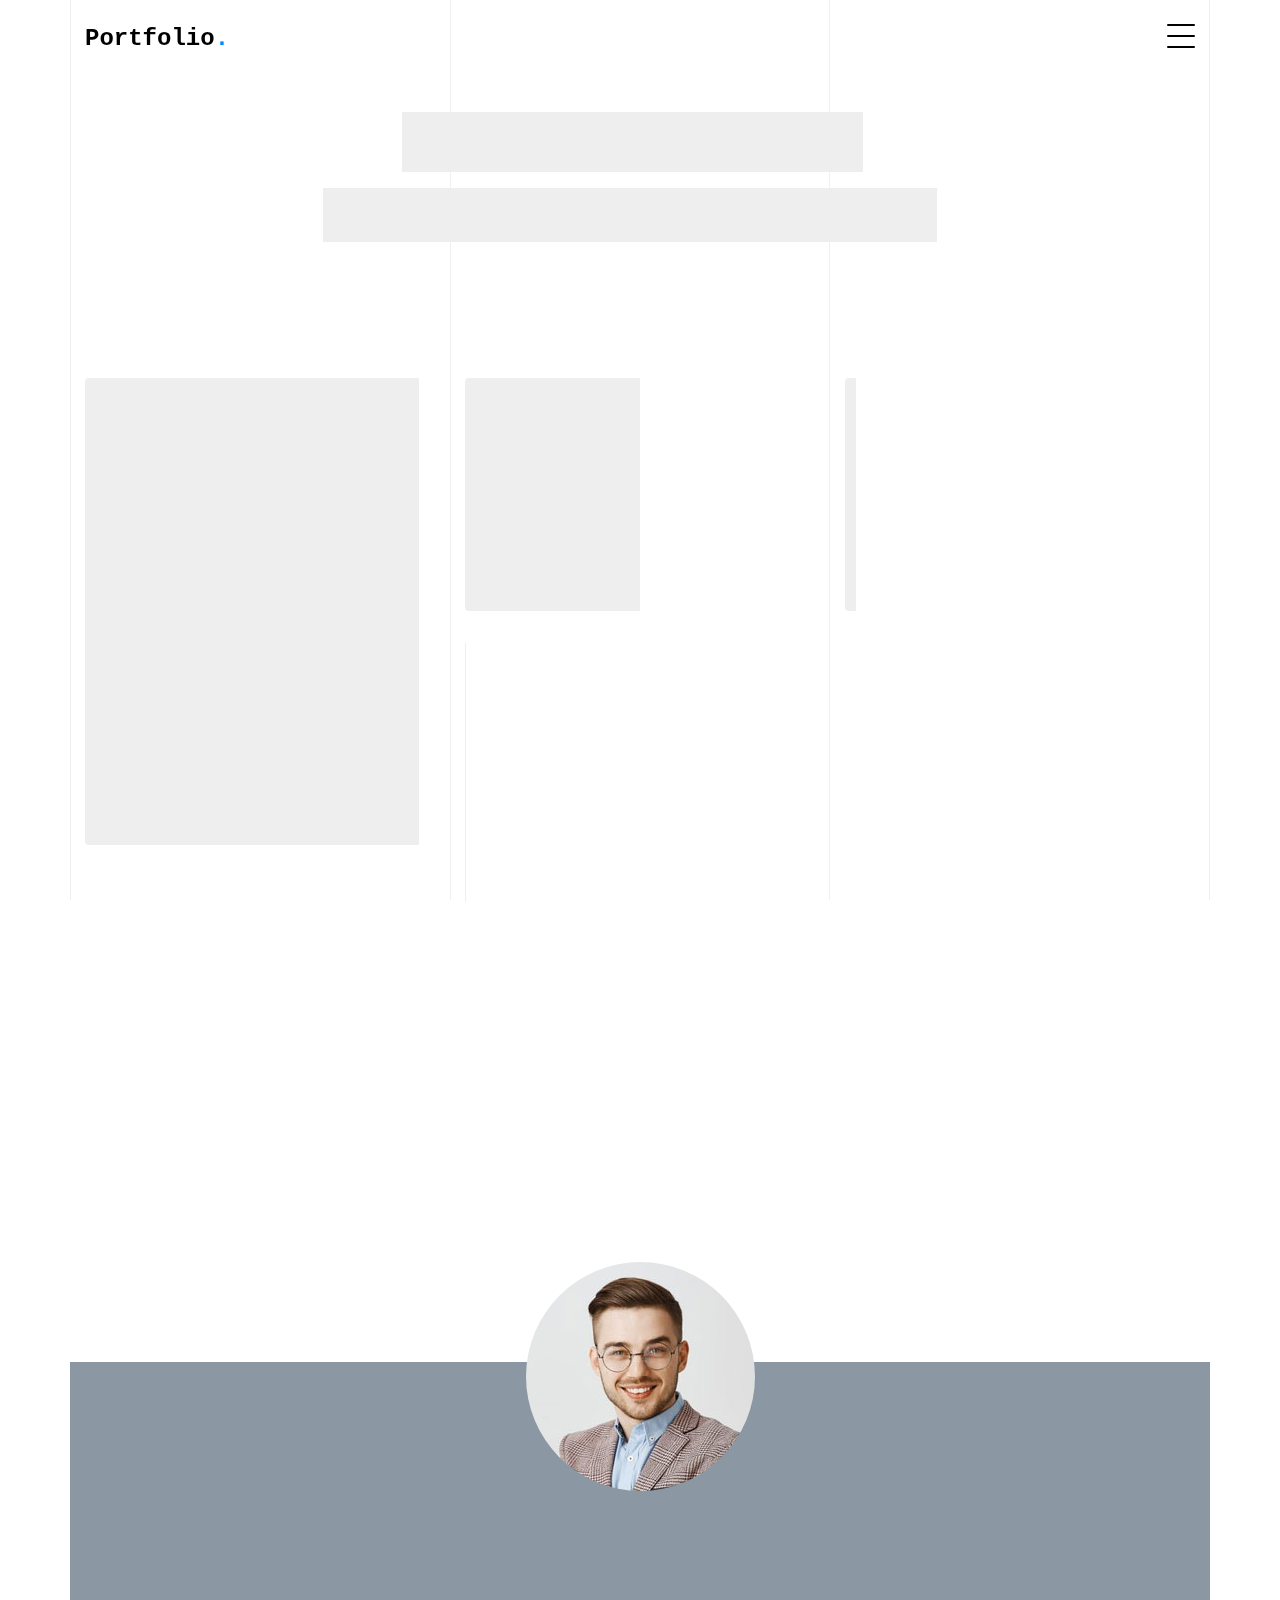
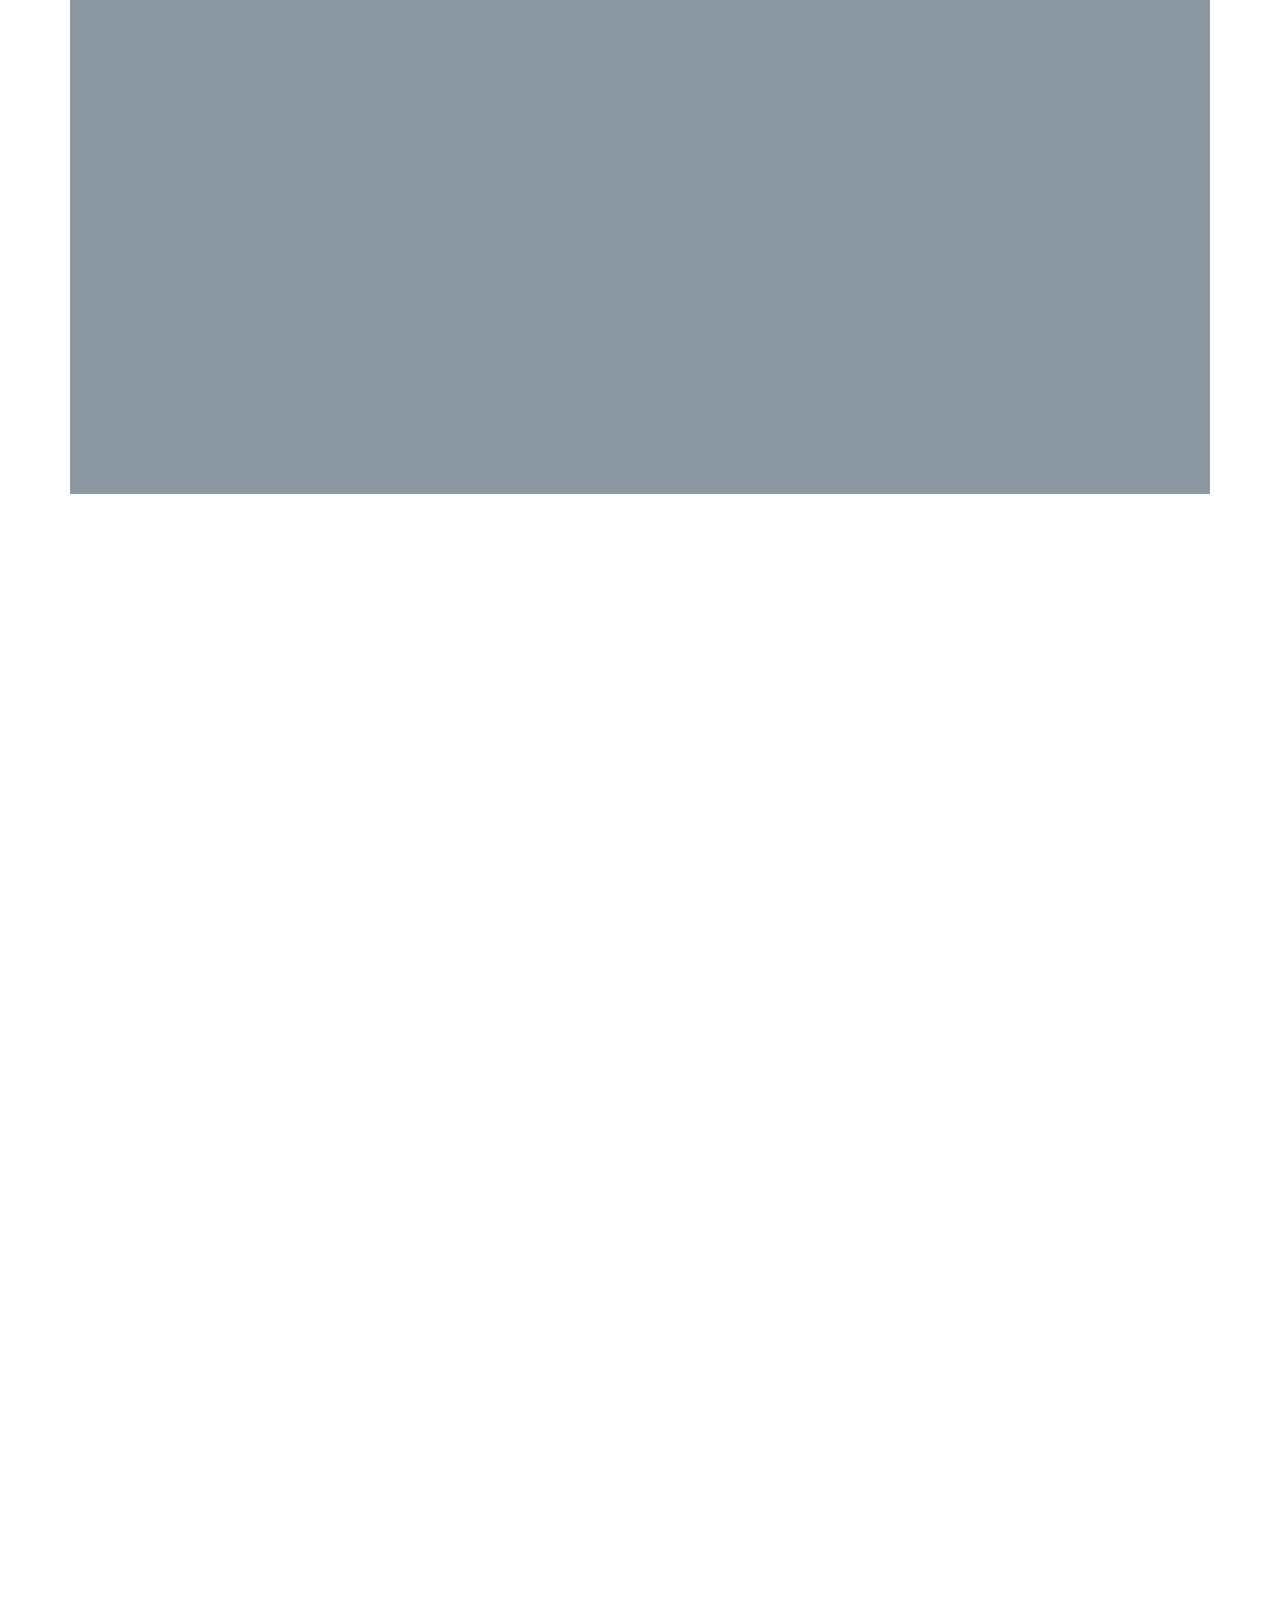
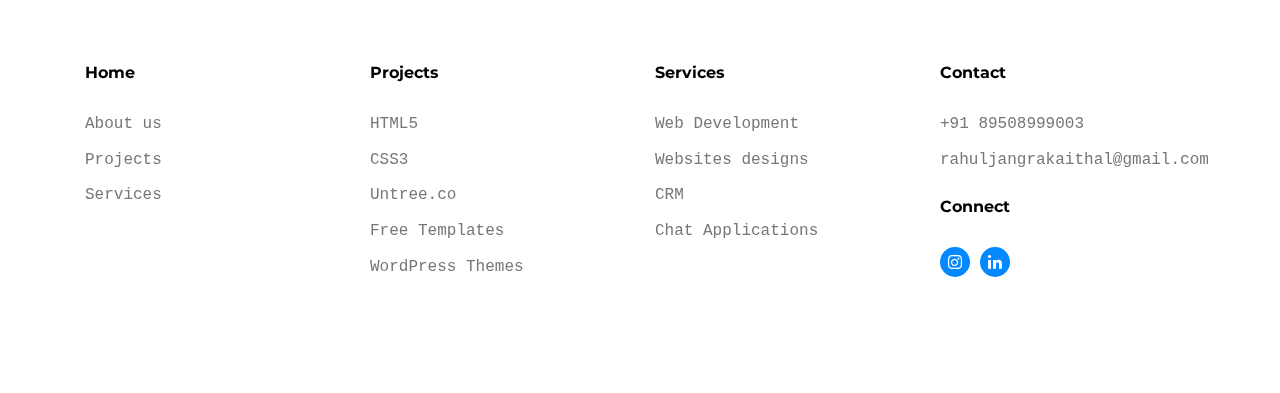
<file: index.html>
<!doctype html>
<html lang="en">

<head>
  <meta charset="utf-8">
  <meta name="viewport" content="width=device-width, initial-scale=1, shrink-to-fit=no">
  <meta name="author" content="Untree.co">
  <link rel="shortcut icon" href="favicon.png">

  <meta name="description" content="" />
  <meta name="keywords" content="" />

  <link rel="preconnect" href="https://fonts.googleapis.com">
  <link rel="preconnect" href="https://fonts.gstatic.com" crossorigin>
  <link href="https://fonts.googleapis.com/css2?family=Montserrat:wght@400;700&family=PT+Mono&display=swap"
    rel="stylesheet">

  <link rel="stylesheet" href="css/bootstrap.min.css">
  <link rel="stylesheet" href="css/owl.carousel.min.css">
  <link rel="stylesheet" href="css/owl.theme.default.min.css">
  <link rel="stylesheet" href="css/jquery.fancybox.min.css">
  <link rel="stylesheet" href="fonts/icomoon/style.css">
  <link rel="stylesheet" href="fonts/flaticon/font/flaticon.css">
  <link rel="stylesheet" href="css/aos.css">
  <link rel="stylesheet" href="css/style.css">

  <title>My-Portfolio</title>
</head>

<body data-spy="scroll" data-target=".site-navbar-target" data-offset="100">

  <div class="lines-wrap">
    <div class="lines-inner">
      <div class="lines"></div>
    </div>
  </div>
  <!-- END lines -->

  <div class="site-mobile-menu site-navbar-target">
    <div class="site-mobile-menu-header">
      <div class="site-mobile-menu-close">
        <span class="icofont-close js-menu-toggle"></span>
      </div>
    </div>
    <div class="site-mobile-menu-body"></div>
  </div>

  <nav class="site-nav dark mb-5 site-navbar-target">
    <div class="container">
      <div class="site-navigation">
        <a href="index.html" class="logo m-0">Portfolio<span class="text-primary">.</span></a>

        <ul class="js-clone-nav d-none d-lg-inline-none site-menu float-right">
          <li><a href="#home-section" class="nav-link active">Home</a></li>
          <li><a href="#portfolio-section">Portfolio</a></li>
          <li><a href="#about-section">About</a></li>
          <li><a href="#services-section">Services</a></li>
          <li><a href="#contact-section">Contact us</a></li>
        </ul>

        <a href="#" class="burger ml-auto float-right site-menu-toggle js-menu-toggle d-inline-block d-lg-inline-block"
          data-toggle="collapse" data-target="#main-navbar">
          <span></span>
        </a>

      </div>
    </div>
  </nav>

  <div class="untree_co-section pb-0" id="home-section">
    <div class="container">
      <div class="row justify-content-center text-center">
        <div class="col-md-7">
          <h1 class="heading gsap-reveal-hero mb-3"><strong>Rahul Jangra<span class="text-primary">.</span>
              Portfolio</strong></h1>
          <h2 class="subheading gsap-reveal-hero mb-4">
             PHP Developer with 2 years of top-quality PHP development
            experience.
          </h2>
        </div>
      </div>

    </div>
  </div>


  <div class="untree_co-section untree_co-section-4 pb-0" id="portfolio-section">
    <div class="container">
      <div class="relative">
        <div class="loader-portfolio-wrap">
          <div class="loader-portfolio"></div>
        </div>
      </div>
      <div id="portfolio-single-holder"></div>

      <div class="portfolio-wrapper">

        <div id="posts" class="row">

          <div class="item web branding col-sm-6 col-md-6 col-lg-4 isotope-mb-2">
            <a href="portfolio-single-1.html" class="portfolio-item ajax-load-page isotope-item gsap-reveal-img"
              data-id="1">
              <div class="overlay">
                <span class="wrap-icon icon-link2"></span>
                <div class="portfolio-item-content">
                  <h3>Obsessed Book</h3>
                  <p>web, branding</p>
                </div>
              </div>
              <img src="images/img_1.jpg" class="lazyload  img-fluid" alt="Images" />
            </a>
          </div>

          <div class="item web branding col-sm-6 col-md-6 col-lg-4 isotope-mb-2">
            <a href="portfolio-single-2.html" class="portfolio-item ajax-load-page isotope-item gsap-reveal-img"
              data-id="2">
              <div class="overlay">
                <span class="wrap-icon icon-link2"></span>
                <div class="portfolio-item-content">
                  <h3>Book Binding</h3>
                  <p>illustration, application</p>
                </div>
              </div>
              <img src="images/img_2.jpg" class="lazyload  img-fluid" alt="Images" />
            </a>
          </div>

          <div class="item web branding col-sm-6 col-md-6 col-lg-4 isotope-mb-2">
            <a href="portfolio-single-3.html" class="portfolio-item ajax-load-page isotope-item gsap-reveal-img"
              data-id="3">
              <div class="overlay">
                <span class="wrap-icon icon-link2"></span>
                <div class="portfolio-item-content">
                  <h3>Fresh Fruits</h3>
                  <p>web, branding</p>
                </div>
              </div>
              <img src="images/img_3.jpg" class="lazyload  img-fluid" alt="Images" />
            </a>
          </div>

          <div class="item web branding col-sm-6 col-md-6 col-lg-4 isotope-mb-2">
            <a href="portfolio-single-3.html" class="portfolio-item ajax-load-page isotope-item gsap-reveal-img"
              data-id="3">
              <div class="overlay">
                <span class="wrap-icon icon-link2"></span>
                <div class="portfolio-item-content">
                  <h3>Powerful Speaker</h3>
                  <p>web, branding</p>
                </div>
              </div>
              <img src="images/img_4.jpg" class="lazyload  img-fluid" alt="Images" />
            </a>
          </div>

          <div class="item web branding col-sm-6 col-md-6 col-lg-4 isotope-mb-2">
            <a href="portfolio-single-3.html" class="portfolio-item ajax-load-page isotope-item gsap-reveal-img"
              data-id="3">
              <div class="overlay">
                <span class="wrap-icon icon-link2"></span>
                <div class="portfolio-item-content">
                  <h3>Wireless Headset</h3>
                  <p>web, branding</p>
                </div>
              </div>
              <img src="images/img_5.jpg" class="lazyload  img-fluid" alt="Images" />
            </a>
          </div>

        </div>
      </div>


      <!-- </div>
        </div> -->
    </div>
  </div>


  <div class="untree_co-section pb-0" id="about-section">
    <div class="container">
      <div class="row justify-content-center mb-3">
        <div class="col-lg-7 mx-auto text-center author-wrap">
          <img src="images/person_1.jpg" alt="Image" class="img-fluid rounded-circle mb-3">
          <h3 class="text-black h5 font-weight-bold mb-2 gsap-reveal-hero">Rahul Jangra</h3>
          <p class="gsap-reveal-hero">Web Developer</p>
        </div>
      </div>

      <div class="row justify-content-center">
        <div class="col-lg-7">


          <p class="gsap-reveal-hero">Professional PHP Developer with 1.9 years of top-quality PHP development
            experience.</p>

          <p class="gsap-reveal-hero">Proven team player when working with internal cross-functional departments. Thrive
            in hands-on,
            action-oriented culture by working well under pressure and adapting to change quickly.</p>
          <p class="gsap-reveal-hero"> Highly skilled at creating applications with PHP web frameworks such as Laravel,
            CodeIgniter.
            Expertise in developing user interfaces with HTML, CSS and JavaScript and solid understanding of MySQL.</p>

          <p class="gsap-reveal-hero"> To seek and maintain a full-time position that offers professional challenges
            utilizing interpersonal skills, excellent time management and problem-solving skills.</p>


          <p class="gsap-reveal-hero text-center"><a href="#contact-section" class="btn btn-outline-black">Contact
              Me</a></p>
        </div>
      </div>
    </div>
  </div>


  <div class="untree_co-section pb-0" id="services-section">
    <div class="container">
      <div class="row mb-4">
        <div class="col-lg-7 text-center mx-auto">
          <h2 class="section-heading gsap-reveal-hero mb-0"><strong>Services</strong></h2>
          <!-- <p class="gsap-reveal-hero">The Big Oxmox advised her not to do so, because there were thousands of bad
            Commas.</p> -->
          <div class="wave gsap-reveal-hero">
            <svg>
              <path d="M10,10 L50,100 L90,50" stroke="#0389ff"></path>
            </svg>
          </div>
        </div>
      </div>

      <div class="row">

        <div class="col-6 col-sm-6 col-md-6 col-lg-4 mb-4">
          <div class="service text-center">
            <div class="gsap-reveal-hero mb-3">
              <span class="icon-service"><img src="images/svg//website-site-health-medical-consultation-internet-web-svgrepo-com.svg" alt="Image" class="img-fluid"></span>
            </div>
            <h3 class="gsap-reveal-hero">Web Development</h3>
            <p class="gsap-reveal-hero">Far far away, behind the word mountains, far from the countries Vokalia and
              Consonantia, there live the blind texts.</p>
          </div>
        </div>
        <div class="col-6 col-sm-6 col-md-6 col-lg-4 mb-4">
          <div class="service text-center">
            <div class="gsap-reveal-hero mb-3">
              <span class="icon-service"><img src="images/svg/laravel-2.svg" alt="Image" class="img-fluid"></span>
            </div>
            <h3 class="gsap-reveal-hero">Laravel</h3>
            <p class="gsap-reveal-hero">Far far away, behind the word mountains, far from the countries Vokalia and
              Consonantia, there live the blind texts.</p>
          </div>
        </div>

        <div class="col-6 col-sm-6 col-md-6 col-lg-4 mb-4">
          <div class="service text-center">
            <div class="gsap-reveal-hero mb-3">
              <span class="icon-service"><img src="images/svg//web-design-svgrepo-com.svg" alt="Image" class="img-fluid"></span>
            </div>
            <h3 class="gsap-reveal-hero">Web Apps</h3>
            <p class="gsap-reveal-hero">Far far away, behind the word mountains, far from the countries Vokalia and
              Consonantia, there live the blind texts.</p>
          </div>
        </div>
      </div>
    </div>
  </div>


  <div class="untree_co-section pb-0">
    <div class="container">
      <div class="row mb-4">
        <div class="col-lg-7 text-center mx-auto">
          <h2 class="section-heading gsap-reveal-hero mb-0"><strong>My Skillset</strong></h2>
          <p class="gsap-reveal-hero">The Big Oxmox advised her not to do so, because there were thousands of bad
            Commas.</p>
          <div class="wave gsap-reveal-hero">
            <svg>
              <path d="M10,10 L50,100 L90,50" stroke="#0389ff"></path>
            </svg>
          </div>
        </div>
      </div>
      <div class="row">
        <div class="col-6 col-sm-6 col-md-6 col-lg-3 text-center" data-aos="fade-up" data-aos-delay="0">
          <div class="progressbar" data-animate="false">
            <div class="circle" data-percent="90">
              <div class="number"></div>
              <p class="caption">Laravel</p>
            </div>
          </div>
        </div>
        <div class="col-6 col-sm-6 col-md-6 col-lg-3 text-center" data-aos="fade-up" data-aos-delay="100">
          <div class="progressbar" data-animate="false">
            <div class="circle" data-percent="85">
              <div class="number"></div>
              <p class="caption">Web Development</p>
            </div>
          </div>
        </div>
        <div class="col-6 col-sm-6 col-md-6 col-lg-3 text-center" data-aos="fade-up" data-aos-delay="200">
          <div class="progressbar" data-animate="false">
            <div class="circle" data-percent="89">
              <div class="number"></div>
              <p class="caption">Codeigniter</p>
            </div>
          </div>
        </div>
        <div class="col-6 col-sm-6 col-md-6 col-lg-3 text-center" data-aos="fade-up" data-aos-delay="300">
          <div class="progressbar" data-animate="false">
            <div class="circle" data-percent="85">
              <div class="number"></div>
              <p class="caption">API</p>
            </div>
          </div>

        </div>
      </div>
      <div class="row">
        <div class="col-6 col-sm-6 col-md-6 col-lg-3 text-center" data-aos="fade-up" data-aos-delay="0">
          <div class="progressbar" data-animate="false">
            <div class="circle" data-percent="70">
              <div class="number"></div>
              <p class="caption">PHP</p>
            </div>
          </div>
        </div>
        <div class="col-6 col-sm-6 col-md-6 col-lg-3 text-center" data-aos="fade-up" data-aos-delay="100">
          <div class="progressbar" data-animate="false">
            <div class="circle" data-percent="80">
              <div class="number"></div>
              <p class="caption">Javascript</p>
            </div>
          </div>
        </div>
        <div class="col-6 col-sm-6 col-md-6 col-lg-3 text-center" data-aos="fade-up" data-aos-delay="200">
          <div class="progressbar" data-animate="false">
            <div class="circle" data-percent="50">
              <div class="number"></div>
              <p class="caption">Nodejs</p>
            </div>
          </div>
        </div>
        <div class="col-6 col-sm-6 col-md-6 col-lg-3 text-center" data-aos="fade-up" data-aos-delay="300">
          <div class="progressbar" data-animate="false">
            <div class="circle" data-percent="75">
              <div class="number"></div>
              <p class="caption">Mysql</p>
            </div>
          </div>

        </div>
      </div>
    </div>
  </div>



  <div class="site-footer" id="contact-section">
    <div class="container">
      <div class="row mb-5">
        <div class="col-lg-7 text-center mx-auto">
          <h2 class="section-heading gsap-reveal-hero mb-0"><strong>Contact</strong></h2>
          <p class="gsap-reveal-hero">Available for work. Get in touch</p>

          <div class="wave gsap-reveal-hero">
            <svg>
              <path d="M10,10 L50,100 L90,50" stroke="#0389ff"></path>
            </svg>
          </div>
        </div>
      </div>

      <div class="row">
        <div class="col-lg-3">
          <div class="widget">
            <h3>Home</h3>
            <ul class="list-unstyled float-left links">
              <li><a href="#">About us</a></li>
              <li><a href="#">Projects</a></li>
              <li><a href="#">Services</a></li>

            </ul>
          </div> <!-- /.widget -->
        </div> <!-- /.col-lg-3 -->

        <div class="col-lg-3">
          <div class="widget">
            <h3>Projects</h3>
            <ul class="list-unstyled float-left links">
              <li><a href="#">HTML5</a></li>
              <li><a href="#">CSS3</a></li>
              <li><a href="#">Untree.co</a></li>
              <li><a href="#">Free Templates</a></li>
              <li><a href="#">WordPress Themes</a></li>
            </ul>
          </div> <!-- /.widget -->
        </div> <!-- /.col-lg-3 -->

        <div class="col-lg-3">
          <div class="widget">
            <h3>Services</h3>
            <ul class="list-unstyled float-left links">
              <li><a href="#">Web Development</a></li>
              <li><a href="#">Websites designs</a></li>
              <li><a href="#">CRM</a></li>
              <li><a href="#">Chat Applications</a></li>
            </ul>
          </div> <!-- /.widget -->
        </div> <!-- /.col-lg-3 -->


        <div class="col-lg-3">
          <div class="widget">
            <h3>Contact</h3>
            <ul class="list-unstyled links mb-4">
              <li><a href="tel://11234567890">+91 89508999003</a></li>
              <li><a href="mailto:rahuljangrakaithal@gmail.com">rahuljangrakaithal@gmail.com</a></li>
            </ul>

            <h3>Connect</h3>
            <ul class="list-unstyled social">
              <li><a href="https://www.instagram.com/rahul_jangra_31/"><span class="icon-instagram"></span></a></li>
              <!-- <li><a href="#"><span class="icon-twitter"></span></a></li> -->
              <!-- <li><a href="#"><span class="icon-facebook"></span></a></li> -->
              <li><a href="https://www.linkedin.com/in/mr-rahul-4543ba230/"><span class="icon-linkedin"></span></a></li>
              <!-- <li><a href="#"><span class="icon-pinterest"></span></a></li> -->
              <!-- <li><a href="#"><span class="icon-dribbble"></span></a></li> -->
            </ul>

          </div> <!-- /.widget -->
        </div> <!-- /.col-lg-3 -->

      </div> <!-- /.row -->

    </div> <!-- /.container -->
  </div> <!-- /.site-footer -->

  <div id="overlayer"></div>
  <div class="loader">
    <div class="spinner-border" role="status">
      <span class="sr-only">Loading...</span>
    </div>
  </div>

  <script src="js/jquery-3.4.1.min.js"></script>
  <script src="js/popper.min.js"></script>
  <script src="js/bootstrap.min.js"></script>
  <script src="js/owl.carousel.min.js"></script>
  <script src="js/jquery.animateNumber.min.js"></script>
  <script src="js/jquery.waypoints.min.js"></script>
  <script src="js/jquery.fancybox.min.js"></script>
  <script src="js/aos.js"></script>
  <script src="js/wave-animate.js"></script>
  <script src="js/circle-progress.js"></script>
  <script src="js/imagesloaded.pkgd.js"></script>
  <script src="js/isotope.pkgd.min.js"></script>
  <script src="js/jquery.easing.1.3.js"></script>
  <script src="js/TweenMax.min.js"></script>
  <script src="js/ScrollMagic.min.js"></script>
  <script src="js/scrollmagic.animation.gsap.min.js"></script>


  <script src="js/custom.js"></script>

</body>

</html>
</file>
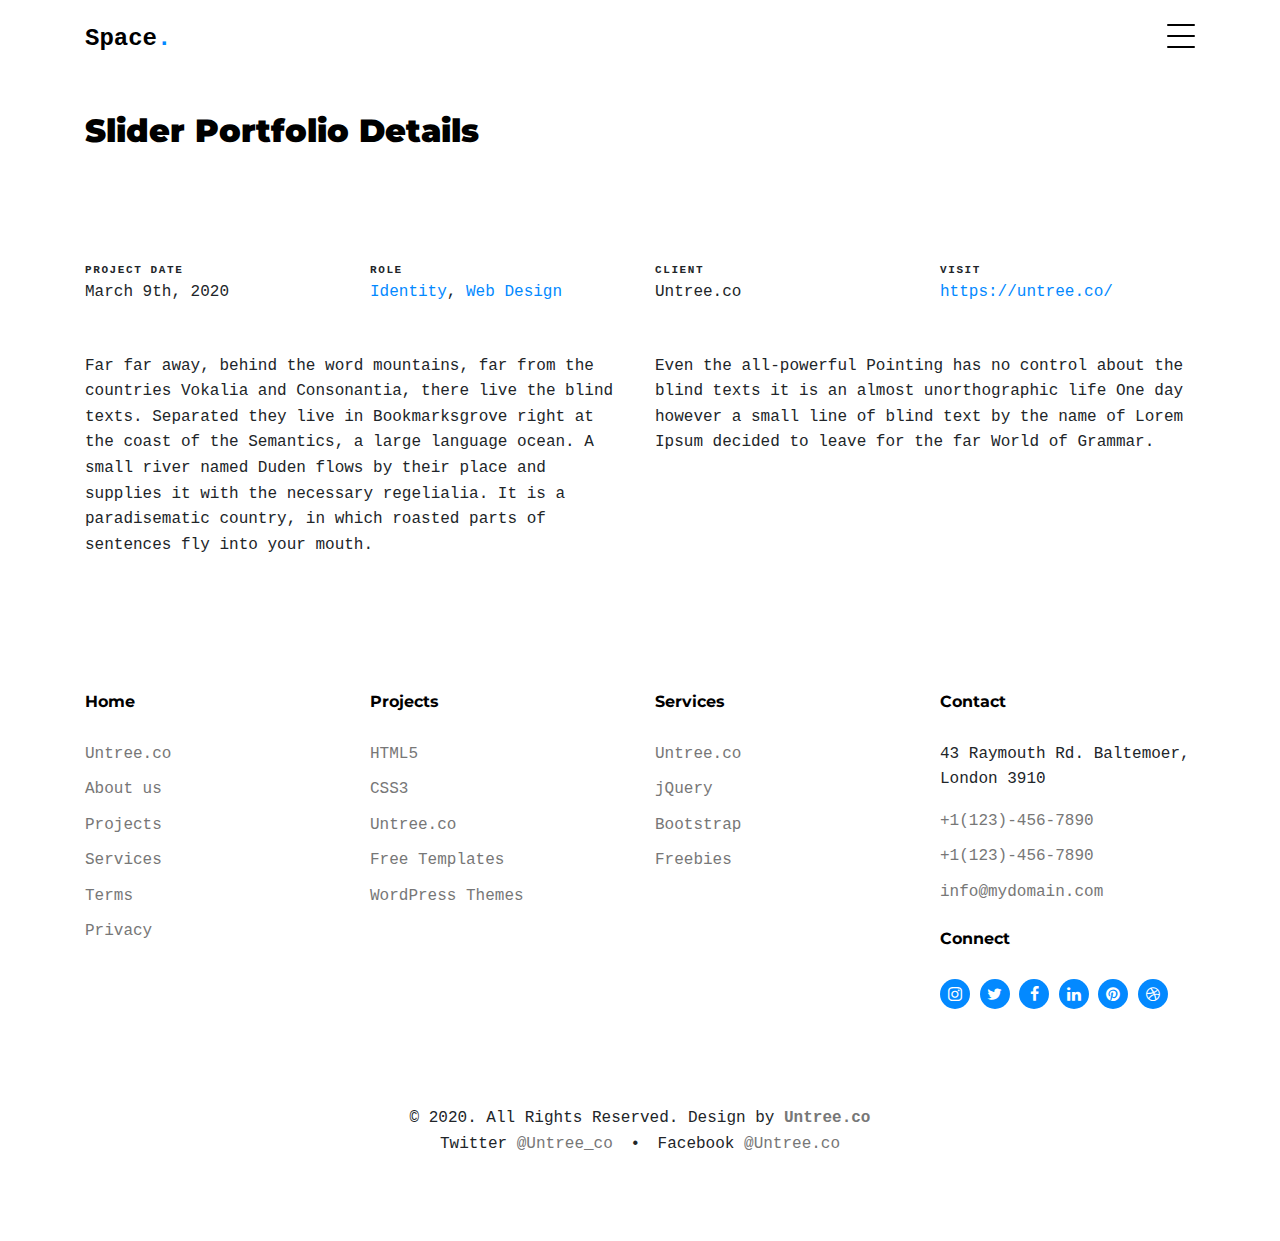
<file: portfolio-single-1.html>
<!doctype html>
<html lang="en">

<head>
  <meta charset="utf-8">
  <meta name="viewport" content="width=device-width, initial-scale=1, shrink-to-fit=no">
  <meta name="author" content="Untree.co">
  <link rel="shortcut icon" href="favicon.png">

  <meta name="description" content="" />
  <meta name="keywords" content="" />

  <link rel="preconnect" href="https://fonts.googleapis.com">
  <link rel="preconnect" href="https://fonts.gstatic.com" crossorigin>
  <link href="https://fonts.googleapis.com/css2?family=Montserrat:wght@400;700&family=PT+Mono&display=swap"
    rel="stylesheet">

  <link rel="stylesheet" href="css/bootstrap.min.css">
  <link rel="stylesheet" href="css/owl.carousel.min.css">
  <link rel="stylesheet" href="css/owl.theme.default.min.css">
  <link rel="stylesheet" href="css/jquery.fancybox.min.css">
  <link rel="stylesheet" href="fonts/icomoon/style.css">
  <link rel="stylesheet" href="fonts/flaticon/font/flaticon.css">
  <link rel="stylesheet" href="css/aos.css">
  <link rel="stylesheet" href="css/style.css">

  <title>Portfolio</title>
</head>

<body data-spy="scroll" data-target=".site-navbar-target" data-offset="100">


  <div class="site-mobile-menu site-navbar-target">
    <div class="site-mobile-menu-header">
      <div class="site-mobile-menu-close">
        <span class="icofont-close js-menu-toggle"></span>
      </div>
    </div>
    <div class="site-mobile-menu-body"></div>
  </div>

  <nav class="site-nav dark mb-5 site-navbar-target">
    <div class="container">
      <div class="site-navigation">
        <a href="index.html" class="logo m-0">Space<span class="text-primary">.</span></a>

        <ul class="js-clone-nav d-none d-lg-inline-none site-menu float-right">
          <li><a href="#home-section" class="nav-link active">Home</a></li>
          <li><a href="#portfolio-section">Portfolio</a></li>
          <li><a href="#about-section">About</a></li>
          <li><a href="services.html">Services</a></li>
          <li><a href="contact.html">Contact us</a></li>
        </ul>

        <a href="#" class="burger ml-auto float-right site-menu-toggle js-menu-toggle d-inline-block d-lg-inline-block"
          data-toggle="collapse" data-target="#main-navbar">
          <span></span>
        </a>

      </div>
    </div>
  </nav>






  <div class="untree_co-section untree_co-section-4 pb-0" id="portfolio-section">
    <div class="container">
      <div class="portfolio-single-wrap unslate_co--section" id="portfolio-single-section">

        <div class="portfolio-single-inner">
          <h2 class="heading-portfolio-single-h2 text-black">Slider Portfolio Details</h2>

          <div class="row justify-content-between mb-5">
            <div class="col-12 mb-4">
              <div class="owl-carousel single-slider">
                <figure class="mb-4">
                  <img src="images/portfolio_1.jpg" alt="Image" class="img-fluid">
                </figure>
                <figure class="mb-4">
                  <img src="images/portfolio_2.jpg" alt="Image" class="img-fluid">
                </figure>
              </div>
            </div>
            <div class="col-12 my-5">
              <div class="row">
                <div class="col-sm-6 col-md-6 col-lg-3">
                  <div class="detail-v1">
                    <span class="detail-label">Project Date</span>
                    <span class="detail-val">March 9th, 2020</span>
                  </div>
                </div>
                <div class="col-sm-6 col-md-6 col-lg-3">
                  <div class="detail-v1">
                    <span class="detail-label">Role</span>
                    <span class="detail-val"><a href="#">Identity</a>, <a href="#">Web Design</a></span>
                  </div>
                </div>
                <div class="col-sm-6 col-md-6 col-lg-3">
                  <div class="detail-v1">
                    <span class="detail-label">Client</span>
                    <span class="detail-val">Untree.co</span>
                  </div>
                </div>
                <div class="col-sm-6 col-md-6 col-lg-3">
                  <div class="detail-v1">
                    <span class="detail-label">Visit</span>
                    <span class="detail-val"><a href="https://untree.co">https://untree.co/</a></span>
                  </div>
                </div>
              </div>
            </div>
            <div class="col-md-6">
              <p>Far far away, behind the word mountains, far from the countries Vokalia and Consonantia, there live the
                blind texts. Separated they live in Bookmarksgrove right at the coast of the Semantics, a large language
                ocean. A small river named Duden flows by their place and supplies it with the necessary regelialia. It
                is a paradisematic country, in which roasted parts of sentences fly into your mouth.</p>
            </div>
            <div class="col-md-6">
              <p>Even the all-powerful Pointing has no control about the blind texts it is an almost unorthographic life
                One day however a small line of blind text by the name of Lorem Ipsum decided to leave for the far World
                of Grammar.</p>
            </div>
          </div>

        </div>
      </div>
    </div>
  </div>


  <div class="site-footer">
    <div class="container">

      <div class="row">
        <div class="col-lg-3">
          <div class="widget">
            <h3>Home</h3>
            <ul class="list-unstyled float-left links">
              <li><a href="#">Untree.co</a></li>
              <li><a href="#">About us</a></li>
              <li><a href="#">Projects</a></li>
              <li><a href="#">Services</a></li>
              <li><a href="#">Terms</a></li>
              <li><a href="#">Privacy</a></li>
            </ul>
          </div> <!-- /.widget -->
        </div> <!-- /.col-lg-3 -->

        <div class="col-lg-3">
          <div class="widget">
            <h3>Projects</h3>
            <ul class="list-unstyled float-left links">
              <li><a href="#">HTML5</a></li>
              <li><a href="#">CSS3</a></li>
              <li><a href="#">Untree.co</a></li>
              <li><a href="#">Free Templates</a></li>
              <li><a href="#">WordPress Themes</a></li>
            </ul>
          </div> <!-- /.widget -->
        </div> <!-- /.col-lg-3 -->

        <div class="col-lg-3">
          <div class="widget">
            <h3>Services</h3>
            <ul class="list-unstyled float-left links">
              <li><a href="#">Untree.co</a></li>
              <li><a href="#">jQuery</a></li>
              <li><a href="#">Bootstrap</a></li>
              <li><a href="#">Freebies</a></li>
            </ul>
          </div> <!-- /.widget -->
        </div> <!-- /.col-lg-3 -->


        <div class="col-lg-3">
          <div class="widget">
            <h3>Contact</h3>
            <address>43 Raymouth Rd. Baltemoer, London 3910</address>
            <ul class="list-unstyled links mb-4">
              <li><a href="tel://11234567890">+1(123)-456-7890</a></li>
              <li><a href="tel://11234567890">+1(123)-456-7890</a></li>
              <li><a href="mailto:info@mydomain.com">info@mydomain.com</a></li>
            </ul>

            <h3>Connect</h3>
            <ul class="list-unstyled social">
              <li><a href="#"><span class="icon-instagram"></span></a></li>
              <li><a href="#"><span class="icon-twitter"></span></a></li>
              <li><a href="#"><span class="icon-facebook"></span></a></li>
              <li><a href="#"><span class="icon-linkedin"></span></a></li>
              <li><a href="#"><span class="icon-pinterest"></span></a></li>
              <li><a href="#"><span class="icon-dribbble"></span></a></li>
            </ul>

          </div> <!-- /.widget -->
        </div> <!-- /.col-lg-3 -->

      </div> <!-- /.row -->





      <div class="row mt-5">
        <div class="col-12 text-center">
          <p class=" mb-0">&copy; 2020. All Rights Reserved. Design by <a href="https://untree.co/" target="_blank"
              class=""><strong>Untree.co</strong></a></p>
          <p class="">
            <span class="mx-2">Twitter <a href="https://twitter.com/untree_co">@Untree_co</a></span>
            <span>&bullet;</span>
            <span class="mx-2">Facebook <a href="https://web.facebook.com/Untree.co">@Untree.co</a></span>
          </p>

        </div>
      </div>
    </div> <!-- /.container -->
  </div> <!-- /.site-footer -->

  <script src="js/jquery-3.4.1.min.js"></script>
  <script src="js/popper.min.js"></script>
  <script src="js/bootstrap.min.js"></script>
  <script src="js/owl.carousel.min.js"></script>
  <script src="js/jquery.animateNumber.min.js"></script>
  <script src="js/jquery.waypoints.min.js"></script>
  <script src="js/jquery.fancybox.min.js"></script>
  <script src="js/aos.js"></script>
  <script src="js/wave-animate.js"></script>
  <script src="js/circle-progress.js"></script>
  <script src="js/imagesloaded.pkgd.js"></script>
  <script src="js/isotope.pkgd.min.js"></script>
  <script src="js/jquery.easing.1.3.js"></script>
  <script src="js/TweenMax.min.js"></script>
  <script src="js/ScrollMagic.min.js"></script>
  <script src="js/scrollmagic.animation.gsap.min.js"></script>

  <script src="js/custom.js"></script>

</body>

</html>
</file>
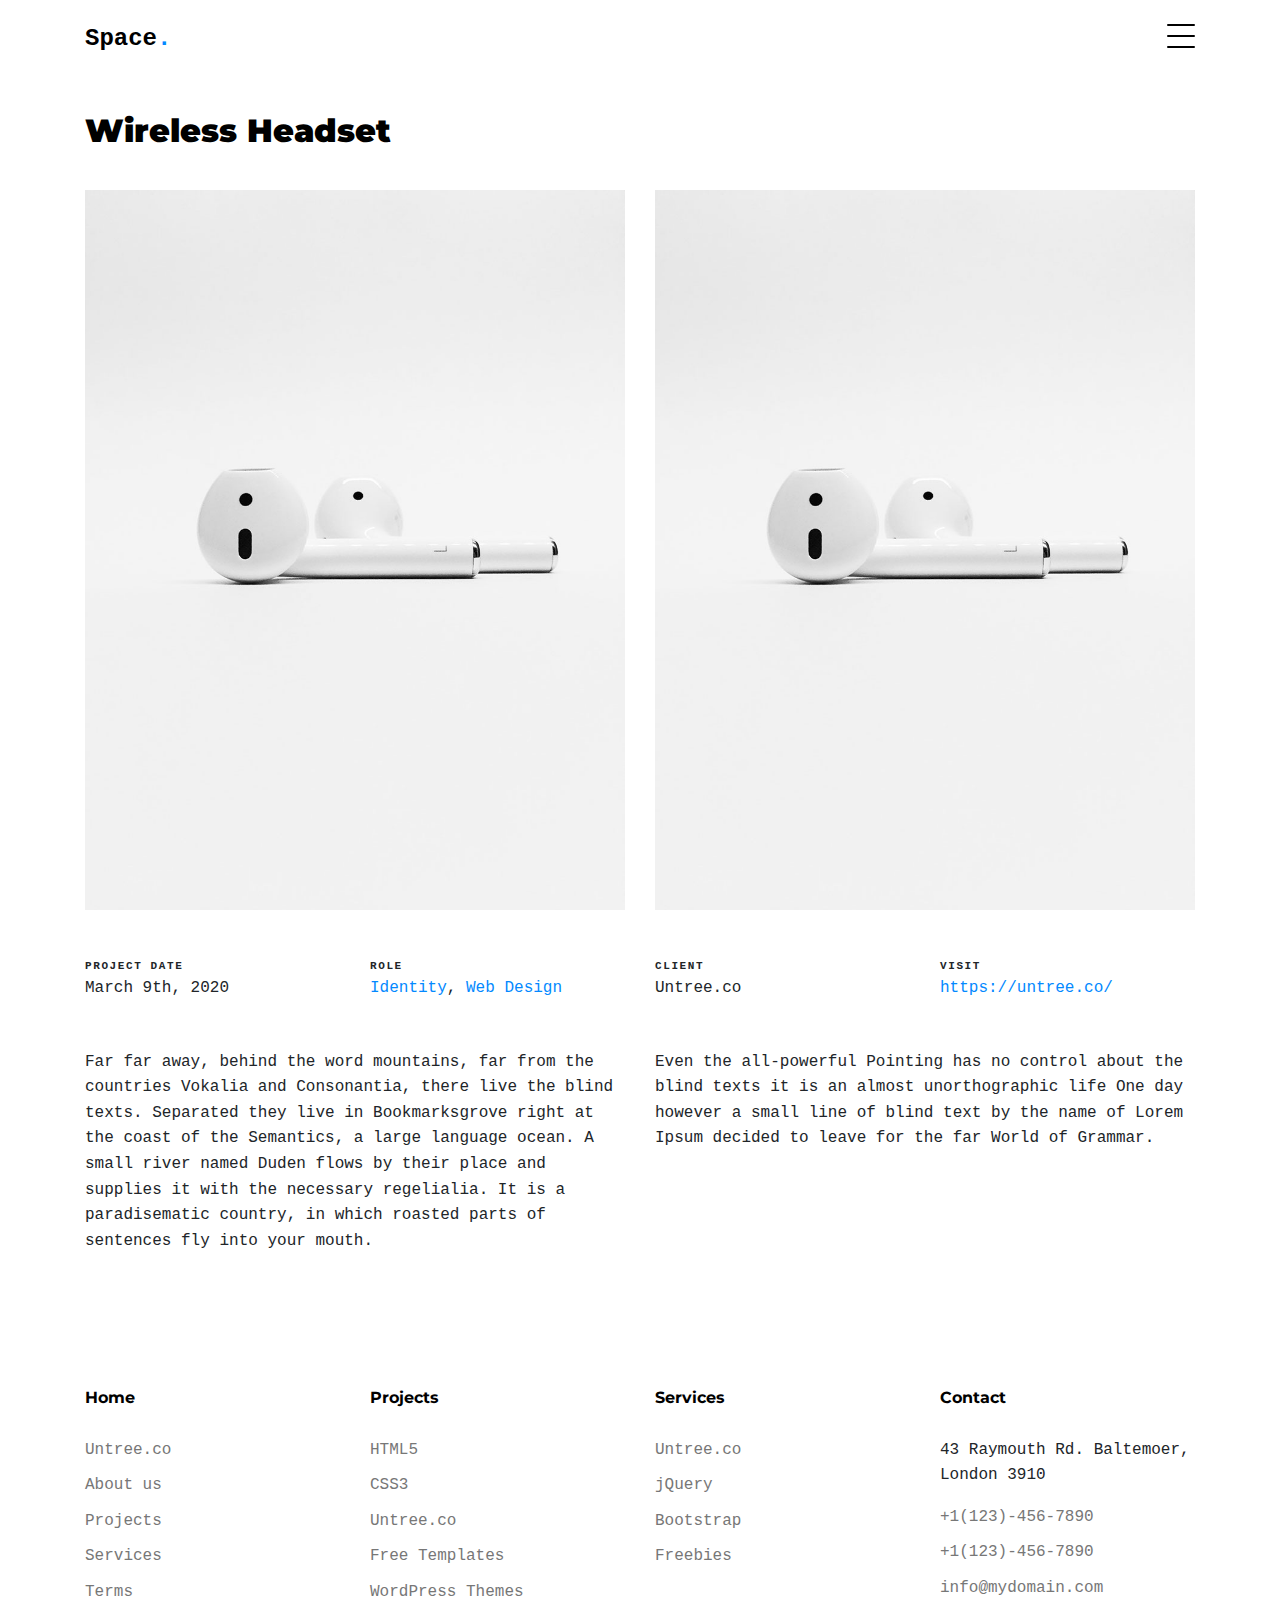
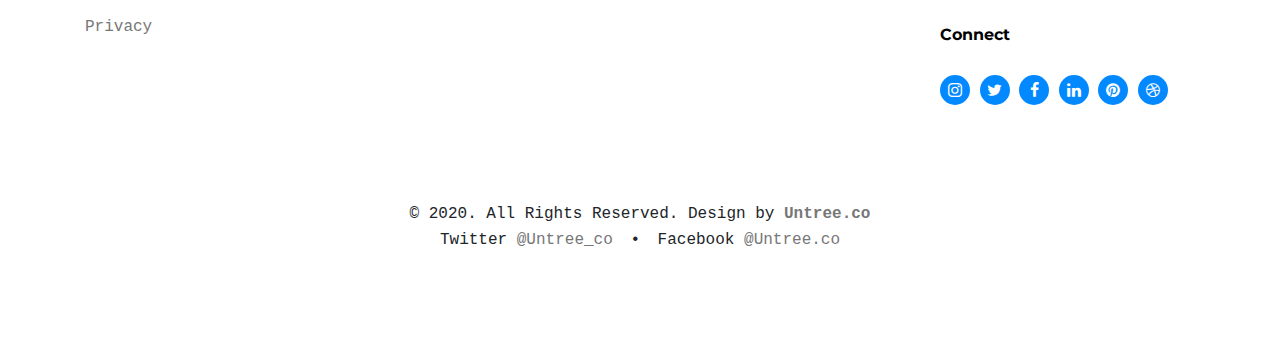
<file: portfolio-single-2.html>
<!-- /*
* Template Name: Minimal
* Template Author: Untree.co
* Author URI: https://untree.co/
* License: https://creativecommons.org/licenses/by/3.0/
*/ -->
<!doctype html>
<html lang="en">

<head>
  <meta charset="utf-8">
  <meta name="viewport" content="width=device-width, initial-scale=1, shrink-to-fit=no">
  <meta name="author" content="Untree.co">
  <link rel="shortcut icon" href="favicon.png">

  <meta name="description" content="" />
  <meta name="keywords" content="" />

  <link rel="preconnect" href="https://fonts.googleapis.com">
  <link rel="preconnect" href="https://fonts.gstatic.com" crossorigin>
  <link href="https://fonts.googleapis.com/css2?family=Montserrat:wght@400;700&family=PT+Mono&display=swap" rel="stylesheet">

  <link rel="stylesheet" href="css/bootstrap.min.css">
  <link rel="stylesheet" href="css/owl.carousel.min.css">
  <link rel="stylesheet" href="css/owl.theme.default.min.css">
  <link rel="stylesheet" href="css/jquery.fancybox.min.css">
  <link rel="stylesheet" href="fonts/icomoon/style.css">
  <link rel="stylesheet" href="fonts/flaticon/font/flaticon.css">
  <link rel="stylesheet" href="css/aos.css">
  <link rel="stylesheet" href="css/style.css">

  <title>Minimal Free HTML Template by Untree.co</title>
</head>

<body data-spy="scroll" data-target=".site-navbar-target" data-offset="100">


  <div class="site-mobile-menu site-navbar-target">
    <div class="site-mobile-menu-header">
      <div class="site-mobile-menu-close">
        <span class="icofont-close js-menu-toggle"></span>
      </div>
    </div>
    <div class="site-mobile-menu-body"></div>
  </div>
  
  <nav class="site-nav dark mb-5 site-navbar-target">
    <div class="container">
      <div class="site-navigation">
        <a href="index.html" class="logo m-0">Space<span class="text-primary">.</span></a>

        <ul class="js-clone-nav d-none d-lg-inline-none site-menu float-right">
          <li><a href="#home-section" class="nav-link active">Home</a></li>
          <li><a href="#portfolio-section">Portfolio</a></li>

          <li class="has-children">
            <a href="#about-section">About</a>
            <ul class="dropdown">
              <li><a href="elements.html">Elements</a></li>
              <li class="has-children">
                <a href="#">Menu Two</a>
                <ul class="dropdown">
                  <li><a href="#">Sub Menu One</a></li>
                  <li><a href="#">Sub Menu Two</a></li>
                  <li><a href="#">Sub Menu Three</a></li>
                </ul>
              </li>
              <li><a href="#">Menu Three</a></li>
            </ul>
          </li>
          <li><a href="services.html">Services</a></li>
          <li><a href="contact.html">Contact us</a></li>
        </ul>

        <a href="#" class="burger ml-auto float-right site-menu-toggle js-menu-toggle d-inline-block d-lg-inline-block" data-toggle="collapse" data-target="#main-navbar">
          <span></span>
        </a>

      </div>
    </div>
  </nav>



  


  <div class="untree_co-section untree_co-section-4 pb-0"  id="portfolio-section">
    <div class="container">
      <div class="portfolio-single-wrap unslate_co--section" id="portfolio-single-section">

        <div class="portfolio-single-inner">
          <h2 class="heading-portfolio-single-h2 text-black">Wireless Headset</h2>

          <div class="row justify-content-between mb-5">

            <div class="col-lg-12 mb-5 mb-lg-0">
              <div class="row">
                <div class="col-lg-6">
                  <img src="images/img_5.jpg" alt="Image" class="img-fluid">    
                </div>
                <div class="col-lg-6">
                  <img src="images/img_5.jpg" alt="Image" class="img-fluid">
                </div>
              </div>
              
            </div>

            <div class="col-12 my-5">
              <div class="row">
                <div class="col-sm-6 col-md-6 col-lg-3">
                  <div class="detail-v1">
                    <span class="detail-label">Project Date</span>
                    <span class="detail-val">March 9th, 2020</span>
                  </div>
                </div>
                <div class="col-sm-6 col-md-6 col-lg-3">
                  <div class="detail-v1">
                    <span class="detail-label">Role</span>
                    <span class="detail-val"><a href="#">Identity</a>, <a href="#">Web Design</a></span>
                  </div>
                </div>
                <div class="col-sm-6 col-md-6 col-lg-3">
                  <div class="detail-v1">
                    <span class="detail-label">Client</span>
                    <span class="detail-val">Untree.co</span>
                  </div>
                </div>
                <div class="col-sm-6 col-md-6 col-lg-3">
                  <div class="detail-v1">
                    <span class="detail-label">Visit</span>
                    <span class="detail-val"><a href="https://untree.co">https://untree.co/</a></span>
                  </div>
                </div>
              </div>
            </div>
            <div class="col-md-6">
              <p>Far far away, behind the word mountains, far from the countries Vokalia and Consonantia, there live the blind texts. Separated they live in Bookmarksgrove right at the coast of the Semantics, a large language ocean. A small river named Duden flows by their place and supplies it with the necessary regelialia. It is a paradisematic country, in which roasted parts of sentences fly into your mouth.</p>
            </div>
            <div class="col-md-6">
              <p>Even the all-powerful Pointing has no control about the blind texts it is an almost unorthographic life One day however a small line of blind text by the name of Lorem Ipsum decided to leave for the far World of Grammar.</p>
            </div>
          </div>

        </div>
      </div>
    </div>
  </div>

  <div class="site-footer">
    <div class="container">

      <div class="row">
        <div class="col-lg-3">
          <div class="widget">
            <h3>Home</h3>
            <ul class="list-unstyled float-left links">
              <li><a href="#">Untree.co</a></li>
              <li><a href="#">About us</a></li>
              <li><a href="#">Projects</a></li>
              <li><a href="#">Services</a></li>
              <li><a href="#">Terms</a></li>
              <li><a href="#">Privacy</a></li>
            </ul>
          </div> <!-- /.widget -->
        </div> <!-- /.col-lg-3 -->

        <div class="col-lg-3">
          <div class="widget">
            <h3>Projects</h3>
            <ul class="list-unstyled float-left links">
              <li><a href="#">HTML5</a></li>
              <li><a href="#">CSS3</a></li>
              <li><a href="#">Untree.co</a></li>
              <li><a href="#">Free Templates</a></li>
              <li><a href="#">WordPress Themes</a></li>
            </ul>
          </div> <!-- /.widget -->
        </div> <!-- /.col-lg-3 -->

        <div class="col-lg-3">
          <div class="widget">
            <h3>Services</h3>
            <ul class="list-unstyled float-left links">
              <li><a href="#">Untree.co</a></li>
              <li><a href="#">jQuery</a></li>
              <li><a href="#">Bootstrap</a></li>
              <li><a href="#">Freebies</a></li>
            </ul>
          </div> <!-- /.widget -->
        </div> <!-- /.col-lg-3 -->


        <div class="col-lg-3">
          <div class="widget">
            <h3>Contact</h3>
            <address>43 Raymouth Rd. Baltemoer, London 3910</address>
            <ul class="list-unstyled links mb-4">
              <li><a href="tel://11234567890">+1(123)-456-7890</a></li>
              <li><a href="tel://11234567890">+1(123)-456-7890</a></li>
              <li><a href="mailto:info@mydomain.com">info@mydomain.com</a></li>
            </ul>

            <h3>Connect</h3>
            <ul class="list-unstyled social">
              <li><a href="#"><span class="icon-instagram"></span></a></li>
              <li><a href="#"><span class="icon-twitter"></span></a></li>
              <li><a href="#"><span class="icon-facebook"></span></a></li>
              <li><a href="#"><span class="icon-linkedin"></span></a></li>
              <li><a href="#"><span class="icon-pinterest"></span></a></li>
              <li><a href="#"><span class="icon-dribbble"></span></a></li>
            </ul>

          </div> <!-- /.widget -->
        </div> <!-- /.col-lg-3 -->

      </div> <!-- /.row -->





      <div class="row mt-5">
        <div class="col-12 text-center">
          <p class=" mb-0">&copy; 2020. All Rights Reserved. Design by <a href="https://untree.co/" target="_blank" class=""><strong>Untree.co</strong></a></p>
          <p class="">
            <span class="mx-2">Twitter <a href="https://twitter.com/untree_co">@Untree_co</a></span>
            <span>&bullet;</span>
            <span class="mx-2">Facebook <a href="https://web.facebook.com/Untree.co">@Untree.co</a></span>
          </p>

        </div>
      </div>
    </div> <!-- /.container -->
  </div> <!-- /.site-footer -->


  <script src="js/jquery-3.4.1.min.js"></script>
  <script src="js/popper.min.js"></script>
  <script src="js/bootstrap.min.js"></script>
  <script src="js/owl.carousel.min.js"></script>
  <script src="js/jquery.animateNumber.min.js"></script>
  <script src="js/jquery.waypoints.min.js"></script>
  <script src="js/jquery.fancybox.min.js"></script>
  <script src="js/aos.js"></script>
  <script src="js/wave-animate.js"></script>
  <script src="js/circle-progress.js"></script>
  <script src="js/imagesloaded.pkgd.js"></script>
  <script src="js/isotope.pkgd.min.js"></script>
  <script src="js/jquery.easing.1.3.js"></script>
  <script src="js/TweenMax.min.js"></script>
  <script src="js/ScrollMagic.min.js"></script>
  <script src="js/scrollmagic.animation.gsap.min.js"></script>

  <script src="js/custom.js"></script>
  
</body>

</html>
</file>
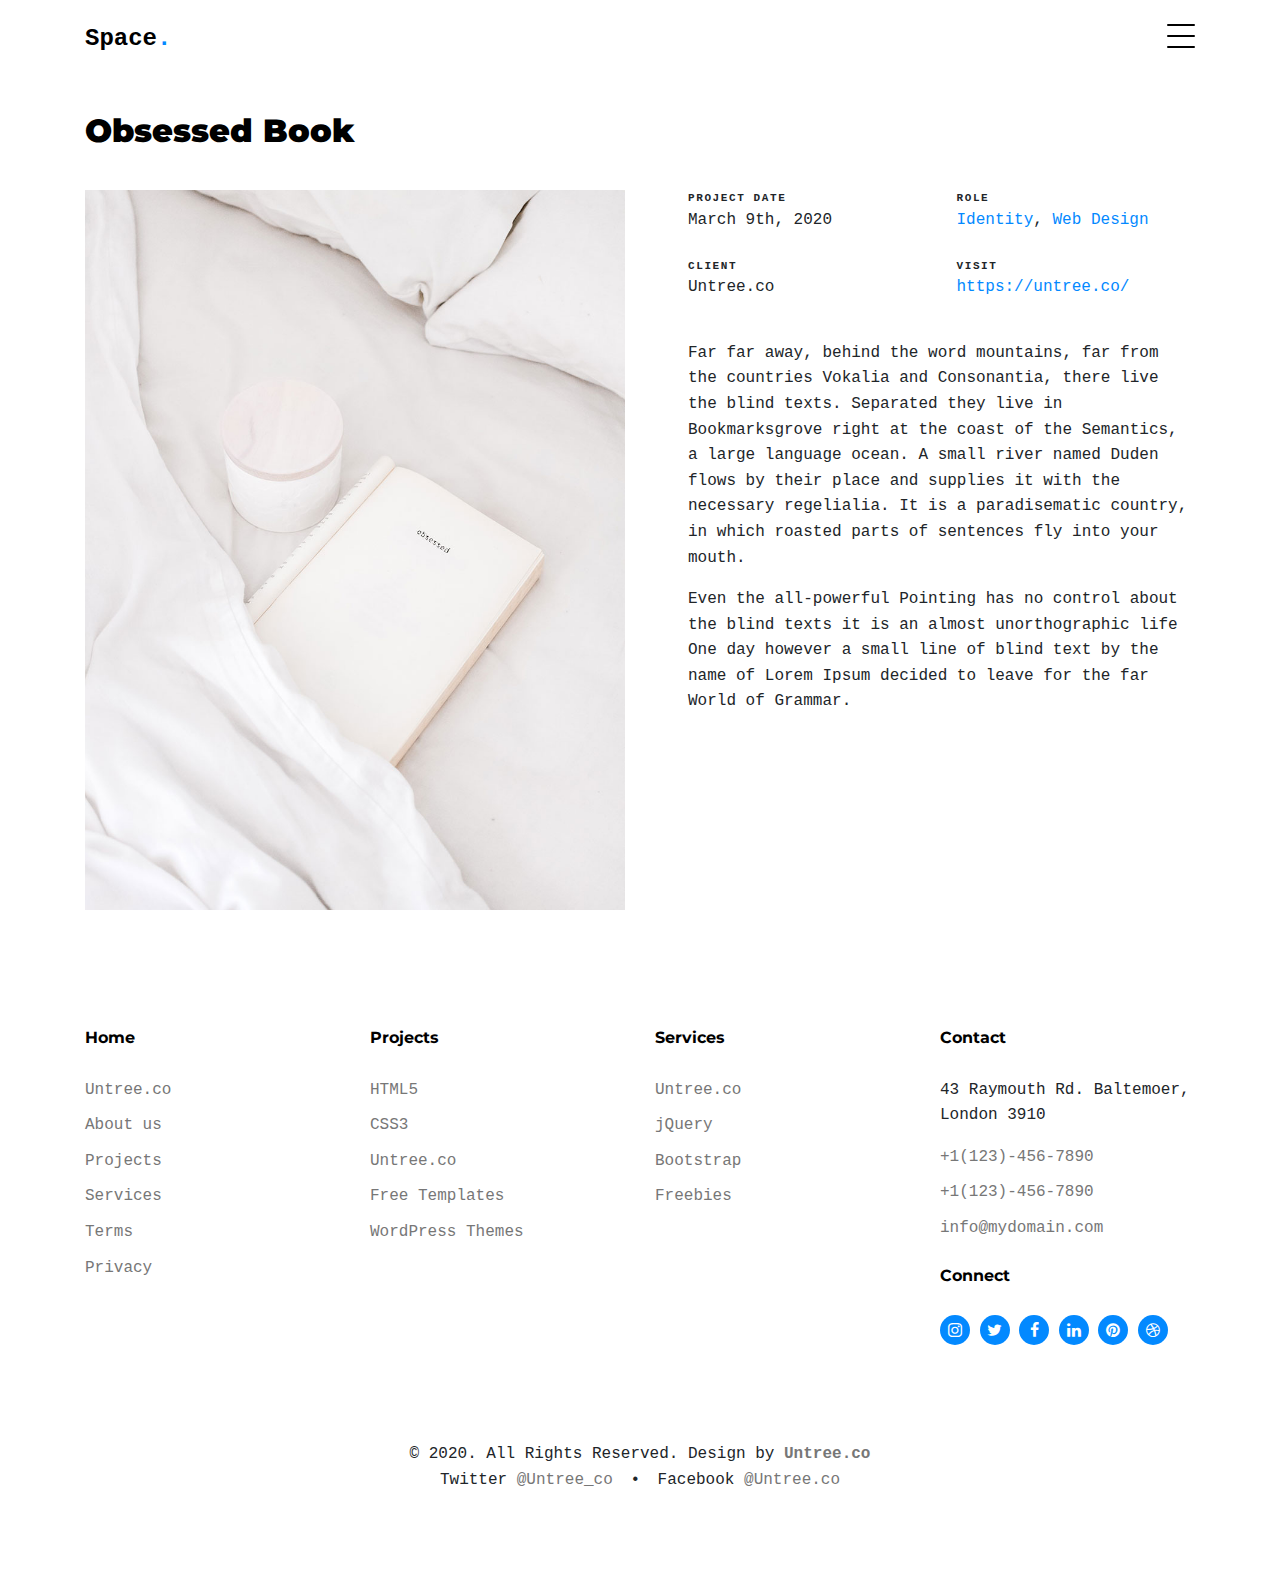
<file: portfolio-single-3.html>
<!-- /*
* Template Name: Minimal
* Template Author: Untree.co
* Author URI: https://untree.co/
* License: https://creativecommons.org/licenses/by/3.0/
*/ -->
<!doctype html>
<html lang="en">

<head>
  <meta charset="utf-8">
  <meta name="viewport" content="width=device-width, initial-scale=1, shrink-to-fit=no">
  <meta name="author" content="Untree.co">
  <link rel="shortcut icon" href="favicon.png">

  <meta name="description" content="" />
  <meta name="keywords" content="" />

  <link rel="preconnect" href="https://fonts.googleapis.com">
  <link rel="preconnect" href="https://fonts.gstatic.com" crossorigin>
  <link href="https://fonts.googleapis.com/css2?family=Montserrat:wght@400;700&family=PT+Mono&display=swap" rel="stylesheet">

  <link rel="stylesheet" href="css/bootstrap.min.css">
  <link rel="stylesheet" href="css/owl.carousel.min.css">
  <link rel="stylesheet" href="css/owl.theme.default.min.css">
  <link rel="stylesheet" href="css/jquery.fancybox.min.css">
  <link rel="stylesheet" href="fonts/icomoon/style.css">
  <link rel="stylesheet" href="fonts/flaticon/font/flaticon.css">
  <link rel="stylesheet" href="css/aos.css">
  <link rel="stylesheet" href="css/style.css">

  <title>Minimal Free HTML Template by Untree.co</title>
</head>

<body data-spy="scroll" data-target=".site-navbar-target" data-offset="100">


  <div class="site-mobile-menu site-navbar-target">
    <div class="site-mobile-menu-header">
      <div class="site-mobile-menu-close">
        <span class="icofont-close js-menu-toggle"></span>
      </div>
    </div>
    <div class="site-mobile-menu-body"></div>
  </div>
  
  <nav class="site-nav dark mb-5 site-navbar-target">
    <div class="container">
      <div class="site-navigation">
        <a href="index.html" class="logo m-0">Space<span class="text-primary">.</span></a>

        <ul class="js-clone-nav d-none d-lg-inline-none site-menu float-right">
          <li><a href="#home-section" class="nav-link active">Home</a></li>
          <li><a href="#portfolio-section">Portfolio</a></li>

          <li class="has-children">
            <a href="#about-section">About</a>
            <ul class="dropdown">
              <li><a href="elements.html">Elements</a></li>
              <li class="has-children">
                <a href="#">Menu Two</a>
                <ul class="dropdown">
                  <li><a href="#">Sub Menu One</a></li>
                  <li><a href="#">Sub Menu Two</a></li>
                  <li><a href="#">Sub Menu Three</a></li>
                </ul>
              </li>
              <li><a href="#">Menu Three</a></li>
            </ul>
          </li>
          <li><a href="services.html">Services</a></li>
          <li><a href="contact.html">Contact us</a></li>
        </ul>

        <a href="#" class="burger ml-auto float-right site-menu-toggle js-menu-toggle d-inline-block d-lg-inline-block" data-toggle="collapse" data-target="#main-navbar">
          <span></span>
        </a>

      </div>
    </div>
  </nav>



  


  <div class="untree_co-section untree_co-section-4 pb-0"  id="portfolio-section">
    <div class="container">
      <div class="portfolio-single-wrap unslate_co--section" id="portfolio-single-section">

        <div class="portfolio-single-inner">
          <h2 class="heading-portfolio-single-h2 text-black">Obsessed Book</h2>

          <div class="row mb-5 align-items-stretch">

            <div class="col-lg-6 mb-5 mb-lg-0">
              <img src="images/img_1.jpg" alt="Image" class="img-fluid">
            </div>

            <div class="col-lg-6 pl-lg-5">
              <div class="row mb-3">
                <div class="col-sm-6 col-md-6 col-lg-6 mb-4">
                  <div class="detail-v1">
                    <span class="detail-label">Project Date</span>
                    <span class="detail-val">March 9th, 2020</span>
                  </div>
                </div>
                <div class="col-sm-6 col-md-6 col-lg-6 mb-4">
                  <div class="detail-v1">
                    <span class="detail-label">Role</span>
                    <span class="detail-val"><a href="#">Identity</a>, <a href="#">Web Design</a></span>
                  </div>
                </div>
                <div class="col-sm-6 col-md-6 col-lg-6 mb-4">
                  <div class="detail-v1">
                    <span class="detail-label">Client</span>
                    <span class="detail-val">Untree.co</span>
                  </div>
                </div>
                <div class="col-sm-6 col-md-6 col-lg-6 mb-4">
                  <div class="detail-v1">
                    <span class="detail-label">Visit</span>
                    <span class="detail-val"><a href="https://untree.co">https://untree.co/</a></span>
                  </div>
                </div>
              </div>

              <p>Far far away, behind the word mountains, far from the countries Vokalia and Consonantia, there live the blind texts. Separated they live in Bookmarksgrove right at the coast of the Semantics, a large language ocean. A small river named Duden flows by their place and supplies it with the necessary regelialia. It is a paradisematic country, in which roasted parts of sentences fly into your mouth.</p>

              <p>Even the all-powerful Pointing has no control about the blind texts it is an almost unorthographic life One day however a small line of blind text by the name of Lorem Ipsum decided to leave for the far World of Grammar.</p>

            </div>

          </div>
        </div>
      </div>
    </div>

    <div class="site-footer">
      <div class="container">

        <div class="row">
          <div class="col-lg-3">
            <div class="widget">
              <h3>Home</h3>
              <ul class="list-unstyled float-left links">
                <li><a href="#">Untree.co</a></li>
                <li><a href="#">About us</a></li>
                <li><a href="#">Projects</a></li>
                <li><a href="#">Services</a></li>
                <li><a href="#">Terms</a></li>
                <li><a href="#">Privacy</a></li>
              </ul>
            </div> <!-- /.widget -->
          </div> <!-- /.col-lg-3 -->

          <div class="col-lg-3">
            <div class="widget">
              <h3>Projects</h3>
              <ul class="list-unstyled float-left links">
                <li><a href="#">HTML5</a></li>
                <li><a href="#">CSS3</a></li>
                <li><a href="#">Untree.co</a></li>
                <li><a href="#">Free Templates</a></li>
                <li><a href="#">WordPress Themes</a></li>
              </ul>
            </div> <!-- /.widget -->
          </div> <!-- /.col-lg-3 -->

          <div class="col-lg-3">
            <div class="widget">
              <h3>Services</h3>
              <ul class="list-unstyled float-left links">
                <li><a href="#">Untree.co</a></li>
                <li><a href="#">jQuery</a></li>
                <li><a href="#">Bootstrap</a></li>
                <li><a href="#">Freebies</a></li>
              </ul>
            </div> <!-- /.widget -->
          </div> <!-- /.col-lg-3 -->


          <div class="col-lg-3">
            <div class="widget">
              <h3>Contact</h3>
              <address>43 Raymouth Rd. Baltemoer, London 3910</address>
              <ul class="list-unstyled links mb-4">
                <li><a href="tel://11234567890">+1(123)-456-7890</a></li>
                <li><a href="tel://11234567890">+1(123)-456-7890</a></li>
                <li><a href="mailto:info@mydomain.com">info@mydomain.com</a></li>
              </ul>

              <h3>Connect</h3>
              <ul class="list-unstyled social">
                <li><a href="#"><span class="icon-instagram"></span></a></li>
                <li><a href="#"><span class="icon-twitter"></span></a></li>
                <li><a href="#"><span class="icon-facebook"></span></a></li>
                <li><a href="#"><span class="icon-linkedin"></span></a></li>
                <li><a href="#"><span class="icon-pinterest"></span></a></li>
                <li><a href="#"><span class="icon-dribbble"></span></a></li>
              </ul>

            </div> <!-- /.widget -->
          </div> <!-- /.col-lg-3 -->

        </div> <!-- /.row -->





        <div class="row mt-5">
          <div class="col-12 text-center">
            <p class=" mb-0">&copy; 2020. All Rights Reserved. Design by <a href="https://untree.co/" target="_blank" class=""><strong>Untree.co</strong></a></p>
            <p class="">
              <span class="mx-2">Twitter <a href="https://twitter.com/untree_co">@Untree_co</a></span>
              <span>&bullet;</span>
              <span class="mx-2">Facebook <a href="https://web.facebook.com/Untree.co">@Untree.co</a></span>
            </p>

          </div>
        </div>
      </div> <!-- /.container -->
    </div> <!-- /.site-footer -->


    <script src="js/jquery-3.4.1.min.js"></script>
    <script src="js/popper.min.js"></script>
    <script src="js/bootstrap.min.js"></script>
    <script src="js/owl.carousel.min.js"></script>
    <script src="js/jquery.animateNumber.min.js"></script>
    <script src="js/jquery.waypoints.min.js"></script>
    <script src="js/jquery.fancybox.min.js"></script>
    <script src="js/aos.js"></script>
    <script src="js/wave-animate.js"></script>
    <script src="js/circle-progress.js"></script>
    <script src="js/imagesloaded.pkgd.js"></script>
    <script src="js/isotope.pkgd.min.js"></script>
    <script src="js/jquery.easing.1.3.js"></script>
    <script src="js/TweenMax.min.js"></script>
    <script src="js/ScrollMagic.min.js"></script>
    <script src="js/scrollmagic.animation.gsap.min.js"></script>

    <script src="js/custom.js"></script>
    
  </body>

  </html>
</file>
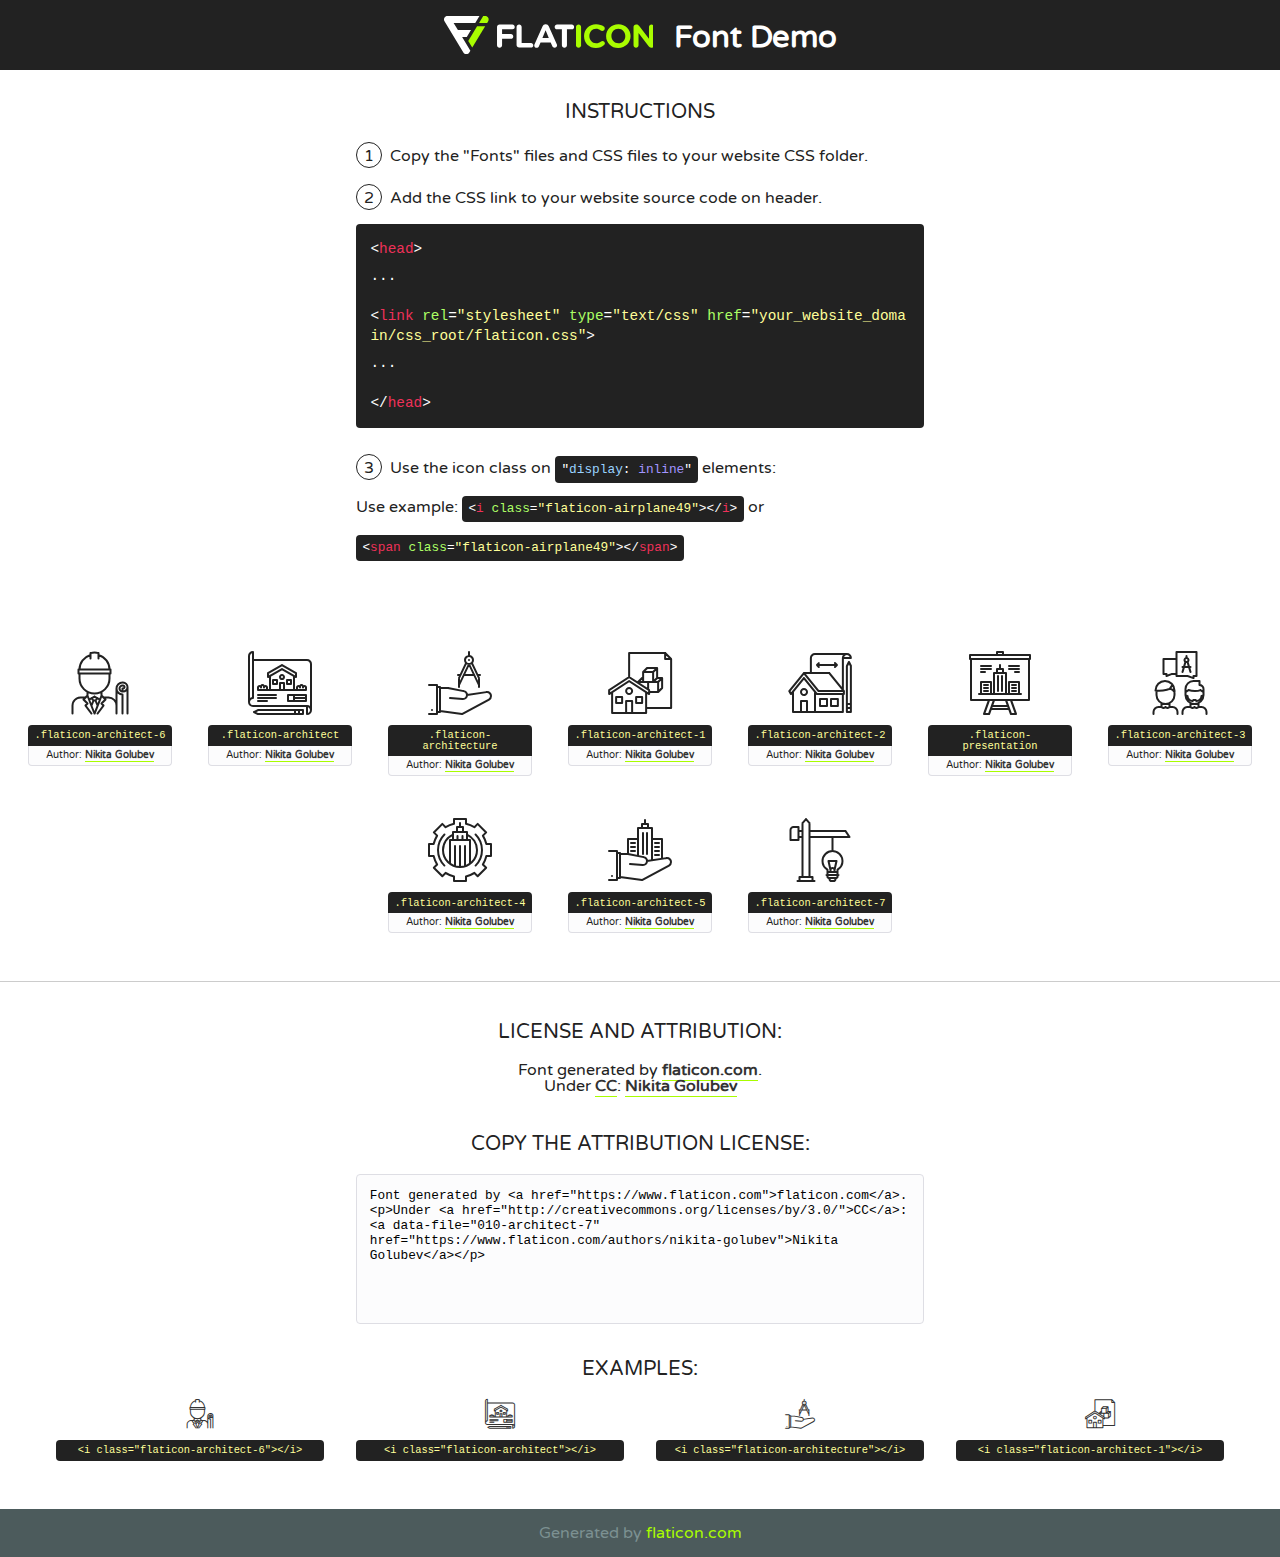
<file: fonts/flaticon/font/flaticon.html>
<!DOCTYPE html>
<!--
  Flaticon icon font: Flaticon
  Creation date: 02/08/2020 11:53
-->
<html>
<!DOCTYPE html>
<html>

<head>
    <title>Flaticon WebFont</title>
    <link href="http://fonts.googleapis.com/css?family=Varela+Round" rel="stylesheet" type="text/css" />
    <link rel="stylesheet" type="text/css" href="flaticon.css">
    <meta charset="UTF-8">
    <style>
    html, body, div, span, applet, object, iframe,
    h1, h2, h3, h4, h5, h6, p, blockquote, pre,
    a, abbr, acronym, address, big, cite, code,
    del, dfn, em, img, ins, kbd, q, s, samp,
    small, strike, strong, sub, sup, tt, var,
    b, u, i, center,
    dl, dt, dd, ol, ul, li,
    fieldset, form, label, legend,
    table, caption, tbody, tfoot, thead, tr, th, td,
    article, aside, canvas, details, embed, 
    figure, figcaption, footer, header, hgroup, 
    menu, nav, output, ruby, section, summary,
    time, mark, audio, video {
        margin: 0;
        padding: 0;
        border: 0;
        font-size: 100%;
        font: inherit;
        vertical-align: baseline;
    }
    /* HTML5 display-role reset for older browsers */
    article, aside, details, figcaption, figure, 
    footer, header, hgroup, menu, nav, section {
        display: block;
    }
    body {
        line-height: 1;
    }
    ol, ul {
        list-style: none;
    }
    blockquote, q {
        quotes: none;
    }
    blockquote:before, blockquote:after,
    q:before, q:after {
        content: '';
        content: none;
    }
    table {
        border-collapse: collapse;
        border-spacing: 0;
    }
    body {
        font-family: 'Varela Round', Helvetica, Arial, sans-serif;
        font-size: 16px;
        color: #222;
    }
    a {
        color: #333;
        border-bottom: 1px solid #a9fd00;
        font-weight: bold;
        text-decoration: none;
    }
    * {
        -moz-box-sizing: border-box;
        -webkit-box-sizing: border-box;
        box-sizing: border-box;
        margin: 0;
        padding: 0;
    }
    [class^="flaticon-"]:before, [class*=" flaticon-"]:before, [class^="flaticon-"]:after, [class*=" flaticon-"]:after {
        font-family: Flaticon;
        font-size: 30px;
        font-style: normal;
        margin-left: 20px;
        color: #333;
    }
    .wrapper {
        max-width: 600px;
        margin: auto;
        padding: 0 1em;
    }
    .title {
        font-size: 1.25em;
        text-align: center;
        margin-bottom: 1em;
        text-transform: uppercase;
    }
    header {
        text-align: center;
        background-color: #222;
        color: #fff;
        padding: 1em;
    }
    header .logo {
        width: 210px;
        height: 38px;
        display: inline-block;
        vertical-align: middle;
        margin-right: 1em;
        border: none;
    }
    header strong {
        font-size: 1.95em;
        font-weight: bold;
        vertical-align: middle;
        margin-top: 5px;
        display: inline-block;
    }
    .demo {
        margin: 2em auto;
        line-height: 1.25em;
    }
    .demo ul li {
        margin-bottom: 1em;
    }
    .demo ul li .num {
        color: #222;
        border-radius: 20px;
        display: inline-block;
        width: 26px;
        padding: 3px;
        height: 26px;
        text-align: center;
        margin-right: 0.5em;
        border: 1px solid #222;
    }
    .demo ul li code {
        background-color: #222;
        border-radius: 4px;
        padding: 0.25em 0.5em;
        display: inline-block;
        color: #fff;
        font-family: Consolas,Monaco,Lucida Console,Liberation Mono,DejaVu Sans Mono,Bitstream Vera Sans Mono,Courier New, monospace;
        font-weight: lighter;
        margin-top: 1em;
        font-size: 0.8em;
        word-break: break-all;
    }
    .demo ul li code.big {
        padding: 1em;
        font-size: 0.9em;
    }
    .demo ul li code .red {
        color: #EF3159;
    }
    .demo ul li code .green {
        color: #ACFF65;
    }
    .demo ul li code .yellow {
        color: #FFFF99;
    }
    .demo ul li code .blue {
        color: #99D3FF;
    }
    .demo ul li code .purple {
        color: #A295FF;
    }
    .demo ul li code .dots {
        margin-top: 0.5em;
        display: block;
    }
    #glyphs {
        border-bottom: 1px solid #ccc;
        padding: 2em 0;
        text-align: center;
    }
    .glyph {
        display: inline-block;
        width: 9em;
        margin: 1em;
        text-align: center;
        vertical-align: top;
        background: #FFF;
    }
    .glyph .glyph-icon {
        padding: 10px;
        display: block;
        font-family:"Flaticon";
        font-size: 64px;
        line-height: 1;
    }
    .glyph .glyph-icon:before {
        font-size: 64px;
        color: #222;
        margin-left: 0;
    }
    .class-name {
        font-size: 0.65em;
        background-color: #222;
        color: #fff;
        border-radius: 4px 4px 0 0;
        padding: 0.5em;
        color: #FFFF99;
        font-family: Consolas,Monaco,Lucida Console,Liberation Mono,DejaVu Sans Mono,Bitstream Vera Sans Mono,Courier New, monospace;
    }
    .author-name {
        font-size: 0.6em;
        background-color: #fcfcfd;
        border: 1px solid #DEDEE4;
        border-top: 0;
        border-radius: 0 0 4px 4px;
        padding: 0.5em;
    }
    .class-name:last-child {
        font-size: 10px;
        color:#888;
    }
    .class-name:last-child a {
        font-size: 10px;
        color:#555;
    }
    .class-name:last-child a:hover {
        color:#a9fd00;
    }
    .glyph > input {
        display: block;
        width: 100px;
        margin: 5px auto;
        text-align: center;
        font-size: 12px;
        cursor: text;
    }
    .glyph > input.icon-input {
        font-family:"Flaticon";
        font-size: 16px;
        margin-bottom: 10px;
    }
    .attribution .title {
        margin-top: 2em;
    }
    .attribution textarea {
        background-color: #fcfcfd;
        padding: 1em;
        border: none;
        box-shadow: none;
        border: 1px solid #DEDEE4;
        border-radius: 4px;
        resize: none;
        width: 100%;
        height: 150px;
        font-size: 0.8em;
        font-family: Consolas,Monaco,Lucida Console,Liberation Mono,DejaVu Sans Mono,Bitstream Vera Sans Mono,Courier New, monospace;
        -webkit-appearance: none;
    }
    .iconsuse {
        margin: 2em auto;
        text-align: center;
        max-width: 1200px;
    }
    .iconsuse:after {
        content: '';
        display: table;
        clear: both;
    }
    .iconsuse .image {
        float: left;
        width: 25%;
        padding: 0 1em;
    }
    .iconsuse .image p {
        margin-bottom: 1em;
    }
    .iconsuse .image span {
        display: block;
        font-size: 0.65em;
        background-color: #222;
        color: #fff;
        border-radius: 4px;
        padding: 0.5em;
        color: #FFFF99;
        margin-top: 1em;
        font-family: Consolas,Monaco,Lucida Console,Liberation Mono,DejaVu Sans Mono,Bitstream Vera Sans Mono,Courier New, monospace;
    }
    #footer {
        text-align: center;
        background-color: #4C5B5C;
        color: #7c9192;
        padding: 1em;
    }
    #footer a {
        border: none;
        color: #a9fd00;
        font-weight: normal;
    }
    @media (max-width: 960px) {
        .iconsuse .image {
            width: 50%;
        }
    }
    @media (max-width: 560px) {
        .iconsuse .image {
            width: 100%;
        }
    }
    </style>
</head>

<body class="characters-off">

    <header>
        <a href="https://www.flaticon.com" target="_blank" class="logo">
            <svg version="1.1" xmlns="http://www.w3.org/2000/svg" xmlns:xlink="http://www.w3.org/1999/xlink" xmlns:a="http://ns.adobe.com/AdobeSVGViewerExtensions/3.0/" viewBox="0 0 560.875 102.036" enable-background="new 0 0 560.875 102.036" xml:space="preserve">
                <defs>
                </defs>
                <g>
                    <g class="letters">
                        <path fill="#ffffff" d="M141.596,29.675c0-3.777,2.985-6.767,6.764-6.767h34.438c3.426,0,6.15,2.728,6.15,6.15
                        c0,3.43-2.724,6.149-6.15,6.149h-27.674v13.091h23.719c3.429,0,6.151,2.724,6.151,6.15c0,3.43-2.723,6.149-6.151,6.149h-23.719
                        v17.574c0,3.773-2.986,6.761-6.764,6.761c-3.779,0-6.764-2.989-6.764-6.761V29.675z"></path>
                        <path fill="#ffffff" d="M193.844,29.149c0-3.781,2.985-6.767,6.764-6.767c3.776,0,6.763,2.985,6.763,6.767v42.957h25.039
                        c3.426,0,6.149,2.726,6.149,6.153c0,3.425-2.723,6.15-6.149,6.15h-31.802c-3.779,0-6.764-2.986-6.764-6.768V29.149z"></path>
                        <path fill="#ffffff" d="M241.891,75.71l21.438-48.407c1.492-3.341,4.215-5.357,7.906-5.357h0.792
                        c3.686,0,6.323,2.017,7.815,5.357l21.439,48.407c0.436,0.967,0.701,1.845,0.701,2.723c0,3.602-2.809,6.501-6.414,6.501
                        c-3.161,0-5.269-1.845-6.499-4.655l-4.132-9.661h-27.059l-4.301,10.102c-1.144,2.631-3.426,4.214-6.237,4.214
                        c-3.517,0-6.24-2.81-6.24-6.325C241.1,77.64,241.451,76.677,241.891,75.71z M279.932,58.666l-8.521-20.297l-8.526,20.297H279.932
                        z"></path>
                        <path fill="#ffffff" d="M314.864,35.387H301.86c-3.429,0-6.239-2.813-6.239-6.238c0-3.429,2.811-6.24,6.239-6.24h39.533
                        c3.426,0,6.237,2.811,6.237,6.24c0,3.425-2.811,6.238-6.237,6.238h-13.001v42.785c0,3.773-2.99,6.761-6.764,6.761
                        c-3.779,0-6.764-2.989-6.764-6.761V35.387z"></path>
                        <path fill="#A9FD00" d="M352.615,29.149c0-3.781,2.985-6.767,6.767-6.767c3.774,0,6.761,2.985,6.761,6.767v49.024
                        c0,3.773-2.987,6.761-6.761,6.761c-3.781,0-6.767-2.989-6.767-6.761V29.149z"></path>
                        <path fill="#A9FD00" d="M374.132,53.836v-0.179c0-17.481,13.178-31.801,32.065-31.801c9.22,0,15.459,2.458,20.557,6.238
                        c1.402,1.054,2.637,2.985,2.637,5.357c0,3.692-2.985,6.59-6.681,6.59c-1.845,0-3.071-0.702-4.044-1.319
                        c-3.776-2.813-7.729-4.393-12.562-4.393c-10.364,0-17.831,8.611-17.831,19.154v0.173c0,10.542,7.291,19.329,17.831,19.329
                        c5.715,0,9.492-1.756,13.359-4.834c1.049-0.874,2.458-1.491,4.039-1.491c3.429,0,6.325,2.813,6.325,6.236
                        c0,2.106-1.056,3.78-2.282,4.834c-5.539,4.834-12.036,7.733-21.878,7.733C387.572,85.464,374.132,71.493,374.132,53.836z"></path>
                        <path fill="#A9FD00" d="M433.009,53.836v-0.179c0-17.481,13.79-31.801,32.766-31.801c18.981,0,32.592,14.143,32.592,31.628v0.173
                        c0,17.483-13.785,31.807-32.769,31.807C446.625,85.464,433.009,71.32,433.009,53.836z M484.224,53.836v-0.179
                        c0-10.539-7.725-19.326-18.626-19.326c-10.893,0-18.449,8.611-18.449,19.154v0.173c0,10.542,7.73,19.329,18.626,19.329
                        C476.676,72.986,484.224,64.378,484.224,53.836z"></path>
                        <path fill="#A9FD00" d="M506.233,29.321c0-3.774,2.99-6.763,6.767-6.763h1.401c3.252,0,5.183,1.583,7.029,3.953l26.093,34.265
                        V29.059c0-3.692,2.99-6.677,6.681-6.677c3.683,0,6.671,2.985,6.671,6.677v48.934c0,3.78-2.987,6.765-6.764,6.765h-0.436
                        c-3.257,0-5.188-1.581-7.034-3.953l-27.056-35.492v32.944c0,3.687-2.985,6.676-6.678,6.676c-3.683,0-6.673-2.989-6.673-6.676
                        V29.321z"></path>
                    </g>
                    <g class="insignia">
                        <path fill="#ffffff" d="M48.372,56.137h12.517l11.156-18.537H37.186L25.688,18.539h57.825L94.668,0H9.271
                        C5.925,0,2.842,1.801,1.198,4.716c-1.644,2.907-1.593,6.482,0.134,9.343l50.38,83.501c1.678,2.781,4.689,4.476,7.938,4.476
                        c3.246,0,6.257-1.695,7.935-4.476l2.898-4.804L48.372,56.137z"></path>
                        <g class="i">
                            <path fill="#A9FD00" d="M93.575,18.539h0.031v0.004l21.652,0.004l2.705-4.488c1.727-2.861,1.778-6.436,0.133-9.343
                            C116.454,1.801,113.371,0,110.026,0h-5.294L93.575,18.539z"></path>
                            <polygon fill="#A9FD00" points="88.291,27.356 64.725,66.486 75.519,84.404 109.942,27.356"></polygon>
                        </g>
                    </g>
                </g>
            </svg>
        </a>
        <strong>Font Demo</strong>
    </header>


    <section class="demo wrapper">

        <p class="title">Instructions</p>

        <ul>
            <li>
                <span class="num">1</span>Copy the "Fonts" files and CSS files to your website CSS folder.
            </li>
            <li>
                <span class="num">2</span>Add the CSS link to your website source code on header.
                <code class="big">
                    &lt;<span class="red">head</span>&gt;
                    <br/><span class="dots">...</span>
                    <br/>&lt;<span class="red">link</span> <span class="green">rel</span>=<span class="yellow">"stylesheet"</span> <span class="green">type</span>=<span class="yellow">"text/css"</span> <span class="green">href</span>=<span class="yellow">"your_website_domain/css_root/flaticon.css"</span>&gt;
                    <br/><span class="dots">...</span>
                    <br/>&lt;/<span class="red">head</span>&gt;
                </code>
            </li>

            <li>
                <p>
                    <span class="num">3</span>Use the icon class on <code>"<span class="blue">display</span>:<span class="purple"> inline</span>"</code> elements:
                    <br />
                    Use example: <code>&lt;<span class="red">i</span> <span class="green">class</span>=<span class="yellow">&quot;flaticon-airplane49&quot;</span>&gt;&lt;/<span class="red">i</span>&gt;</code> or <code>&lt;<span class="red">span</span> <span class="green">class</span>=<span class="yellow">&quot;flaticon-airplane49&quot;</span>&gt;&lt;/<span class="red">span</span>&gt;</code>
            </li>
        </ul>

    </section>




   <section id="glyphs">          
    
      
        <div class="glyph"><div class="glyph-icon flaticon-architect-6"></div>
            <div class="class-name">.flaticon-architect-6</div>
            <div class="author-name">Author: <a data-file="001-architect-6" href="https://www.flaticon.com/authors/nikita-golubev">Nikita Golubev</a> </div> 
        </div>        
        
        <div class="glyph"><div class="glyph-icon flaticon-architect"></div>
            <div class="class-name">.flaticon-architect</div>
            <div class="author-name">Author: <a data-file="002-architect" href="https://www.flaticon.com/authors/nikita-golubev">Nikita Golubev</a> </div> 
        </div>        
        
        <div class="glyph"><div class="glyph-icon flaticon-architecture"></div>
            <div class="class-name">.flaticon-architecture</div>
            <div class="author-name">Author: <a data-file="003-architecture" href="https://www.flaticon.com/authors/nikita-golubev">Nikita Golubev</a> </div> 
        </div>        
        
        <div class="glyph"><div class="glyph-icon flaticon-architect-1"></div>
            <div class="class-name">.flaticon-architect-1</div>
            <div class="author-name">Author: <a data-file="004-architect-1" href="https://www.flaticon.com/authors/nikita-golubev">Nikita Golubev</a> </div> 
        </div>        
        
        <div class="glyph"><div class="glyph-icon flaticon-architect-2"></div>
            <div class="class-name">.flaticon-architect-2</div>
            <div class="author-name">Author: <a data-file="005-architect-2" href="https://www.flaticon.com/authors/nikita-golubev">Nikita Golubev</a> </div> 
        </div>        
        
        <div class="glyph"><div class="glyph-icon flaticon-presentation"></div>
            <div class="class-name">.flaticon-presentation</div>
            <div class="author-name">Author: <a data-file="006-presentation" href="https://www.flaticon.com/authors/nikita-golubev">Nikita Golubev</a> </div> 
        </div>        
        
        <div class="glyph"><div class="glyph-icon flaticon-architect-3"></div>
            <div class="class-name">.flaticon-architect-3</div>
            <div class="author-name">Author: <a data-file="007-architect-3" href="https://www.flaticon.com/authors/nikita-golubev">Nikita Golubev</a> </div> 
        </div>        
        
        <div class="glyph"><div class="glyph-icon flaticon-architect-4"></div>
            <div class="class-name">.flaticon-architect-4</div>
            <div class="author-name">Author: <a data-file="008-architect-4" href="https://www.flaticon.com/authors/nikita-golubev">Nikita Golubev</a> </div> 
        </div>        
        
        <div class="glyph"><div class="glyph-icon flaticon-architect-5"></div>
            <div class="class-name">.flaticon-architect-5</div>
            <div class="author-name">Author: <a data-file="009-architect-5" href="https://www.flaticon.com/authors/nikita-golubev">Nikita Golubev</a> </div> 
        </div>        
        
        <div class="glyph"><div class="glyph-icon flaticon-architect-7"></div>
            <div class="class-name">.flaticon-architect-7</div>
            <div class="author-name">Author: <a data-file="010-architect-7" href="https://www.flaticon.com/authors/nikita-golubev">Nikita Golubev</a> </div> 
        </div>        
        

    </section>



    <section class="attribution wrapper"   style="text-align:center;">

      <div class="title">License and attribution:</div><div class="attrDiv">Font generated by <a href="https://www.flaticon.com">flaticon.com</a>. <div><p>Under <a href="http://creativecommons.org/licenses/by/3.0/">CC</a>: <a data-file="010-architect-7" href="https://www.flaticon.com/authors/nikita-golubev">Nikita Golubev</a></p>  </div>
      </div>
      <div class="title">Copy the Attribution License:</div>

    <textarea onclick="this.focus();this.select();">Font generated by &lt;a href=&quot;https://www.flaticon.com&quot;&gt;flaticon.com&lt;/a&gt;. <p>Under <a href="http://creativecommons.org/licenses/by/3.0/">CC</a>: <a data-file="010-architect-7" href="https://www.flaticon.com/authors/nikita-golubev">Nikita Golubev</a></p>  
     </textarea>

    </section>

    <section class="iconsuse">

          <div class="title">Examples:</div>            
             
            <div class="image">
                <p>
                    <i class="glyph-icon flaticon-architect-6"></i> 
                    <span>&lt;i class=&quot;flaticon-architect-6&quot;&gt;&lt;/i&gt;</span>
                </p>
            </div>
            
            <div class="image">
                <p>
                    <i class="glyph-icon flaticon-architect"></i> 
                    <span>&lt;i class=&quot;flaticon-architect&quot;&gt;&lt;/i&gt;</span>
                </p>
            </div>
            
            <div class="image">
                <p>
                    <i class="glyph-icon flaticon-architecture"></i> 
                    <span>&lt;i class=&quot;flaticon-architecture&quot;&gt;&lt;/i&gt;</span>
                </p>
            </div>
            
            <div class="image">
                <p>
                    <i class="glyph-icon flaticon-architect-1"></i> 
                    <span>&lt;i class=&quot;flaticon-architect-1&quot;&gt;&lt;/i&gt;</span>
                </p>
            </div>
                       
        </div>
                            
    </section>

<div id="footer">
    <div>Generated by <a href="https://www.flaticon.com">flaticon.com</a>
    </div>
</div>



</body>
</html>
</file>
<file: fonts/icomoon/style.css>
@font-face {
  font-family: 'icomoon';
  src:  url('fonts/icomoon.eot?10si43');
  src:  url('fonts/icomoon.eot?10si43#iefix') format('embedded-opentype'),
    url('fonts/icomoon.ttf?10si43') format('truetype'),
    url('fonts/icomoon.woff?10si43') format('woff'),
    url('fonts/icomoon.svg?10si43#icomoon') format('svg');
  font-weight: normal;
  font-style: normal;
}

[class^="icon-"], [class*=" icon-"] {
  /* use !important to prevent issues with browser extensions that change fonts */
  font-family: 'icomoon' !important;
  speak: none;
  font-style: normal;
  font-weight: normal;
  font-variant: normal;
  text-transform: none;
  line-height: 1;

  /* Better Font Rendering =========== */
  -webkit-font-smoothing: antialiased;
  -moz-osx-font-smoothing: grayscale;
}

.icon-asterisk:before {
  content: "\f069";
}
.icon-plus:before {
  content: "\f067";
}
.icon-question:before {
  content: "\f128";
}
.icon-minus:before {
  content: "\f068";
}
.icon-glass:before {
  content: "\f000";
}
.icon-music:before {
  content: "\f001";
}
.icon-search:before {
  content: "\f002";
}
.icon-envelope-o:before {
  content: "\f003";
}
.icon-heart:before {
  content: "\f004";
}
.icon-star:before {
  content: "\f005";
}
.icon-star-o:before {
  content: "\f006";
}
.icon-user:before {
  content: "\f007";
}
.icon-film:before {
  content: "\f008";
}
.icon-th-large:before {
  content: "\f009";
}
.icon-th:before {
  content: "\f00a";
}
.icon-th-list:before {
  content: "\f00b";
}
.icon-check:before {
  content: "\f00c";
}
.icon-close:before {
  content: "\f00d";
}
.icon-remove:before {
  content: "\f00d";
}
.icon-times:before {
  content: "\f00d";
}
.icon-search-plus:before {
  content: "\f00e";
}
.icon-search-minus:before {
  content: "\f010";
}
.icon-power-off:before {
  content: "\f011";
}
.icon-signal:before {
  content: "\f012";
}
.icon-cog:before {
  content: "\f013";
}
.icon-gear:before {
  content: "\f013";
}
.icon-trash-o:before {
  content: "\f014";
}
.icon-home:before {
  content: "\f015";
}
.icon-file-o:before {
  content: "\f016";
}
.icon-clock-o:before {
  content: "\f017";
}
.icon-road:before {
  content: "\f018";
}
.icon-download:before {
  content: "\f019";
}
.icon-arrow-circle-o-down:before {
  content: "\f01a";
}
.icon-arrow-circle-o-up:before {
  content: "\f01b";
}
.icon-inbox:before {
  content: "\f01c";
}
.icon-play-circle-o:before {
  content: "\f01d";
}
.icon-repeat:before {
  content: "\f01e";
}
.icon-rotate-right:before {
  content: "\f01e";
}
.icon-refresh:before {
  content: "\f021";
}
.icon-list-alt:before {
  content: "\f022";
}
.icon-lock:before {
  content: "\f023";
}
.icon-flag:before {
  content: "\f024";
}
.icon-headphones:before {
  content: "\f025";
}
.icon-volume-off:before {
  content: "\f026";
}
.icon-volume-down:before {
  content: "\f027";
}
.icon-volume-up:before {
  content: "\f028";
}
.icon-qrcode:before {
  content: "\f029";
}
.icon-barcode:before {
  content: "\f02a";
}
.icon-tag:before {
  content: "\f02b";
}
.icon-tags:before {
  content: "\f02c";
}
.icon-book:before {
  content: "\f02d";
}
.icon-bookmark:before {
  content: "\f02e";
}
.icon-print:before {
  content: "\f02f";
}
.icon-camera:before {
  content: "\f030";
}
.icon-font:before {
  content: "\f031";
}
.icon-bold:before {
  content: "\f032";
}
.icon-italic:before {
  content: "\f033";
}
.icon-text-height:before {
  content: "\f034";
}
.icon-text-width:before {
  content: "\f035";
}
.icon-align-left:before {
  content: "\f036";
}
.icon-align-center:before {
  content: "\f037";
}
.icon-align-right:before {
  content: "\f038";
}
.icon-align-justify:before {
  content: "\f039";
}
.icon-list:before {
  content: "\f03a";
}
.icon-dedent:before {
  content: "\f03b";
}
.icon-outdent:before {
  content: "\f03b";
}
.icon-indent:before {
  content: "\f03c";
}
.icon-video-camera:before {
  content: "\f03d";
}
.icon-image:before {
  content: "\f03e";
}
.icon-photo:before {
  content: "\f03e";
}
.icon-picture-o:before {
  content: "\f03e";
}
.icon-pencil:before {
  content: "\f040";
}
.icon-map-marker:before {
  content: "\f041";
}
.icon-adjust:before {
  content: "\f042";
}
.icon-tint:before {
  content: "\f043";
}
.icon-edit:before {
  content: "\f044";
}
.icon-pencil-square-o:before {
  content: "\f044";
}
.icon-share-square-o:before {
  content: "\f045";
}
.icon-check-square-o:before {
  content: "\f046";
}
.icon-arrows:before {
  content: "\f047";
}
.icon-step-backward:before {
  content: "\f048";
}
.icon-fast-backward:before {
  content: "\f049";
}
.icon-backward:before {
  content: "\f04a";
}
.icon-play:before {
  content: "\f04b";
}
.icon-pause:before {
  content: "\f04c";
}
.icon-stop:before {
  content: "\f04d";
}
.icon-forward:before {
  content: "\f04e";
}
.icon-fast-forward:before {
  content: "\f050";
}
.icon-step-forward:before {
  content: "\f051";
}
.icon-eject:before {
  content: "\f052";
}
.icon-chevron-left:before {
  content: "\f053";
}
.icon-chevron-right:before {
  content: "\f054";
}
.icon-plus-circle:before {
  content: "\f055";
}
.icon-minus-circle:before {
  content: "\f056";
}
.icon-times-circle:before {
  content: "\f057";
}
.icon-check-circle:before {
  content: "\f058";
}
.icon-question-circle:before {
  content: "\f059";
}
.icon-info-circle:before {
  content: "\f05a";
}
.icon-crosshairs:before {
  content: "\f05b";
}
.icon-times-circle-o:before {
  content: "\f05c";
}
.icon-check-circle-o:before {
  content: "\f05d";
}
.icon-ban:before {
  content: "\f05e";
}
.icon-arrow-left:before {
  content: "\f060";
}
.icon-arrow-right:before {
  content: "\f061";
}
.icon-arrow-up:before {
  content: "\f062";
}
.icon-arrow-down:before {
  content: "\f063";
}
.icon-mail-forward:before {
  content: "\f064";
}
.icon-share:before {
  content: "\f064";
}
.icon-expand:before {
  content: "\f065";
}
.icon-compress:before {
  content: "\f066";
}
.icon-exclamation-circle:before {
  content: "\f06a";
}
.icon-gift:before {
  content: "\f06b";
}
.icon-leaf:before {
  content: "\f06c";
}
.icon-fire:before {
  content: "\f06d";
}
.icon-eye:before {
  content: "\f06e";
}
.icon-eye-slash:before {
  content: "\f070";
}
.icon-exclamation-triangle:before {
  content: "\f071";
}
.icon-warning:before {
  content: "\f071";
}
.icon-plane:before {
  content: "\f072";
}
.icon-calendar:before {
  content: "\f073";
}
.icon-random:before {
  content: "\f074";
}
.icon-comment:before {
  content: "\f075";
}
.icon-magnet:before {
  content: "\f076";
}
.icon-chevron-up:before {
  content: "\f077";
}
.icon-chevron-down:before {
  content: "\f078";
}
.icon-retweet:before {
  content: "\f079";
}
.icon-shopping-cart:before {
  content: "\f07a";
}
.icon-folder:before {
  content: "\f07b";
}
.icon-folder-open:before {
  content: "\f07c";
}
.icon-arrows-v:before {
  content: "\f07d";
}
.icon-arrows-h:before {
  content: "\f07e";
}
.icon-bar-chart:before {
  content: "\f080";
}
.icon-bar-chart-o:before {
  content: "\f080";
}
.icon-twitter-square:before {
  content: "\f081";
}
.icon-facebook-square:before {
  content: "\f082";
}
.icon-camera-retro:before {
  content: "\f083";
}
.icon-key:before {
  content: "\f084";
}
.icon-cogs:before {
  content: "\f085";
}
.icon-gears:before {
  content: "\f085";
}
.icon-comments:before {
  content: "\f086";
}
.icon-thumbs-o-up:before {
  content: "\f087";
}
.icon-thumbs-o-down:before {
  content: "\f088";
}
.icon-star-half:before {
  content: "\f089";
}
.icon-heart-o:before {
  content: "\f08a";
}
.icon-sign-out:before {
  content: "\f08b";
}
.icon-linkedin-square:before {
  content: "\f08c";
}
.icon-thumb-tack:before {
  content: "\f08d";
}
.icon-external-link:before {
  content: "\f08e";
}
.icon-sign-in:before {
  content: "\f090";
}
.icon-trophy:before {
  content: "\f091";
}
.icon-github-square:before {
  content: "\f092";
}
.icon-upload:before {
  content: "\f093";
}
.icon-lemon-o:before {
  content: "\f094";
}
.icon-phone:before {
  content: "\f095";
}
.icon-square-o:before {
  content: "\f096";
}
.icon-bookmark-o:before {
  content: "\f097";
}
.icon-phone-square:before {
  content: "\f098";
}
.icon-twitter:before {
  content: "\f099";
}
.icon-facebook:before {
  content: "\f09a";
}
.icon-facebook-f:before {
  content: "\f09a";
}
.icon-github:before {
  content: "\f09b";
}
.icon-unlock:before {
  content: "\f09c";
}
.icon-credit-card:before {
  content: "\f09d";
}
.icon-feed:before {
  content: "\f09e";
}
.icon-rss:before {
  content: "\f09e";
}
.icon-hdd-o:before {
  content: "\f0a0";
}
.icon-bullhorn:before {
  content: "\f0a1";
}
.icon-bell-o:before {
  content: "\f0a2";
}
.icon-certificate:before {
  content: "\f0a3";
}
.icon-hand-o-right:before {
  content: "\f0a4";
}
.icon-hand-o-left:before {
  content: "\f0a5";
}
.icon-hand-o-up:before {
  content: "\f0a6";
}
.icon-hand-o-down:before {
  content: "\f0a7";
}
.icon-arrow-circle-left:before {
  content: "\f0a8";
}
.icon-arrow-circle-right:before {
  content: "\f0a9";
}
.icon-arrow-circle-up:before {
  content: "\f0aa";
}
.icon-arrow-circle-down:before {
  content: "\f0ab";
}
.icon-globe:before {
  content: "\f0ac";
}
.icon-wrench:before {
  content: "\f0ad";
}
.icon-tasks:before {
  content: "\f0ae";
}
.icon-filter:before {
  content: "\f0b0";
}
.icon-briefcase:before {
  content: "\f0b1";
}
.icon-arrows-alt:before {
  content: "\f0b2";
}
.icon-group:before {
  content: "\f0c0";
}
.icon-users:before {
  content: "\f0c0";
}
.icon-chain:before {
  content: "\f0c1";
}
.icon-link:before {
  content: "\f0c1";
}
.icon-cloud:before {
  content: "\f0c2";
}
.icon-flask:before {
  content: "\f0c3";
}
.icon-cut:before {
  content: "\f0c4";
}
.icon-scissors:before {
  content: "\f0c4";
}
.icon-copy:before {
  content: "\f0c5";
}
.icon-files-o:before {
  content: "\f0c5";
}
.icon-paperclip:before {
  content: "\f0c6";
}
.icon-floppy-o:before {
  content: "\f0c7";
}
.icon-save:before {
  content: "\f0c7";
}
.icon-square:before {
  content: "\f0c8";
}
.icon-bars:before {
  content: "\f0c9";
}
.icon-navicon:before {
  content: "\f0c9";
}
.icon-reorder:before {
  content: "\f0c9";
}
.icon-list-ul:before {
  content: "\f0ca";
}
.icon-list-ol:before {
  content: "\f0cb";
}
.icon-strikethrough:before {
  content: "\f0cc";
}
.icon-underline:before {
  content: "\f0cd";
}
.icon-table:before {
  content: "\f0ce";
}
.icon-magic:before {
  content: "\f0d0";
}
.icon-truck:before {
  content: "\f0d1";
}
.icon-pinterest:before {
  content: "\f0d2";
}
.icon-pinterest-square:before {
  content: "\f0d3";
}
.icon-google-plus-square:before {
  content: "\f0d4";
}
.icon-google-plus:before {
  content: "\f0d5";
}
.icon-money:before {
  content: "\f0d6";
}
.icon-caret-down:before {
  content: "\f0d7";
}
.icon-caret-up:before {
  content: "\f0d8";
}
.icon-caret-left:before {
  content: "\f0d9";
}
.icon-caret-right:before {
  content: "\f0da";
}
.icon-columns:before {
  content: "\f0db";
}
.icon-sort:before {
  content: "\f0dc";
}
.icon-unsorted:before {
  content: "\f0dc";
}
.icon-sort-desc:before {
  content: "\f0dd";
}
.icon-sort-down:before {
  content: "\f0dd";
}
.icon-sort-asc:before {
  content: "\f0de";
}
.icon-sort-up:before {
  content: "\f0de";
}
.icon-envelope:before {
  content: "\f0e0";
}
.icon-linkedin:before {
  content: "\f0e1";
}
.icon-rotate-left:before {
  content: "\f0e2";
}
.icon-undo:before {
  content: "\f0e2";
}
.icon-gavel:before {
  content: "\f0e3";
}
.icon-legal:before {
  content: "\f0e3";
}
.icon-dashboard:before {
  content: "\f0e4";
}
.icon-tachometer:before {
  content: "\f0e4";
}
.icon-comment-o:before {
  content: "\f0e5";
}
.icon-comments-o:before {
  content: "\f0e6";
}
.icon-bolt:before {
  content: "\f0e7";
}
.icon-flash:before {
  content: "\f0e7";
}
.icon-sitemap:before {
  content: "\f0e8";
}
.icon-umbrella:before {
  content: "\f0e9";
}
.icon-clipboard:before {
  content: "\f0ea";
}
.icon-paste:before {
  content: "\f0ea";
}
.icon-lightbulb-o:before {
  content: "\f0eb";
}
.icon-exchange:before {
  content: "\f0ec";
}
.icon-cloud-download:before {
  content: "\f0ed";
}
.icon-cloud-upload:before {
  content: "\f0ee";
}
.icon-user-md:before {
  content: "\f0f0";
}
.icon-stethoscope:before {
  content: "\f0f1";
}
.icon-suitcase:before {
  content: "\f0f2";
}
.icon-bell:before {
  content: "\f0f3";
}
.icon-coffee:before {
  content: "\f0f4";
}
.icon-cutlery:before {
  content: "\f0f5";
}
.icon-file-text-o:before {
  content: "\f0f6";
}
.icon-building-o:before {
  content: "\f0f7";
}
.icon-hospital-o:before {
  content: "\f0f8";
}
.icon-ambulance:before {
  content: "\f0f9";
}
.icon-medkit:before {
  content: "\f0fa";
}
.icon-fighter-jet:before {
  content: "\f0fb";
}
.icon-beer:before {
  content: "\f0fc";
}
.icon-h-square:before {
  content: "\f0fd";
}
.icon-plus-square:before {
  content: "\f0fe";
}
.icon-angle-double-left:before {
  content: "\f100";
}
.icon-angle-double-right:before {
  content: "\f101";
}
.icon-angle-double-up:before {
  content: "\f102";
}
.icon-angle-double-down:before {
  content: "\f103";
}
.icon-angle-left:before {
  content: "\f104";
}
.icon-angle-right:before {
  content: "\f105";
}
.icon-angle-up:before {
  content: "\f106";
}
.icon-angle-down:before {
  content: "\f107";
}
.icon-desktop:before {
  content: "\f108";
}
.icon-laptop:before {
  content: "\f109";
}
.icon-tablet:before {
  content: "\f10a";
}
.icon-mobile:before {
  content: "\f10b";
}
.icon-mobile-phone:before {
  content: "\f10b";
}
.icon-circle-o:before {
  content: "\f10c";
}
.icon-quote-left:before {
  content: "\f10d";
}
.icon-quote-right:before {
  content: "\f10e";
}
.icon-spinner:before {
  content: "\f110";
}
.icon-circle:before {
  content: "\f111";
}
.icon-mail-reply:before {
  content: "\f112";
}
.icon-reply:before {
  content: "\f112";
}
.icon-github-alt:before {
  content: "\f113";
}
.icon-folder-o:before {
  content: "\f114";
}
.icon-folder-open-o:before {
  content: "\f115";
}
.icon-smile-o:before {
  content: "\f118";
}
.icon-frown-o:before {
  content: "\f119";
}
.icon-meh-o:before {
  content: "\f11a";
}
.icon-gamepad:before {
  content: "\f11b";
}
.icon-keyboard-o:before {
  content: "\f11c";
}
.icon-flag-o:before {
  content: "\f11d";
}
.icon-flag-checkered:before {
  content: "\f11e";
}
.icon-terminal:before {
  content: "\f120";
}
.icon-code:before {
  content: "\f121";
}
.icon-mail-reply-all:before {
  content: "\f122";
}
.icon-reply-all:before {
  content: "\f122";
}
.icon-star-half-empty:before {
  content: "\f123";
}
.icon-star-half-full:before {
  content: "\f123";
}
.icon-star-half-o:before {
  content: "\f123";
}
.icon-location-arrow:before {
  content: "\f124";
}
.icon-crop:before {
  content: "\f125";
}
.icon-code-fork:before {
  content: "\f126";
}
.icon-chain-broken:before {
  content: "\f127";
}
.icon-unlink:before {
  content: "\f127";
}
.icon-info:before {
  content: "\f129";
}
.icon-exclamation:before {
  content: "\f12a";
}
.icon-superscript:before {
  content: "\f12b";
}
.icon-subscript:before {
  content: "\f12c";
}
.icon-eraser:before {
  content: "\f12d";
}
.icon-puzzle-piece:before {
  content: "\f12e";
}
.icon-microphone:before {
  content: "\f130";
}
.icon-microphone-slash:before {
  content: "\f131";
}
.icon-shield:before {
  content: "\f132";
}
.icon-calendar-o:before {
  content: "\f133";
}
.icon-fire-extinguisher:before {
  content: "\f134";
}
.icon-rocket:before {
  content: "\f135";
}
.icon-maxcdn:before {
  content: "\f136";
}
.icon-chevron-circle-left:before {
  content: "\f137";
}
.icon-chevron-circle-right:before {
  content: "\f138";
}
.icon-chevron-circle-up:before {
  content: "\f139";
}
.icon-chevron-circle-down:before {
  content: "\f13a";
}
.icon-html5:before {
  content: "\f13b";
}
.icon-css3:before {
  content: "\f13c";
}
.icon-anchor:before {
  content: "\f13d";
}
.icon-unlock-alt:before {
  content: "\f13e";
}
.icon-bullseye:before {
  content: "\f140";
}
.icon-ellipsis-h:before {
  content: "\f141";
}
.icon-ellipsis-v:before {
  content: "\f142";
}
.icon-rss-square:before {
  content: "\f143";
}
.icon-play-circle:before {
  content: "\f144";
}
.icon-ticket:before {
  content: "\f145";
}
.icon-minus-square:before {
  content: "\f146";
}
.icon-minus-square-o:before {
  content: "\f147";
}
.icon-level-up:before {
  content: "\f148";
}
.icon-level-down:before {
  content: "\f149";
}
.icon-check-square:before {
  content: "\f14a";
}
.icon-pencil-square:before {
  content: "\f14b";
}
.icon-external-link-square:before {
  content: "\f14c";
}
.icon-share-square:before {
  content: "\f14d";
}
.icon-compass:before {
  content: "\f14e";
}
.icon-caret-square-o-down:before {
  content: "\f150";
}
.icon-toggle-down:before {
  content: "\f150";
}
.icon-caret-square-o-up:before {
  content: "\f151";
}
.icon-toggle-up:before {
  content: "\f151";
}
.icon-caret-square-o-right:before {
  content: "\f152";
}
.icon-toggle-right:before {
  content: "\f152";
}
.icon-eur:before {
  content: "\f153";
}
.icon-euro:before {
  content: "\f153";
}
.icon-gbp:before {
  content: "\f154";
}
.icon-dollar:before {
  content: "\f155";
}
.icon-usd:before {
  content: "\f155";
}
.icon-inr:before {
  content: "\f156";
}
.icon-rupee:before {
  content: "\f156";
}
.icon-cny:before {
  content: "\f157";
}
.icon-jpy:before {
  content: "\f157";
}
.icon-rmb:before {
  content: "\f157";
}
.icon-yen:before {
  content: "\f157";
}
.icon-rouble:before {
  content: "\f158";
}
.icon-rub:before {
  content: "\f158";
}
.icon-ruble:before {
  content: "\f158";
}
.icon-krw:before {
  content: "\f159";
}
.icon-won:before {
  content: "\f159";
}
.icon-bitcoin:before {
  content: "\f15a";
}
.icon-btc:before {
  content: "\f15a";
}
.icon-file:before {
  content: "\f15b";
}
.icon-file-text:before {
  content: "\f15c";
}
.icon-sort-alpha-asc:before {
  content: "\f15d";
}
.icon-sort-alpha-desc:before {
  content: "\f15e";
}
.icon-sort-amount-asc:before {
  content: "\f160";
}
.icon-sort-amount-desc:before {
  content: "\f161";
}
.icon-sort-numeric-asc:before {
  content: "\f162";
}
.icon-sort-numeric-desc:before {
  content: "\f163";
}
.icon-thumbs-up:before {
  content: "\f164";
}
.icon-thumbs-down:before {
  content: "\f165";
}
.icon-youtube-square:before {
  content: "\f166";
}
.icon-youtube:before {
  content: "\f167";
}
.icon-xing:before {
  content: "\f168";
}
.icon-xing-square:before {
  content: "\f169";
}
.icon-youtube-play:before {
  content: "\f16a";
}
.icon-dropbox:before {
  content: "\f16b";
}
.icon-stack-overflow:before {
  content: "\f16c";
}
.icon-instagram:before {
  content: "\f16d";
}
.icon-flickr:before {
  content: "\f16e";
}
.icon-adn:before {
  content: "\f170";
}
.icon-bitbucket:before {
  content: "\f171";
}
.icon-bitbucket-square:before {
  content: "\f172";
}
.icon-tumblr:before {
  content: "\f173";
}
.icon-tumblr-square:before {
  content: "\f174";
}
.icon-long-arrow-down:before {
  content: "\f175";
}
.icon-long-arrow-up:before {
  content: "\f176";
}
.icon-long-arrow-left:before {
  content: "\f177";
}
.icon-long-arrow-right:before {
  content: "\f178";
}
.icon-apple:before {
  content: "\f179";
}
.icon-windows:before {
  content: "\f17a";
}
.icon-android:before {
  content: "\f17b";
}
.icon-linux:before {
  content: "\f17c";
}
.icon-dribbble:before {
  content: "\f17d";
}
.icon-skype:before {
  content: "\f17e";
}
.icon-foursquare:before {
  content: "\f180";
}
.icon-trello:before {
  content: "\f181";
}
.icon-female:before {
  content: "\f182";
}
.icon-male:before {
  content: "\f183";
}
.icon-gittip:before {
  content: "\f184";
}
.icon-gratipay:before {
  content: "\f184";
}
.icon-sun-o:before {
  content: "\f185";
}
.icon-moon-o:before {
  content: "\f186";
}
.icon-archive:before {
  content: "\f187";
}
.icon-bug:before {
  content: "\f188";
}
.icon-vk:before {
  content: "\f189";
}
.icon-weibo:before {
  content: "\f18a";
}
.icon-renren:before {
  content: "\f18b";
}
.icon-pagelines:before {
  content: "\f18c";
}
.icon-stack-exchange:before {
  content: "\f18d";
}
.icon-arrow-circle-o-right:before {
  content: "\f18e";
}
.icon-arrow-circle-o-left:before {
  content: "\f190";
}
.icon-caret-square-o-left:before {
  content: "\f191";
}
.icon-toggle-left:before {
  content: "\f191";
}
.icon-dot-circle-o:before {
  content: "\f192";
}
.icon-wheelchair:before {
  content: "\f193";
}
.icon-vimeo-square:before {
  content: "\f194";
}
.icon-try:before {
  content: "\f195";
}
.icon-turkish-lira:before {
  content: "\f195";
}
.icon-plus-square-o:before {
  content: "\f196";
}
.icon-space-shuttle:before {
  content: "\f197";
}
.icon-slack:before {
  content: "\f198";
}
.icon-envelope-square:before {
  content: "\f199";
}
.icon-wordpress:before {
  content: "\f19a";
}
.icon-openid:before {
  content: "\f19b";
}
.icon-bank:before {
  content: "\f19c";
}
.icon-institution:before {
  content: "\f19c";
}
.icon-university:before {
  content: "\f19c";
}
.icon-graduation-cap:before {
  content: "\f19d";
}
.icon-mortar-board:before {
  content: "\f19d";
}
.icon-yahoo:before {
  content: "\f19e";
}
.icon-google:before {
  content: "\f1a0";
}
.icon-reddit:before {
  content: "\f1a1";
}
.icon-reddit-square:before {
  content: "\f1a2";
}
.icon-stumbleupon-circle:before {
  content: "\f1a3";
}
.icon-stumbleupon:before {
  content: "\f1a4";
}
.icon-delicious:before {
  content: "\f1a5";
}
.icon-digg:before {
  content: "\f1a6";
}
.icon-pied-piper-pp:before {
  content: "\f1a7";
}
.icon-pied-piper-alt:before {
  content: "\f1a8";
}
.icon-drupal:before {
  content: "\f1a9";
}
.icon-joomla:before {
  content: "\f1aa";
}
.icon-language:before {
  content: "\f1ab";
}
.icon-fax:before {
  content: "\f1ac";
}
.icon-building:before {
  content: "\f1ad";
}
.icon-child:before {
  content: "\f1ae";
}
.icon-paw:before {
  content: "\f1b0";
}
.icon-spoon:before {
  content: "\f1b1";
}
.icon-cube:before {
  content: "\f1b2";
}
.icon-cubes:before {
  content: "\f1b3";
}
.icon-behance:before {
  content: "\f1b4";
}
.icon-behance-square:before {
  content: "\f1b5";
}
.icon-steam:before {
  content: "\f1b6";
}
.icon-steam-square:before {
  content: "\f1b7";
}
.icon-recycle:before {
  content: "\f1b8";
}
.icon-automobile:before {
  content: "\f1b9";
}
.icon-car:before {
  content: "\f1b9";
}
.icon-cab:before {
  content: "\f1ba";
}
.icon-taxi:before {
  content: "\f1ba";
}
.icon-tree:before {
  content: "\f1bb";
}
.icon-spotify:before {
  content: "\f1bc";
}
.icon-deviantart:before {
  content: "\f1bd";
}
.icon-soundcloud:before {
  content: "\f1be";
}
.icon-database:before {
  content: "\f1c0";
}
.icon-file-pdf-o:before {
  content: "\f1c1";
}
.icon-file-word-o:before {
  content: "\f1c2";
}
.icon-file-excel-o:before {
  content: "\f1c3";
}
.icon-file-powerpoint-o:before {
  content: "\f1c4";
}
.icon-file-image-o:before {
  content: "\f1c5";
}
.icon-file-photo-o:before {
  content: "\f1c5";
}
.icon-file-picture-o:before {
  content: "\f1c5";
}
.icon-file-archive-o:before {
  content: "\f1c6";
}
.icon-file-zip-o:before {
  content: "\f1c6";
}
.icon-file-audio-o:before {
  content: "\f1c7";
}
.icon-file-sound-o:before {
  content: "\f1c7";
}
.icon-file-movie-o:before {
  content: "\f1c8";
}
.icon-file-video-o:before {
  content: "\f1c8";
}
.icon-file-code-o:before {
  content: "\f1c9";
}
.icon-vine:before {
  content: "\f1ca";
}
.icon-codepen:before {
  content: "\f1cb";
}
.icon-jsfiddle:before {
  content: "\f1cc";
}
.icon-life-bouy:before {
  content: "\f1cd";
}
.icon-life-buoy:before {
  content: "\f1cd";
}
.icon-life-ring:before {
  content: "\f1cd";
}
.icon-life-saver:before {
  content: "\f1cd";
}
.icon-support:before {
  content: "\f1cd";
}
.icon-circle-o-notch:before {
  content: "\f1ce";
}
.icon-ra:before {
  content: "\f1d0";
}
.icon-rebel:before {
  content: "\f1d0";
}
.icon-resistance:before {
  content: "\f1d0";
}
.icon-empire:before {
  content: "\f1d1";
}
.icon-ge:before {
  content: "\f1d1";
}
.icon-git-square:before {
  content: "\f1d2";
}
.icon-git:before {
  content: "\f1d3";
}
.icon-hacker-news:before {
  content: "\f1d4";
}
.icon-y-combinator-square:before {
  content: "\f1d4";
}
.icon-yc-square:before {
  content: "\f1d4";
}
.icon-tencent-weibo:before {
  content: "\f1d5";
}
.icon-qq:before {
  content: "\f1d6";
}
.icon-wechat:before {
  content: "\f1d7";
}
.icon-weixin:before {
  content: "\f1d7";
}
.icon-paper-plane:before {
  content: "\f1d8";
}
.icon-send:before {
  content: "\f1d8";
}
.icon-paper-plane-o:before {
  content: "\f1d9";
}
.icon-send-o:before {
  content: "\f1d9";
}
.icon-history:before {
  content: "\f1da";
}
.icon-circle-thin:before {
  content: "\f1db";
}
.icon-header:before {
  content: "\f1dc";
}
.icon-paragraph:before {
  content: "\f1dd";
}
.icon-sliders:before {
  content: "\f1de";
}
.icon-share-alt:before {
  content: "\f1e0";
}
.icon-share-alt-square:before {
  content: "\f1e1";
}
.icon-bomb:before {
  content: "\f1e2";
}
.icon-futbol-o:before {
  content: "\f1e3";
}
.icon-soccer-ball-o:before {
  content: "\f1e3";
}
.icon-tty:before {
  content: "\f1e4";
}
.icon-binoculars:before {
  content: "\f1e5";
}
.icon-plug:before {
  content: "\f1e6";
}
.icon-slideshare:before {
  content: "\f1e7";
}
.icon-twitch:before {
  content: "\f1e8";
}
.icon-yelp:before {
  content: "\f1e9";
}
.icon-newspaper-o:before {
  content: "\f1ea";
}
.icon-wifi:before {
  content: "\f1eb";
}
.icon-calculator:before {
  content: "\f1ec";
}
.icon-paypal:before {
  content: "\f1ed";
}
.icon-google-wallet:before {
  content: "\f1ee";
}
.icon-cc-visa:before {
  content: "\f1f0";
}
.icon-cc-mastercard:before {
  content: "\f1f1";
}
.icon-cc-discover:before {
  content: "\f1f2";
}
.icon-cc-amex:before {
  content: "\f1f3";
}
.icon-cc-paypal:before {
  content: "\f1f4";
}
.icon-cc-stripe:before {
  content: "\f1f5";
}
.icon-bell-slash:before {
  content: "\f1f6";
}
.icon-bell-slash-o:before {
  content: "\f1f7";
}
.icon-trash:before {
  content: "\f1f8";
}
.icon-copyright:before {
  content: "\f1f9";
}
.icon-at:before {
  content: "\f1fa";
}
.icon-eyedropper:before {
  content: "\f1fb";
}
.icon-paint-brush:before {
  content: "\f1fc";
}
.icon-birthday-cake:before {
  content: "\f1fd";
}
.icon-area-chart:before {
  content: "\f1fe";
}
.icon-pie-chart:before {
  content: "\f200";
}
.icon-line-chart:before {
  content: "\f201";
}
.icon-lastfm:before {
  content: "\f202";
}
.icon-lastfm-square:before {
  content: "\f203";
}
.icon-toggle-off:before {
  content: "\f204";
}
.icon-toggle-on:before {
  content: "\f205";
}
.icon-bicycle:before {
  content: "\f206";
}
.icon-bus:before {
  content: "\f207";
}
.icon-ioxhost:before {
  content: "\f208";
}
.icon-angellist:before {
  content: "\f209";
}
.icon-cc:before {
  content: "\f20a";
}
.icon-ils:before {
  content: "\f20b";
}
.icon-shekel:before {
  content: "\f20b";
}
.icon-sheqel:before {
  content: "\f20b";
}
.icon-meanpath:before {
  content: "\f20c";
}
.icon-buysellads:before {
  content: "\f20d";
}
.icon-connectdevelop:before {
  content: "\f20e";
}
.icon-dashcube:before {
  content: "\f210";
}
.icon-forumbee:before {
  content: "\f211";
}
.icon-leanpub:before {
  content: "\f212";
}
.icon-sellsy:before {
  content: "\f213";
}
.icon-shirtsinbulk:before {
  content: "\f214";
}
.icon-simplybuilt:before {
  content: "\f215";
}
.icon-skyatlas:before {
  content: "\f216";
}
.icon-cart-plus:before {
  content: "\f217";
}
.icon-cart-arrow-down:before {
  content: "\f218";
}
.icon-diamond:before {
  content: "\f219";
}
.icon-ship:before {
  content: "\f21a";
}
.icon-user-secret:before {
  content: "\f21b";
}
.icon-motorcycle:before {
  content: "\f21c";
}
.icon-street-view:before {
  content: "\f21d";
}
.icon-heartbeat:before {
  content: "\f21e";
}
.icon-venus:before {
  content: "\f221";
}
.icon-mars:before {
  content: "\f222";
}
.icon-mercury:before {
  content: "\f223";
}
.icon-intersex:before {
  content: "\f224";
}
.icon-transgender:before {
  content: "\f224";
}
.icon-transgender-alt:before {
  content: "\f225";
}
.icon-venus-double:before {
  content: "\f226";
}
.icon-mars-double:before {
  content: "\f227";
}
.icon-venus-mars:before {
  content: "\f228";
}
.icon-mars-stroke:before {
  content: "\f229";
}
.icon-mars-stroke-v:before {
  content: "\f22a";
}
.icon-mars-stroke-h:before {
  content: "\f22b";
}
.icon-neuter:before {
  content: "\f22c";
}
.icon-genderless:before {
  content: "\f22d";
}
.icon-facebook-official:before {
  content: "\f230";
}
.icon-pinterest-p:before {
  content: "\f231";
}
.icon-whatsapp:before {
  content: "\f232";
}
.icon-server:before {
  content: "\f233";
}
.icon-user-plus:before {
  content: "\f234";
}
.icon-user-times:before {
  content: "\f235";
}
.icon-bed:before {
  content: "\f236";
}
.icon-hotel:before {
  content: "\f236";
}
.icon-viacoin:before {
  content: "\f237";
}
.icon-train:before {
  content: "\f238";
}
.icon-subway:before {
  content: "\f239";
}
.icon-medium:before {
  content: "\f23a";
}
.icon-y-combinator:before {
  content: "\f23b";
}
.icon-yc:before {
  content: "\f23b";
}
.icon-optin-monster:before {
  content: "\f23c";
}
.icon-opencart:before {
  content: "\f23d";
}
.icon-expeditedssl:before {
  content: "\f23e";
}
.icon-battery:before {
  content: "\f240";
}
.icon-battery-4:before {
  content: "\f240";
}
.icon-battery-full:before {
  content: "\f240";
}
.icon-battery-3:before {
  content: "\f241";
}
.icon-battery-three-quarters:before {
  content: "\f241";
}
.icon-battery-2:before {
  content: "\f242";
}
.icon-battery-half:before {
  content: "\f242";
}
.icon-battery-1:before {
  content: "\f243";
}
.icon-battery-quarter:before {
  content: "\f243";
}
.icon-battery-0:before {
  content: "\f244";
}
.icon-battery-empty:before {
  content: "\f244";
}
.icon-mouse-pointer:before {
  content: "\f245";
}
.icon-i-cursor:before {
  content: "\f246";
}
.icon-object-group:before {
  content: "\f247";
}
.icon-object-ungroup:before {
  content: "\f248";
}
.icon-sticky-note:before {
  content: "\f249";
}
.icon-sticky-note-o:before {
  content: "\f24a";
}
.icon-cc-jcb:before {
  content: "\f24b";
}
.icon-cc-diners-club:before {
  content: "\f24c";
}
.icon-clone:before {
  content: "\f24d";
}
.icon-balance-scale:before {
  content: "\f24e";
}
.icon-hourglass-o:before {
  content: "\f250";
}
.icon-hourglass-1:before {
  content: "\f251";
}
.icon-hourglass-start:before {
  content: "\f251";
}
.icon-hourglass-2:before {
  content: "\f252";
}
.icon-hourglass-half:before {
  content: "\f252";
}
.icon-hourglass-3:before {
  content: "\f253";
}
.icon-hourglass-end:before {
  content: "\f253";
}
.icon-hourglass:before {
  content: "\f254";
}
.icon-hand-grab-o:before {
  content: "\f255";
}
.icon-hand-rock-o:before {
  content: "\f255";
}
.icon-hand-paper-o:before {
  content: "\f256";
}
.icon-hand-stop-o:before {
  content: "\f256";
}
.icon-hand-scissors-o:before {
  content: "\f257";
}
.icon-hand-lizard-o:before {
  content: "\f258";
}
.icon-hand-spock-o:before {
  content: "\f259";
}
.icon-hand-pointer-o:before {
  content: "\f25a";
}
.icon-hand-peace-o:before {
  content: "\f25b";
}
.icon-trademark:before {
  content: "\f25c";
}
.icon-registered:before {
  content: "\f25d";
}
.icon-creative-commons:before {
  content: "\f25e";
}
.icon-gg:before {
  content: "\f260";
}
.icon-gg-circle:before {
  content: "\f261";
}
.icon-tripadvisor:before {
  content: "\f262";
}
.icon-odnoklassniki:before {
  content: "\f263";
}
.icon-odnoklassniki-square:before {
  content: "\f264";
}
.icon-get-pocket:before {
  content: "\f265";
}
.icon-wikipedia-w:before {
  content: "\f266";
}
.icon-safari:before {
  content: "\f267";
}
.icon-chrome:before {
  content: "\f268";
}
.icon-firefox:before {
  content: "\f269";
}
.icon-opera:before {
  content: "\f26a";
}
.icon-internet-explorer:before {
  content: "\f26b";
}
.icon-television:before {
  content: "\f26c";
}
.icon-tv:before {
  content: "\f26c";
}
.icon-contao:before {
  content: "\f26d";
}
.icon-500px:before {
  content: "\f26e";
}
.icon-amazon:before {
  content: "\f270";
}
.icon-calendar-plus-o:before {
  content: "\f271";
}
.icon-calendar-minus-o:before {
  content: "\f272";
}
.icon-calendar-times-o:before {
  content: "\f273";
}
.icon-calendar-check-o:before {
  content: "\f274";
}
.icon-industry:before {
  content: "\f275";
}
.icon-map-pin:before {
  content: "\f276";
}
.icon-map-signs:before {
  content: "\f277";
}
.icon-map-o:before {
  content: "\f278";
}
.icon-map:before {
  content: "\f279";
}
.icon-commenting:before {
  content: "\f27a";
}
.icon-commenting-o:before {
  content: "\f27b";
}
.icon-houzz:before {
  content: "\f27c";
}
.icon-vimeo:before {
  content: "\f27d";
}
.icon-black-tie:before {
  content: "\f27e";
}
.icon-fonticons:before {
  content: "\f280";
}
.icon-reddit-alien:before {
  content: "\f281";
}
.icon-edge:before {
  content: "\f282";
}
.icon-credit-card-alt:before {
  content: "\f283";
}
.icon-codiepie:before {
  content: "\f284";
}
.icon-modx:before {
  content: "\f285";
}
.icon-fort-awesome:before {
  content: "\f286";
}
.icon-usb:before {
  content: "\f287";
}
.icon-product-hunt:before {
  content: "\f288";
}
.icon-mixcloud:before {
  content: "\f289";
}
.icon-scribd:before {
  content: "\f28a";
}
.icon-pause-circle:before {
  content: "\f28b";
}
.icon-pause-circle-o:before {
  content: "\f28c";
}
.icon-stop-circle:before {
  content: "\f28d";
}
.icon-stop-circle-o:before {
  content: "\f28e";
}
.icon-shopping-bag:before {
  content: "\f290";
}
.icon-shopping-basket:before {
  content: "\f291";
}
.icon-hashtag:before {
  content: "\f292";
}
.icon-bluetooth:before {
  content: "\f293";
}
.icon-bluetooth-b:before {
  content: "\f294";
}
.icon-percent:before {
  content: "\f295";
}
.icon-gitlab:before {
  content: "\f296";
}
.icon-wpbeginner:before {
  content: "\f297";
}
.icon-wpforms:before {
  content: "\f298";
}
.icon-envira:before {
  content: "\f299";
}
.icon-universal-access:before {
  content: "\f29a";
}
.icon-wheelchair-alt:before {
  content: "\f29b";
}
.icon-question-circle-o:before {
  content: "\f29c";
}
.icon-blind:before {
  content: "\f29d";
}
.icon-audio-description:before {
  content: "\f29e";
}
.icon-volume-control-phone:before {
  content: "\f2a0";
}
.icon-braille:before {
  content: "\f2a1";
}
.icon-assistive-listening-systems:before {
  content: "\f2a2";
}
.icon-american-sign-language-interpreting:before {
  content: "\f2a3";
}
.icon-asl-interpreting:before {
  content: "\f2a3";
}
.icon-deaf:before {
  content: "\f2a4";
}
.icon-deafness:before {
  content: "\f2a4";
}
.icon-hard-of-hearing:before {
  content: "\f2a4";
}
.icon-glide:before {
  content: "\f2a5";
}
.icon-glide-g:before {
  content: "\f2a6";
}
.icon-sign-language:before {
  content: "\f2a7";
}
.icon-signing:before {
  content: "\f2a7";
}
.icon-low-vision:before {
  content: "\f2a8";
}
.icon-viadeo:before {
  content: "\f2a9";
}
.icon-viadeo-square:before {
  content: "\f2aa";
}
.icon-snapchat:before {
  content: "\f2ab";
}
.icon-snapchat-ghost:before {
  content: "\f2ac";
}
.icon-snapchat-square:before {
  content: "\f2ad";
}
.icon-pied-piper:before {
  content: "\f2ae";
}
.icon-first-order:before {
  content: "\f2b0";
}
.icon-yoast:before {
  content: "\f2b1";
}
.icon-themeisle:before {
  content: "\f2b2";
}
.icon-google-plus-circle:before {
  content: "\f2b3";
}
.icon-google-plus-official:before {
  content: "\f2b3";
}
.icon-fa:before {
  content: "\f2b4";
}
.icon-font-awesome:before {
  content: "\f2b4";
}
.icon-handshake-o:before {
  content: "\f2b5";
}
.icon-envelope-open:before {
  content: "\f2b6";
}
.icon-envelope-open-o:before {
  content: "\f2b7";
}
.icon-linode:before {
  content: "\f2b8";
}
.icon-address-book:before {
  content: "\f2b9";
}
.icon-address-book-o:before {
  content: "\f2ba";
}
.icon-address-card:before {
  content: "\f2bb";
}
.icon-vcard:before {
  content: "\f2bb";
}
.icon-address-card-o:before {
  content: "\f2bc";
}
.icon-vcard-o:before {
  content: "\f2bc";
}
.icon-user-circle:before {
  content: "\f2bd";
}
.icon-user-circle-o:before {
  content: "\f2be";
}
.icon-user-o:before {
  content: "\f2c0";
}
.icon-id-badge:before {
  content: "\f2c1";
}
.icon-drivers-license:before {
  content: "\f2c2";
}
.icon-id-card:before {
  content: "\f2c2";
}
.icon-drivers-license-o:before {
  content: "\f2c3";
}
.icon-id-card-o:before {
  content: "\f2c3";
}
.icon-quora:before {
  content: "\f2c4";
}
.icon-free-code-camp:before {
  content: "\f2c5";
}
.icon-telegram:before {
  content: "\f2c6";
}
.icon-thermometer:before {
  content: "\f2c7";
}
.icon-thermometer-4:before {
  content: "\f2c7";
}
.icon-thermometer-full:before {
  content: "\f2c7";
}
.icon-thermometer-3:before {
  content: "\f2c8";
}
.icon-thermometer-three-quarters:before {
  content: "\f2c8";
}
.icon-thermometer-2:before {
  content: "\f2c9";
}
.icon-thermometer-half:before {
  content: "\f2c9";
}
.icon-thermometer-1:before {
  content: "\f2ca";
}
.icon-thermometer-quarter:before {
  content: "\f2ca";
}
.icon-thermometer-0:before {
  content: "\f2cb";
}
.icon-thermometer-empty:before {
  content: "\f2cb";
}
.icon-shower:before {
  content: "\f2cc";
}
.icon-bath:before {
  content: "\f2cd";
}
.icon-bathtub:before {
  content: "\f2cd";
}
.icon-s15:before {
  content: "\f2cd";
}
.icon-podcast:before {
  content: "\f2ce";
}
.icon-window-maximize:before {
  content: "\f2d0";
}
.icon-window-minimize:before {
  content: "\f2d1";
}
.icon-window-restore:before {
  content: "\f2d2";
}
.icon-times-rectangle:before {
  content: "\f2d3";
}
.icon-window-close:before {
  content: "\f2d3";
}
.icon-times-rectangle-o:before {
  content: "\f2d4";
}
.icon-window-close-o:before {
  content: "\f2d4";
}
.icon-bandcamp:before {
  content: "\f2d5";
}
.icon-grav:before {
  content: "\f2d6";
}
.icon-etsy:before {
  content: "\f2d7";
}
.icon-imdb:before {
  content: "\f2d8";
}
.icon-ravelry:before {
  content: "\f2d9";
}
.icon-eercast:before {
  content: "\f2da";
}
.icon-microchip:before {
  content: "\f2db";
}
.icon-snowflake-o:before {
  content: "\f2dc";
}
.icon-superpowers:before {
  content: "\f2dd";
}
.icon-wpexplorer:before {
  content: "\f2de";
}
.icon-meetup:before {
  content: "\f2e0";
}
.icon-3d_rotation:before {
  content: "\e84d";
}
.icon-ac_unit:before {
  content: "\eb3b";
}
.icon-alarm:before {
  content: "\e855";
}
.icon-access_alarms:before {
  content: "\e191";
}
.icon-schedule:before {
  content: "\e8b5";
}
.icon-accessibility:before {
  content: "\e84e";
}
.icon-accessible:before {
  content: "\e914";
}
.icon-account_balance:before {
  content: "\e84f";
}
.icon-account_balance_wallet:before {
  content: "\e850";
}
.icon-account_box:before {
  content: "\e851";
}
.icon-account_circle:before {
  content: "\e853";
}
.icon-adb:before {
  content: "\e60e";
}
.icon-add:before {
  content: "\e145";
}
.icon-add_a_photo:before {
  content: "\e439";
}
.icon-alarm_add:before {
  content: "\e856";
}
.icon-add_alert:before {
  content: "\e003";
}
.icon-add_box:before {
  content: "\e146";
}
.icon-add_circle:before {
  content: "\e147";
}
.icon-control_point:before {
  content: "\e3ba";
}
.icon-add_location:before {
  content: "\e567";
}
.icon-add_shopping_cart:before {
  content: "\e854";
}
.icon-queue:before {
  content: "\e03c";
}
.icon-add_to_queue:before {
  content: "\e05c";
}
.icon-adjust2:before {
  content: "\e39e";
}
.icon-airline_seat_flat:before {
  content: "\e630";
}
.icon-airline_seat_flat_angled:before {
  content: "\e631";
}
.icon-airline_seat_individual_suite:before {
  content: "\e632";
}
.icon-airline_seat_legroom_extra:before {
  content: "\e633";
}
.icon-airline_seat_legroom_normal:before {
  content: "\e634";
}
.icon-airline_seat_legroom_reduced:before {
  content: "\e635";
}
.icon-airline_seat_recline_extra:before {
  content: "\e636";
}
.icon-airline_seat_recline_normal:before {
  content: "\e637";
}
.icon-flight:before {
  content: "\e539";
}
.icon-airplanemode_inactive:before {
  content: "\e194";
}
.icon-airplay:before {
  content: "\e055";
}
.icon-airport_shuttle:before {
  content: "\eb3c";
}
.icon-alarm_off:before {
  content: "\e857";
}
.icon-alarm_on:before {
  content: "\e858";
}
.icon-album:before {
  content: "\e019";
}
.icon-all_inclusive:before {
  content: "\eb3d";
}
.icon-all_out:before {
  content: "\e90b";
}
.icon-android2:before {
  content: "\e859";
}
.icon-announcement:before {
  content: "\e85a";
}
.icon-apps:before {
  content: "\e5c3";
}
.icon-archive2:before {
  content: "\e149";
}
.icon-arrow_back:before {
  content: "\e5c4";
}
.icon-arrow_downward:before {
  content: "\e5db";
}
.icon-arrow_drop_down:before {
  content: "\e5c5";
}
.icon-arrow_drop_down_circle:before {
  content: "\e5c6";
}
.icon-arrow_drop_up:before {
  content: "\e5c7";
}
.icon-arrow_forward:before {
  content: "\e5c8";
}
.icon-arrow_upward:before {
  content: "\e5d8";
}
.icon-art_track:before {
  content: "\e060";
}
.icon-aspect_ratio:before {
  content: "\e85b";
}
.icon-poll:before {
  content: "\e801";
}
.icon-assignment:before {
  content: "\e85d";
}
.icon-assignment_ind:before {
  content: "\e85e";
}
.icon-assignment_late:before {
  content: "\e85f";
}
.icon-assignment_return:before {
  content: "\e860";
}
.icon-assignment_returned:before {
  content: "\e861";
}
.icon-assignment_turned_in:before {
  content: "\e862";
}
.icon-assistant:before {
  content: "\e39f";
}
.icon-flag2:before {
  content: "\e153";
}
.icon-attach_file:before {
  content: "\e226";
}
.icon-attach_money:before {
  content: "\e227";
}
.icon-attachment:before {
  content: "\e2bc";
}
.icon-audiotrack:before {
  content: "\e3a1";
}
.icon-autorenew:before {
  content: "\e863";
}
.icon-av_timer:before {
  content: "\e01b";
}
.icon-backspace:before {
  content: "\e14a";
}
.icon-cloud_upload:before {
  content: "\e2c3";
}
.icon-battery_alert:before {
  content: "\e19c";
}
.icon-battery_charging_full:before {
  content: "\e1a3";
}
.icon-battery_std:before {
  content: "\e1a5";
}
.icon-battery_unknown:before {
  content: "\e1a6";
}
.icon-beach_access:before {
  content: "\eb3e";
}
.icon-beenhere:before {
  content: "\e52d";
}
.icon-block:before {
  content: "\e14b";
}
.icon-bluetooth2:before {
  content: "\e1a7";
}
.icon-bluetooth_searching:before {
  content: "\e1aa";
}
.icon-bluetooth_connected:before {
  content: "\e1a8";
}
.icon-bluetooth_disabled:before {
  content: "\e1a9";
}
.icon-blur_circular:before {
  content: "\e3a2";
}
.icon-blur_linear:before {
  content: "\e3a3";
}
.icon-blur_off:before {
  content: "\e3a4";
}
.icon-blur_on:before {
  content: "\e3a5";
}
.icon-class:before {
  content: "\e86e";
}
.icon-turned_in:before {
  content: "\e8e6";
}
.icon-turned_in_not:before {
  content: "\e8e7";
}
.icon-border_all:before {
  content: "\e228";
}
.icon-border_bottom:before {
  content: "\e229";
}
.icon-border_clear:before {
  content: "\e22a";
}
.icon-border_color:before {
  content: "\e22b";
}
.icon-border_horizontal:before {
  content: "\e22c";
}
.icon-border_inner:before {
  content: "\e22d";
}
.icon-border_left:before {
  content: "\e22e";
}
.icon-border_outer:before {
  content: "\e22f";
}
.icon-border_right:before {
  content: "\e230";
}
.icon-border_style:before {
  content: "\e231";
}
.icon-border_top:before {
  content: "\e232";
}
.icon-border_vertical:before {
  content: "\e233";
}
.icon-branding_watermark:before {
  content: "\e06b";
}
.icon-brightness_1:before {
  content: "\e3a6";
}
.icon-brightness_2:before {
  content: "\e3a7";
}
.icon-brightness_3:before {
  content: "\e3a8";
}
.icon-brightness_4:before {
  content: "\e3a9";
}
.icon-brightness_low:before {
  content: "\e1ad";
}
.icon-brightness_medium:before {
  content: "\e1ae";
}
.icon-brightness_high:before {
  content: "\e1ac";
}
.icon-brightness_auto:before {
  content: "\e1ab";
}
.icon-broken_image:before {
  content: "\e3ad";
}
.icon-brush:before {
  content: "\e3ae";
}
.icon-bubble_chart:before {
  content: "\e6dd";
}
.icon-bug_report:before {
  content: "\e868";
}
.icon-build:before {
  content: "\e869";
}
.icon-burst_mode:before {
  content: "\e43c";
}
.icon-domain:before {
  content: "\e7ee";
}
.icon-business_center:before {
  content: "\eb3f";
}
.icon-cached:before {
  content: "\e86a";
}
.icon-cake:before {
  content: "\e7e9";
}
.icon-phone2:before {
  content: "\e0cd";
}
.icon-call_end:before {
  content: "\e0b1";
}
.icon-call_made:before {
  content: "\e0b2";
}
.icon-merge_type:before {
  content: "\e252";
}
.icon-call_missed:before {
  content: "\e0b4";
}
.icon-call_missed_outgoing:before {
  content: "\e0e4";
}
.icon-call_received:before {
  content: "\e0b5";
}
.icon-call_split:before {
  content: "\e0b6";
}
.icon-call_to_action:before {
  content: "\e06c";
}
.icon-camera2:before {
  content: "\e3af";
}
.icon-photo_camera:before {
  content: "\e412";
}
.icon-camera_enhance:before {
  content: "\e8fc";
}
.icon-camera_front:before {
  content: "\e3b1";
}
.icon-camera_rear:before {
  content: "\e3b2";
}
.icon-camera_roll:before {
  content: "\e3b3";
}
.icon-cancel:before {
  content: "\e5c9";
}
.icon-redeem:before {
  content: "\e8b1";
}
.icon-card_membership:before {
  content: "\e8f7";
}
.icon-card_travel:before {
  content: "\e8f8";
}
.icon-casino:before {
  content: "\eb40";
}
.icon-cast:before {
  content: "\e307";
}
.icon-cast_connected:before {
  content: "\e308";
}
.icon-center_focus_strong:before {
  content: "\e3b4";
}
.icon-center_focus_weak:before {
  content: "\e3b5";
}
.icon-change_history:before {
  content: "\e86b";
}
.icon-chat:before {
  content: "\e0b7";
}
.icon-chat_bubble:before {
  content: "\e0ca";
}
.icon-chat_bubble_outline:before {
  content: "\e0cb";
}
.icon-check2:before {
  content: "\e5ca";
}
.icon-check_box:before {
  content: "\e834";
}
.icon-check_box_outline_blank:before {
  content: "\e835";
}
.icon-check_circle:before {
  content: "\e86c";
}
.icon-navigate_before:before {
  content: "\e408";
}
.icon-navigate_next:before {
  content: "\e409";
}
.icon-child_care:before {
  content: "\eb41";
}
.icon-child_friendly:before {
  content: "\eb42";
}
.icon-chrome_reader_mode:before {
  content: "\e86d";
}
.icon-close2:before {
  content: "\e5cd";
}
.icon-clear_all:before {
  content: "\e0b8";
}
.icon-closed_caption:before {
  content: "\e01c";
}
.icon-wb_cloudy:before {
  content: "\e42d";
}
.icon-cloud_circle:before {
  content: "\e2be";
}
.icon-cloud_done:before {
  content: "\e2bf";
}
.icon-cloud_download:before {
  content: "\e2c0";
}
.icon-cloud_off:before {
  content: "\e2c1";
}
.icon-cloud_queue:before {
  content: "\e2c2";
}
.icon-code2:before {
  content: "\e86f";
}
.icon-photo_library:before {
  content: "\e413";
}
.icon-collections_bookmark:before {
  content: "\e431";
}
.icon-palette:before {
  content: "\e40a";
}
.icon-colorize:before {
  content: "\e3b8";
}
.icon-comment2:before {
  content: "\e0b9";
}
.icon-compare:before {
  content: "\e3b9";
}
.icon-compare_arrows:before {
  content: "\e915";
}
.icon-laptop2:before {
  content: "\e31e";
}
.icon-confirmation_number:before {
  content: "\e638";
}
.icon-contact_mail:before {
  content: "\e0d0";
}
.icon-contact_phone:before {
  content: "\e0cf";
}
.icon-contacts:before {
  content: "\e0ba";
}
.icon-content_copy:before {
  content: "\e14d";
}
.icon-content_cut:before {
  content: "\e14e";
}
.icon-content_paste:before {
  content: "\e14f";
}
.icon-control_point_duplicate:before {
  content: "\e3bb";
}
.icon-copyright2:before {
  content: "\e90c";
}
.icon-mode_edit:before {
  content: "\e254";
}
.icon-create_new_folder:before {
  content: "\e2cc";
}
.icon-payment:before {
  content: "\e8a1";
}
.icon-crop2:before {
  content: "\e3be";
}
.icon-crop_16_9:before {
  content: "\e3bc";
}
.icon-crop_3_2:before {
  content: "\e3bd";
}
.icon-crop_landscape:before {
  content: "\e3c3";
}
.icon-crop_7_5:before {
  content: "\e3c0";
}
.icon-crop_din:before {
  content: "\e3c1";
}
.icon-crop_free:before {
  content: "\e3c2";
}
.icon-crop_original:before {
  content: "\e3c4";
}
.icon-crop_portrait:before {
  content: "\e3c5";
}
.icon-crop_rotate:before {
  content: "\e437";
}
.icon-crop_square:before {
  content: "\e3c6";
}
.icon-dashboard2:before {
  content: "\e871";
}
.icon-data_usage:before {
  content: "\e1af";
}
.icon-date_range:before {
  content: "\e916";
}
.icon-dehaze:before {
  content: "\e3c7";
}
.icon-delete:before {
  content: "\e872";
}
.icon-delete_forever:before {
  content: "\e92b";
}
.icon-delete_sweep:before {
  content: "\e16c";
}
.icon-description:before {
  content: "\e873";
}
.icon-desktop_mac:before {
  content: "\e30b";
}
.icon-desktop_windows:before {
  content: "\e30c";
}
.icon-details:before {
  content: "\e3c8";
}
.icon-developer_board:before {
  content: "\e30d";
}
.icon-developer_mode:before {
  content: "\e1b0";
}
.icon-device_hub:before {
  content: "\e335";
}
.icon-phonelink:before {
  content: "\e326";
}
.icon-devices_other:before {
  content: "\e337";
}
.icon-dialer_sip:before {
  content: "\e0bb";
}
.icon-dialpad:before {
  content: "\e0bc";
}
.icon-directions:before {
  content: "\e52e";
}
.icon-directions_bike:before {
  content: "\e52f";
}
.icon-directions_boat:before {
  content: "\e532";
}
.icon-directions_bus:before {
  content: "\e530";
}
.icon-directions_car:before {
  content: "\e531";
}
.icon-directions_railway:before {
  content: "\e534";
}
.icon-directions_run:before {
  content: "\e566";
}
.icon-directions_transit:before {
  content: "\e535";
}
.icon-directions_walk:before {
  content: "\e536";
}
.icon-disc_full:before {
  content: "\e610";
}
.icon-dns:before {
  content: "\e875";
}
.icon-not_interested:before {
  content: "\e033";
}
.icon-do_not_disturb_alt:before {
  content: "\e611";
}
.icon-do_not_disturb_off:before {
  content: "\e643";
}
.icon-remove_circle:before {
  content: "\e15c";
}
.icon-dock:before {
  content: "\e30e";
}
.icon-done:before {
  content: "\e876";
}
.icon-done_all:before {
  content: "\e877";
}
.icon-donut_large:before {
  content: "\e917";
}
.icon-donut_small:before {
  content: "\e918";
}
.icon-drafts:before {
  content: "\e151";
}
.icon-drag_handle:before {
  content: "\e25d";
}
.icon-time_to_leave:before {
  content: "\e62c";
}
.icon-dvr:before {
  content: "\e1b2";
}
.icon-edit_location:before {
  content: "\e568";
}
.icon-eject2:before {
  content: "\e8fb";
}
.icon-markunread:before {
  content: "\e159";
}
.icon-enhanced_encryption:before {
  content: "\e63f";
}
.icon-equalizer:before {
  content: "\e01d";
}
.icon-error:before {
  content: "\e000";
}
.icon-error_outline:before {
  content: "\e001";
}
.icon-euro_symbol:before {
  content: "\e926";
}
.icon-ev_station:before {
  content: "\e56d";
}
.icon-insert_invitation:before {
  content: "\e24f";
}
.icon-event_available:before {
  content: "\e614";
}
.icon-event_busy:before {
  content: "\e615";
}
.icon-event_note:before {
  content: "\e616";
}
.icon-event_seat:before {
  content: "\e903";
}
.icon-exit_to_app:before {
  content: "\e879";
}
.icon-expand_less:before {
  content: "\e5ce";
}
.icon-expand_more:before {
  content: "\e5cf";
}
.icon-explicit:before {
  content: "\e01e";
}
.icon-explore:before {
  content: "\e87a";
}
.icon-exposure:before {
  content: "\e3ca";
}
.icon-exposure_neg_1:before {
  content: "\e3cb";
}
.icon-exposure_neg_2:before {
  content: "\e3cc";
}
.icon-exposure_plus_1:before {
  content: "\e3cd";
}
.icon-exposure_plus_2:before {
  content: "\e3ce";
}
.icon-exposure_zero:before {
  content: "\e3cf";
}
.icon-extension:before {
  content: "\e87b";
}
.icon-face:before {
  content: "\e87c";
}
.icon-fast_forward:before {
  content: "\e01f";
}
.icon-fast_rewind:before {
  content: "\e020";
}
.icon-favorite:before {
  content: "\e87d";
}
.icon-favorite_border:before {
  content: "\e87e";
}
.icon-featured_play_list:before {
  content: "\e06d";
}
.icon-featured_video:before {
  content: "\e06e";
}
.icon-sms_failed:before {
  content: "\e626";
}
.icon-fiber_dvr:before {
  content: "\e05d";
}
.icon-fiber_manual_record:before {
  content: "\e061";
}
.icon-fiber_new:before {
  content: "\e05e";
}
.icon-fiber_pin:before {
  content: "\e06a";
}
.icon-fiber_smart_record:before {
  content: "\e062";
}
.icon-get_app:before {
  content: "\e884";
}
.icon-file_upload:before {
  content: "\e2c6";
}
.icon-filter2:before {
  content: "\e3d3";
}
.icon-filter_1:before {
  content: "\e3d0";
}
.icon-filter_2:before {
  content: "\e3d1";
}
.icon-filter_3:before {
  content: "\e3d2";
}
.icon-filter_4:before {
  content: "\e3d4";
}
.icon-filter_5:before {
  content: "\e3d5";
}
.icon-filter_6:before {
  content: "\e3d6";
}
.icon-filter_7:before {
  content: "\e3d7";
}
.icon-filter_8:before {
  content: "\e3d8";
}
.icon-filter_9:before {
  content: "\e3d9";
}
.icon-filter_9_plus:before {
  content: "\e3da";
}
.icon-filter_b_and_w:before {
  content: "\e3db";
}
.icon-filter_center_focus:before {
  content: "\e3dc";
}
.icon-filter_drama:before {
  content: "\e3dd";
}
.icon-filter_frames:before {
  content: "\e3de";
}
.icon-terrain:before {
  content: "\e564";
}
.icon-filter_list:before {
  content: "\e152";
}
.icon-filter_none:before {
  content: "\e3e0";
}
.icon-filter_tilt_shift:before {
  content: "\e3e2";
}
.icon-filter_vintage:before {
  content: "\e3e3";
}
.icon-find_in_page:before {
  content: "\e880";
}
.icon-find_replace:before {
  content: "\e881";
}
.icon-fingerprint:before {
  content: "\e90d";
}
.icon-first_page:before {
  content: "\e5dc";
}
.icon-fitness_center:before {
  content: "\eb43";
}
.icon-flare:before {
  content: "\e3e4";
}
.icon-flash_auto:before {
  content: "\e3e5";
}
.icon-flash_off:before {
  content: "\e3e6";
}
.icon-flash_on:before {
  content: "\e3e7";
}
.icon-flight_land:before {
  content: "\e904";
}
.icon-flight_takeoff:before {
  content: "\e905";
}
.icon-flip:before {
  content: "\e3e8";
}
.icon-flip_to_back:before {
  content: "\e882";
}
.icon-flip_to_front:before {
  content: "\e883";
}
.icon-folder2:before {
  content: "\e2c7";
}
.icon-folder_open:before {
  content: "\e2c8";
}
.icon-folder_shared:before {
  content: "\e2c9";
}
.icon-folder_special:before {
  content: "\e617";
}
.icon-font_download:before {
  content: "\e167";
}
.icon-format_align_center:before {
  content: "\e234";
}
.icon-format_align_justify:before {
  content: "\e235";
}
.icon-format_align_left:before {
  content: "\e236";
}
.icon-format_align_right:before {
  content: "\e237";
}
.icon-format_bold:before {
  content: "\e238";
}
.icon-format_clear:before {
  content: "\e239";
}
.icon-format_color_fill:before {
  content: "\e23a";
}
.icon-format_color_reset:before {
  content: "\e23b";
}
.icon-format_color_text:before {
  content: "\e23c";
}
.icon-format_indent_decrease:before {
  content: "\e23d";
}
.icon-format_indent_increase:before {
  content: "\e23e";
}
.icon-format_italic:before {
  content: "\e23f";
}
.icon-format_line_spacing:before {
  content: "\e240";
}
.icon-format_list_bulleted:before {
  content: "\e241";
}
.icon-format_list_numbered:before {
  content: "\e242";
}
.icon-format_paint:before {
  content: "\e243";
}
.icon-format_quote:before {
  content: "\e244";
}
.icon-format_shapes:before {
  content: "\e25e";
}
.icon-format_size:before {
  content: "\e245";
}
.icon-format_strikethrough:before {
  content: "\e246";
}
.icon-format_textdirection_l_to_r:before {
  content: "\e247";
}
.icon-format_textdirection_r_to_l:before {
  content: "\e248";
}
.icon-format_underlined:before {
  content: "\e249";
}
.icon-question_answer:before {
  content: "\e8af";
}
.icon-forward2:before {
  content: "\e154";
}
.icon-forward_10:before {
  content: "\e056";
}
.icon-forward_30:before {
  content: "\e057";
}
.icon-forward_5:before {
  content: "\e058";
}
.icon-free_breakfast:before {
  content: "\eb44";
}
.icon-fullscreen:before {
  content: "\e5d0";
}
.icon-fullscreen_exit:before {
  content: "\e5d1";
}
.icon-functions:before {
  content: "\e24a";
}
.icon-g_translate:before {
  content: "\e927";
}
.icon-games:before {
  content: "\e021";
}
.icon-gavel2:before {
  content: "\e90e";
}
.icon-gesture:before {
  content: "\e155";
}
.icon-gif:before {
  content: "\e908";
}
.icon-goat:before {
  content: "\e900";
}
.icon-golf_course:before {
  content: "\eb45";
}
.icon-my_location:before {
  content: "\e55c";
}
.icon-location_searching:before {
  content: "\e1b7";
}
.icon-location_disabled:before {
  content: "\e1b6";
}
.icon-star2:before {
  content: "\e838";
}
.icon-gradient:before {
  content: "\e3e9";
}
.icon-grain:before {
  content: "\e3ea";
}
.icon-graphic_eq:before {
  content: "\e1b8";
}
.icon-grid_off:before {
  content: "\e3eb";
}
.icon-grid_on:before {
  content: "\e3ec";
}
.icon-people:before {
  content: "\e7fb";
}
.icon-group_add:before {
  content: "\e7f0";
}
.icon-group_work:before {
  content: "\e886";
}
.icon-hd:before {
  content: "\e052";
}
.icon-hdr_off:before {
  content: "\e3ed";
}
.icon-hdr_on:before {
  content: "\e3ee";
}
.icon-hdr_strong:before {
  content: "\e3f1";
}
.icon-hdr_weak:before {
  content: "\e3f2";
}
.icon-headset:before {
  content: "\e310";
}
.icon-headset_mic:before {
  content: "\e311";
}
.icon-healing:before {
  content: "\e3f3";
}
.icon-hearing:before {
  content: "\e023";
}
.icon-help:before {
  content: "\e887";
}
.icon-help_outline:before {
  content: "\e8fd";
}
.icon-high_quality:before {
  content: "\e024";
}
.icon-highlight:before {
  content: "\e25f";
}
.icon-highlight_off:before {
  content: "\e888";
}
.icon-restore:before {
  content: "\e8b3";
}
.icon-home2:before {
  content: "\e88a";
}
.icon-hot_tub:before {
  content: "\eb46";
}
.icon-local_hotel:before {
  content: "\e549";
}
.icon-hourglass_empty:before {
  content: "\e88b";
}
.icon-hourglass_full:before {
  content: "\e88c";
}
.icon-http:before {
  content: "\e902";
}
.icon-lock2:before {
  content: "\e897";
}
.icon-photo2:before {
  content: "\e410";
}
.icon-image_aspect_ratio:before {
  content: "\e3f5";
}
.icon-import_contacts:before {
  content: "\e0e0";
}
.icon-import_export:before {
  content: "\e0c3";
}
.icon-important_devices:before {
  content: "\e912";
}
.icon-inbox2:before {
  content: "\e156";
}
.icon-indeterminate_check_box:before {
  content: "\e909";
}
.icon-info2:before {
  content: "\e88e";
}
.icon-info_outline:before {
  content: "\e88f";
}
.icon-input:before {
  content: "\e890";
}
.icon-insert_comment:before {
  content: "\e24c";
}
.icon-insert_drive_file:before {
  content: "\e24d";
}
.icon-tag_faces:before {
  content: "\e420";
}
.icon-link2:before {
  content: "\e157";
}
.icon-invert_colors:before {
  content: "\e891";
}
.icon-invert_colors_off:before {
  content: "\e0c4";
}
.icon-iso:before {
  content: "\e3f6";
}
.icon-keyboard:before {
  content: "\e312";
}
.icon-keyboard_arrow_down:before {
  content: "\e313";
}
.icon-keyboard_arrow_left:before {
  content: "\e314";
}
.icon-keyboard_arrow_right:before {
  content: "\e315";
}
.icon-keyboard_arrow_up:before {
  content: "\e316";
}
.icon-keyboard_backspace:before {
  content: "\e317";
}
.icon-keyboard_capslock:before {
  content: "\e318";
}
.icon-keyboard_hide:before {
  content: "\e31a";
}
.icon-keyboard_return:before {
  content: "\e31b";
}
.icon-keyboard_tab:before {
  content: "\e31c";
}
.icon-keyboard_voice:before {
  content: "\e31d";
}
.icon-kitchen:before {
  content: "\eb47";
}
.icon-label:before {
  content: "\e892";
}
.icon-label_outline:before {
  content: "\e893";
}
.icon-language2:before {
  content: "\e894";
}
.icon-laptop_chromebook:before {
  content: "\e31f";
}
.icon-laptop_mac:before {
  content: "\e320";
}
.icon-laptop_windows:before {
  content: "\e321";
}
.icon-last_page:before {
  content: "\e5dd";
}
.icon-open_in_new:before {
  content: "\e89e";
}
.icon-layers:before {
  content: "\e53b";
}
.icon-layers_clear:before {
  content: "\e53c";
}
.icon-leak_add:before {
  content: "\e3f8";
}
.icon-leak_remove:before {
  content: "\e3f9";
}
.icon-lens:before {
  content: "\e3fa";
}
.icon-library_books:before {
  content: "\e02f";
}
.icon-library_music:before {
  content: "\e030";
}
.icon-lightbulb_outline:before {
  content: "\e90f";
}
.icon-line_style:before {
  content: "\e919";
}
.icon-line_weight:before {
  content: "\e91a";
}
.icon-linear_scale:before {
  content: "\e260";
}
.icon-linked_camera:before {
  content: "\e438";
}
.icon-list2:before {
  content: "\e896";
}
.icon-live_help:before {
  content: "\e0c6";
}
.icon-live_tv:before {
  content: "\e639";
}
.icon-local_play:before {
  content: "\e553";
}
.icon-local_airport:before {
  content: "\e53d";
}
.icon-local_atm:before {
  content: "\e53e";
}
.icon-local_bar:before {
  content: "\e540";
}
.icon-local_cafe:before {
  content: "\e541";
}
.icon-local_car_wash:before {
  content: "\e542";
}
.icon-local_convenience_store:before {
  content: "\e543";
}
.icon-restaurant_menu:before {
  content: "\e561";
}
.icon-local_drink:before {
  content: "\e544";
}
.icon-local_florist:before {
  content: "\e545";
}
.icon-local_gas_station:before {
  content: "\e546";
}
.icon-shopping_cart:before {
  content: "\e8cc";
}
.icon-local_hospital:before {
  content: "\e548";
}
.icon-local_laundry_service:before {
  content: "\e54a";
}
.icon-local_library:before {
  content: "\e54b";
}
.icon-local_mall:before {
  content: "\e54c";
}
.icon-theaters:before {
  content: "\e8da";
}
.icon-local_offer:before {
  content: "\e54e";
}
.icon-local_parking:before {
  content: "\e54f";
}
.icon-local_pharmacy:before {
  content: "\e550";
}
.icon-local_pizza:before {
  content: "\e552";
}
.icon-print2:before {
  content: "\e8ad";
}
.icon-local_shipping:before {
  content: "\e558";
}
.icon-local_taxi:before {
  content: "\e559";
}
.icon-location_city:before {
  content: "\e7f1";
}
.icon-location_off:before {
  content: "\e0c7";
}
.icon-room:before {
  content: "\e8b4";
}
.icon-lock_open:before {
  content: "\e898";
}
.icon-lock_outline:before {
  content: "\e899";
}
.icon-looks:before {
  content: "\e3fc";
}
.icon-looks_3:before {
  content: "\e3fb";
}
.icon-looks_4:before {
  content: "\e3fd";
}
.icon-looks_5:before {
  content: "\e3fe";
}
.icon-looks_6:before {
  content: "\e3ff";
}
.icon-looks_one:before {
  content: "\e400";
}
.icon-looks_two:before {
  content: "\e401";
}
.icon-sync:before {
  content: "\e627";
}
.icon-loupe:before {
  content: "\e402";
}
.icon-low_priority:before {
  content: "\e16d";
}
.icon-loyalty:before {
  content: "\e89a";
}
.icon-mail_outline:before {
  content: "\e0e1";
}
.icon-map2:before {
  content: "\e55b";
}
.icon-markunread_mailbox:before {
  content: "\e89b";
}
.icon-memory:before {
  content: "\e322";
}
.icon-menu:before {
  content: "\e5d2";
}
.icon-message:before {
  content: "\e0c9";
}
.icon-mic:before {
  content: "\e029";
}
.icon-mic_none:before {
  content: "\e02a";
}
.icon-mic_off:before {
  content: "\e02b";
}
.icon-mms:before {
  content: "\e618";
}
.icon-mode_comment:before {
  content: "\e253";
}
.icon-monetization_on:before {
  content: "\e263";
}
.icon-money_off:before {
  content: "\e25c";
}
.icon-monochrome_photos:before {
  content: "\e403";
}
.icon-mood_bad:before {
  content: "\e7f3";
}
.icon-more:before {
  content: "\e619";
}
.icon-more_horiz:before {
  content: "\e5d3";
}
.icon-more_vert:before {
  content: "\e5d4";
}
.icon-motorcycle2:before {
  content: "\e91b";
}
.icon-mouse:before {
  content: "\e323";
}
.icon-move_to_inbox:before {
  content: "\e168";
}
.icon-movie_creation:before {
  content: "\e404";
}
.icon-movie_filter:before {
  content: "\e43a";
}
.icon-multiline_chart:before {
  content: "\e6df";
}
.icon-music_note:before {
  content: "\e405";
}
.icon-music_video:before {
  content: "\e063";
}
.icon-nature:before {
  content: "\e406";
}
.icon-nature_people:before {
  content: "\e407";
}
.icon-navigation:before {
  content: "\e55d";
}
.icon-near_me:before {
  content: "\e569";
}
.icon-network_cell:before {
  content: "\e1b9";
}
.icon-network_check:before {
  content: "\e640";
}
.icon-network_locked:before {
  content: "\e61a";
}
.icon-network_wifi:before {
  content: "\e1ba";
}
.icon-new_releases:before {
  content: "\e031";
}
.icon-next_week:before {
  content: "\e16a";
}
.icon-nfc:before {
  content: "\e1bb";
}
.icon-no_encryption:before {
  content: "\e641";
}
.icon-signal_cellular_no_sim:before {
  content: "\e1ce";
}
.icon-note:before {
  content: "\e06f";
}
.icon-note_add:before {
  content: "\e89c";
}
.icon-notifications:before {
  content: "\e7f4";
}
.icon-notifications_active:before {
  content: "\e7f7";
}
.icon-notifications_none:before {
  content: "\e7f5";
}
.icon-notifications_off:before {
  content: "\e7f6";
}
.icon-notifications_paused:before {
  content: "\e7f8";
}
.icon-offline_pin:before {
  content: "\e90a";
}
.icon-ondemand_video:before {
  content: "\e63a";
}
.icon-opacity:before {
  content: "\e91c";
}
.icon-open_in_browser:before {
  content: "\e89d";
}
.icon-open_with:before {
  content: "\e89f";
}
.icon-pages:before {
  content: "\e7f9";
}
.icon-pageview:before {
  content: "\e8a0";
}
.icon-pan_tool:before {
  content: "\e925";
}
.icon-panorama:before {
  content: "\e40b";
}
.icon-radio_button_unchecked:before {
  content: "\e836";
}
.icon-panorama_horizontal:before {
  content: "\e40d";
}
.icon-panorama_vertical:before {
  content: "\e40e";
}
.icon-panorama_wide_angle:before {
  content: "\e40f";
}
.icon-party_mode:before {
  content: "\e7fa";
}
.icon-pause2:before {
  content: "\e034";
}
.icon-pause_circle_filled:before {
  content: "\e035";
}
.icon-pause_circle_outline:before {
  content: "\e036";
}
.icon-people_outline:before {
  content: "\e7fc";
}
.icon-perm_camera_mic:before {
  content: "\e8a2";
}
.icon-perm_contact_calendar:before {
  content: "\e8a3";
}
.icon-perm_data_setting:before {
  content: "\e8a4";
}
.icon-perm_device_information:before {
  content: "\e8a5";
}
.icon-person_outline:before {
  content: "\e7ff";
}
.icon-perm_media:before {
  content: "\e8a7";
}
.icon-perm_phone_msg:before {
  content: "\e8a8";
}
.icon-perm_scan_wifi:before {
  content: "\e8a9";
}
.icon-person:before {
  content: "\e7fd";
}
.icon-person_add:before {
  content: "\e7fe";
}
.icon-person_pin:before {
  content: "\e55a";
}
.icon-person_pin_circle:before {
  content: "\e56a";
}
.icon-personal_video:before {
  content: "\e63b";
}
.icon-pets:before {
  content: "\e91d";
}
.icon-phone_android:before {
  content: "\e324";
}
.icon-phone_bluetooth_speaker:before {
  content: "\e61b";
}
.icon-phone_forwarded:before {
  content: "\e61c";
}
.icon-phone_in_talk:before {
  content: "\e61d";
}
.icon-phone_iphone:before {
  content: "\e325";
}
.icon-phone_locked:before {
  content: "\e61e";
}
.icon-phone_missed:before {
  content: "\e61f";
}
.icon-phone_paused:before {
  content: "\e620";
}
.icon-phonelink_erase:before {
  content: "\e0db";
}
.icon-phonelink_lock:before {
  content: "\e0dc";
}
.icon-phonelink_off:before {
  content: "\e327";
}
.icon-phonelink_ring:before {
  content: "\e0dd";
}
.icon-phonelink_setup:before {
  content: "\e0de";
}
.icon-photo_album:before {
  content: "\e411";
}
.icon-photo_filter:before {
  content: "\e43b";
}
.icon-photo_size_select_actual:before {
  content: "\e432";
}
.icon-photo_size_select_large:before {
  content: "\e433";
}
.icon-photo_size_select_small:before {
  content: "\e434";
}
.icon-picture_as_pdf:before {
  content: "\e415";
}
.icon-picture_in_picture:before {
  content: "\e8aa";
}
.icon-picture_in_picture_alt:before {
  content: "\e911";
}
.icon-pie_chart:before {
  content: "\e6c4";
}
.icon-pie_chart_outlined:before {
  content: "\e6c5";
}
.icon-pin_drop:before {
  content: "\e55e";
}
.icon-play_arrow:before {
  content: "\e037";
}
.icon-play_circle_filled:before {
  content: "\e038";
}
.icon-play_circle_outline:before {
  content: "\e039";
}
.icon-play_for_work:before {
  content: "\e906";
}
.icon-playlist_add:before {
  content: "\e03b";
}
.icon-playlist_add_check:before {
  content: "\e065";
}
.icon-playlist_play:before {
  content: "\e05f";
}
.icon-plus_one:before {
  content: "\e800";
}
.icon-polymer:before {
  content: "\e8ab";
}
.icon-pool:before {
  content: "\eb48";
}
.icon-portable_wifi_off:before {
  content: "\e0ce";
}
.icon-portrait:before {
  content: "\e416";
}
.icon-power:before {
  content: "\e63c";
}
.icon-power_input:before {
  content: "\e336";
}
.icon-power_settings_new:before {
  content: "\e8ac";
}
.icon-pregnant_woman:before {
  content: "\e91e";
}
.icon-present_to_all:before {
  content: "\e0df";
}
.icon-priority_high:before {
  content: "\e645";
}
.icon-public:before {
  content: "\e80b";
}
.icon-publish:before {
  content: "\e255";
}
.icon-queue_music:before {
  content: "\e03d";
}
.icon-queue_play_next:before {
  content: "\e066";
}
.icon-radio:before {
  content: "\e03e";
}
.icon-radio_button_checked:before {
  content: "\e837";
}
.icon-rate_review:before {
  content: "\e560";
}
.icon-receipt:before {
  content: "\e8b0";
}
.icon-recent_actors:before {
  content: "\e03f";
}
.icon-record_voice_over:before {
  content: "\e91f";
}
.icon-redo:before {
  content: "\e15a";
}
.icon-refresh2:before {
  content: "\e5d5";
}
.icon-remove2:before {
  content: "\e15b";
}
.icon-remove_circle_outline:before {
  content: "\e15d";
}
.icon-remove_from_queue:before {
  content: "\e067";
}
.icon-visibility:before {
  content: "\e8f4";
}
.icon-remove_shopping_cart:before {
  content: "\e928";
}
.icon-reorder2:before {
  content: "\e8fe";
}
.icon-repeat2:before {
  content: "\e040";
}
.icon-repeat_one:before {
  content: "\e041";
}
.icon-replay:before {
  content: "\e042";
}
.icon-replay_10:before {
  content: "\e059";
}
.icon-replay_30:before {
  content: "\e05a";
}
.icon-replay_5:before {
  content: "\e05b";
}
.icon-reply2:before {
  content: "\e15e";
}
.icon-reply_all:before {
  content: "\e15f";
}
.icon-report:before {
  content: "\e160";
}
.icon-warning2:before {
  content: "\e002";
}
.icon-restaurant:before {
  content: "\e56c";
}
.icon-restore_page:before {
  content: "\e929";
}
.icon-ring_volume:before {
  content: "\e0d1";
}
.icon-room_service:before {
  content: "\eb49";
}
.icon-rotate_90_degrees_ccw:before {
  content: "\e418";
}
.icon-rotate_left:before {
  content: "\e419";
}
.icon-rotate_right:before {
  content: "\e41a";
}
.icon-rounded_corner:before {
  content: "\e920";
}
.icon-router:before {
  content: "\e328";
}
.icon-rowing:before {
  content: "\e921";
}
.icon-rss_feed:before {
  content: "\e0e5";
}
.icon-rv_hookup:before {
  content: "\e642";
}
.icon-satellite:before {
  content: "\e562";
}
.icon-save2:before {
  content: "\e161";
}
.icon-scanner:before {
  content: "\e329";
}
.icon-school:before {
  content: "\e80c";
}
.icon-screen_lock_landscape:before {
  content: "\e1be";
}
.icon-screen_lock_portrait:before {
  content: "\e1bf";
}
.icon-screen_lock_rotation:before {
  content: "\e1c0";
}
.icon-screen_rotation:before {
  content: "\e1c1";
}
.icon-screen_share:before {
  content: "\e0e2";
}
.icon-sd_storage:before {
  content: "\e1c2";
}
.icon-search2:before {
  content: "\e8b6";
}
.icon-security:before {
  content: "\e32a";
}
.icon-select_all:before {
  content: "\e162";
}
.icon-send2:before {
  content: "\e163";
}
.icon-sentiment_dissatisfied:before {
  content: "\e811";
}
.icon-sentiment_neutral:before {
  content: "\e812";
}
.icon-sentiment_satisfied:before {
  content: "\e813";
}
.icon-sentiment_very_dissatisfied:before {
  content: "\e814";
}
.icon-sentiment_very_satisfied:before {
  content: "\e815";
}
.icon-settings:before {
  content: "\e8b8";
}
.icon-settings_applications:before {
  content: "\e8b9";
}
.icon-settings_backup_restore:before {
  content: "\e8ba";
}
.icon-settings_bluetooth:before {
  content: "\e8bb";
}
.icon-settings_brightness:before {
  content: "\e8bd";
}
.icon-settings_cell:before {
  content: "\e8bc";
}
.icon-settings_ethernet:before {
  content: "\e8be";
}
.icon-settings_input_antenna:before {
  content: "\e8bf";
}
.icon-settings_input_composite:before {
  content: "\e8c1";
}
.icon-settings_input_hdmi:before {
  content: "\e8c2";
}
.icon-settings_input_svideo:before {
  content: "\e8c3";
}
.icon-settings_overscan:before {
  content: "\e8c4";
}
.icon-settings_phone:before {
  content: "\e8c5";
}
.icon-settings_power:before {
  content: "\e8c6";
}
.icon-settings_remote:before {
  content: "\e8c7";
}
.icon-settings_system_daydream:before {
  content: "\e1c3";
}
.icon-settings_voice:before {
  content: "\e8c8";
}
.icon-share2:before {
  content: "\e80d";
}
.icon-shop:before {
  content: "\e8c9";
}
.icon-shop_two:before {
  content: "\e8ca";
}
.icon-shopping_basket:before {
  content: "\e8cb";
}
.icon-short_text:before {
  content: "\e261";
}
.icon-show_chart:before {
  content: "\e6e1";
}
.icon-shuffle:before {
  content: "\e043";
}
.icon-signal_cellular_4_bar:before {
  content: "\e1c8";
}
.icon-signal_cellular_connected_no_internet_4_bar:before {
  content: "\e1cd";
}
.icon-signal_cellular_null:before {
  content: "\e1cf";
}
.icon-signal_cellular_off:before {
  content: "\e1d0";
}
.icon-signal_wifi_4_bar:before {
  content: "\e1d8";
}
.icon-signal_wifi_4_bar_lock:before {
  content: "\e1d9";
}
.icon-signal_wifi_off:before {
  content: "\e1da";
}
.icon-sim_card:before {
  content: "\e32b";
}
.icon-sim_card_alert:before {
  content: "\e624";
}
.icon-skip_next:before {
  content: "\e044";
}
.icon-skip_previous:before {
  content: "\e045";
}
.icon-slideshow:before {
  content: "\e41b";
}
.icon-slow_motion_video:before {
  content: "\e068";
}
.icon-stay_primary_portrait:before {
  content: "\e0d6";
}
.icon-smoke_free:before {
  content: "\eb4a";
}
.icon-smoking_rooms:before {
  content: "\eb4b";
}
.icon-textsms:before {
  content: "\e0d8";
}
.icon-snooze:before {
  content: "\e046";
}
.icon-sort2:before {
  content: "\e164";
}
.icon-sort_by_alpha:before {
  content: "\e053";
}
.icon-spa:before {
  content: "\eb4c";
}
.icon-space_bar:before {
  content: "\e256";
}
.icon-speaker:before {
  content: "\e32d";
}
.icon-speaker_group:before {
  content: "\e32e";
}
.icon-speaker_notes:before {
  content: "\e8cd";
}
.icon-speaker_notes_off:before {
  content: "\e92a";
}
.icon-speaker_phone:before {
  content: "\e0d2";
}
.icon-spellcheck:before {
  content: "\e8ce";
}
.icon-star_border:before {
  content: "\e83a";
}
.icon-star_half:before {
  content: "\e839";
}
.icon-stars:before {
  content: "\e8d0";
}
.icon-stay_primary_landscape:before {
  content: "\e0d5";
}
.icon-stop2:before {
  content: "\e047";
}
.icon-stop_screen_share:before {
  content: "\e0e3";
}
.icon-storage:before {
  content: "\e1db";
}
.icon-store_mall_directory:before {
  content: "\e563";
}
.icon-straighten:before {
  content: "\e41c";
}
.icon-streetview:before {
  content: "\e56e";
}
.icon-strikethrough_s:before {
  content: "\e257";
}
.icon-style:before {
  content: "\e41d";
}
.icon-subdirectory_arrow_left:before {
  content: "\e5d9";
}
.icon-subdirectory_arrow_right:before {
  content: "\e5da";
}
.icon-subject:before {
  content: "\e8d2";
}
.icon-subscriptions:before {
  content: "\e064";
}
.icon-subtitles:before {
  content: "\e048";
}
.icon-subway2:before {
  content: "\e56f";
}
.icon-supervisor_account:before {
  content: "\e8d3";
}
.icon-surround_sound:before {
  content: "\e049";
}
.icon-swap_calls:before {
  content: "\e0d7";
}
.icon-swap_horiz:before {
  content: "\e8d4";
}
.icon-swap_vert:before {
  content: "\e8d5";
}
.icon-swap_vertical_circle:before {
  content: "\e8d6";
}
.icon-switch_camera:before {
  content: "\e41e";
}
.icon-switch_video:before {
  content: "\e41f";
}
.icon-sync_disabled:before {
  content: "\e628";
}
.icon-sync_problem:before {
  content: "\e629";
}
.icon-system_update:before {
  content: "\e62a";
}
.icon-system_update_alt:before {
  content: "\e8d7";
}
.icon-tab:before {
  content: "\e8d8";
}
.icon-tab_unselected:before {
  content: "\e8d9";
}
.icon-tablet2:before {
  content: "\e32f";
}
.icon-tablet_android:before {
  content: "\e330";
}
.icon-tablet_mac:before {
  content: "\e331";
}
.icon-tap_and_play:before {
  content: "\e62b";
}
.icon-text_fields:before {
  content: "\e262";
}
.icon-text_format:before {
  content: "\e165";
}
.icon-texture:before {
  content: "\e421";
}
.icon-thumb_down:before {
  content: "\e8db";
}
.icon-thumb_up:before {
  content: "\e8dc";
}
.icon-thumbs_up_down:before {
  content: "\e8dd";
}
.icon-timelapse:before {
  content: "\e422";
}
.icon-timeline:before {
  content: "\e922";
}
.icon-timer:before {
  content: "\e425";
}
.icon-timer_10:before {
  content: "\e423";
}
.icon-timer_3:before {
  content: "\e424";
}
.icon-timer_off:before {
  content: "\e426";
}
.icon-title:before {
  content: "\e264";
}
.icon-toc:before {
  content: "\e8de";
}
.icon-today:before {
  content: "\e8df";
}
.icon-toll:before {
  content: "\e8e0";
}
.icon-tonality:before {
  content: "\e427";
}
.icon-touch_app:before {
  content: "\e913";
}
.icon-toys:before {
  content: "\e332";
}
.icon-track_changes:before {
  content: "\e8e1";
}
.icon-traffic:before {
  content: "\e565";
}
.icon-train2:before {
  content: "\e570";
}
.icon-tram:before {
  content: "\e571";
}
.icon-transfer_within_a_station:before {
  content: "\e572";
}
.icon-transform:before {
  content: "\e428";
}
.icon-translate:before {
  content: "\e8e2";
}
.icon-trending_down:before {
  content: "\e8e3";
}
.icon-trending_flat:before {
  content: "\e8e4";
}
.icon-trending_up:before {
  content: "\e8e5";
}
.icon-tune:before {
  content: "\e429";
}
.icon-tv2:before {
  content: "\e333";
}
.icon-unarchive:before {
  content: "\e169";
}
.icon-undo2:before {
  content: "\e166";
}
.icon-unfold_less:before {
  content: "\e5d6";
}
.icon-unfold_more:before {
  content: "\e5d7";
}
.icon-update:before {
  content: "\e923";
}
.icon-usb2:before {
  content: "\e1e0";
}
.icon-verified_user:before {
  content: "\e8e8";
}
.icon-vertical_align_bottom:before {
  content: "\e258";
}
.icon-vertical_align_center:before {
  content: "\e259";
}
.icon-vertical_align_top:before {
  content: "\e25a";
}
.icon-vibration:before {
  content: "\e62d";
}
.icon-video_call:before {
  content: "\e070";
}
.icon-video_label:before {
  content: "\e071";
}
.icon-video_library:before {
  content: "\e04a";
}
.icon-videocam:before {
  content: "\e04b";
}
.icon-videocam_off:before {
  content: "\e04c";
}
.icon-videogame_asset:before {
  content: "\e338";
}
.icon-view_agenda:before {
  content: "\e8e9";
}
.icon-view_array:before {
  content: "\e8ea";
}
.icon-view_carousel:before {
  content: "\e8eb";
}
.icon-view_column:before {
  content: "\e8ec";
}
.icon-view_comfy:before {
  content: "\e42a";
}
.icon-view_compact:before {
  content: "\e42b";
}
.icon-view_day:before {
  content: "\e8ed";
}
.icon-view_headline:before {
  content: "\e8ee";
}
.icon-view_list:before {
  content: "\e8ef";
}
.icon-view_module:before {
  content: "\e8f0";
}
.icon-view_quilt:before {
  content: "\e8f1";
}
.icon-view_stream:before {
  content: "\e8f2";
}
.icon-view_week:before {
  content: "\e8f3";
}
.icon-vignette:before {
  content: "\e435";
}
.icon-visibility_off:before {
  content: "\e8f5";
}
.icon-voice_chat:before {
  content: "\e62e";
}
.icon-voicemail:before {
  content: "\e0d9";
}
.icon-volume_down:before {
  content: "\e04d";
}
.icon-volume_mute:before {
  content: "\e04e";
}
.icon-volume_off:before {
  content: "\e04f";
}
.icon-volume_up:before {
  content: "\e050";
}
.icon-vpn_key:before {
  content: "\e0da";
}
.icon-vpn_lock:before {
  content: "\e62f";
}
.icon-wallpaper:before {
  content: "\e1bc";
}
.icon-watch:before {
  content: "\e334";
}
.icon-watch_later:before {
  content: "\e924";
}
.icon-wb_auto:before {
  content: "\e42c";
}
.icon-wb_incandescent:before {
  content: "\e42e";
}
.icon-wb_iridescent:before {
  content: "\e436";
}
.icon-wb_sunny:before {
  content: "\e430";
}
.icon-wc:before {
  content: "\e63d";
}
.icon-web:before {
  content: "\e051";
}
.icon-web_asset:before {
  content: "\e069";
}
.icon-weekend:before {
  content: "\e16b";
}
.icon-whatshot:before {
  content: "\e80e";
}
.icon-widgets:before {
  content: "\e1bd";
}
.icon-wifi2:before {
  content: "\e63e";
}
.icon-wifi_lock:before {
  content: "\e1e1";
}
.icon-wifi_tethering:before {
  content: "\e1e2";
}
.icon-work:before {
  content: "\e8f9";
}
.icon-wrap_text:before {
  content: "\e25b";
}
.icon-youtube_searched_for:before {
  content: "\e8fa";
}
.icon-zoom_in:before {
  content: "\e8ff";
}
.icon-zoom_out:before {
  content: "\e901";
}
.icon-zoom_out_map:before {
  content: "\e56b";
}
</file>
<file: fonts/flaticon/font/flaticon.css>
/*
  	Flaticon icon font: Flaticon
  	Creation date: 02/08/2020 11:53
  	*/

    @font-face {
      font-family: "Flaticon";
      src: url("./Flaticon.eot");
      src: url("./Flaticon.eot?#iefix") format("embedded-opentype"),
      url("./Flaticon.woff2") format("woff2"),
      url("./Flaticon.woff") format("woff"),
      url("./Flaticon.ttf") format("truetype"),
      url("./Flaticon.svg#Flaticon") format("svg");
      font-weight: normal;
      font-style: normal;
    }

    @media screen and (-webkit-min-device-pixel-ratio:0) {
      @font-face {
        font-family: "Flaticon";
        src: url("./Flaticon.svg#Flaticon") format("svg");
      }
    }

    [class^="flaticon-"]:before, [class*=" flaticon-"]:before,
    [class^="flaticon-"]:after, [class*=" flaticon-"]:after {   
      font-family: Flaticon;
      speak: none;
      font-style: normal;
      font-weight: normal;
      font-variant: normal;
      text-transform: none;
      line-height: 1;

      /* Better Font Rendering =========== */
      -webkit-font-smoothing: antialiased;
      -moz-osx-font-smoothing: grayscale;
    }

    .flaticon-architect-6:before { content: "\f100"; }
    .flaticon-architect:before { content: "\f101"; }
    .flaticon-architecture:before { content: "\f102"; }
    .flaticon-architect-1:before { content: "\f103"; }
    .flaticon-architect-2:before { content: "\f104"; }
    .flaticon-presentation:before { content: "\f105"; }
    .flaticon-architect-3:before { content: "\f106"; }
    .flaticon-architect-4:before { content: "\f107"; }
    .flaticon-architect-5:before { content: "\f108"; }
    .flaticon-architect-7:before { content: "\f109"; }
</file>
<file: css/style.css>
/*
* Template Name: Space
* Template Author: Untree.co
* Author URI: https://untree.co/
* License: https://creativecommons.org/licenses/by/3.0/
*/
body {
  font-family: "PT Mono", monospace;
  line-height: 1.6;
  background: #ffffff;
  overflow-x: hidden;
  font-size: 16px; }
  body:before {
    content: "";
    position: fixed;
    top: 0;
    left: 0;
    z-index: 99;
    right: 0;
    bottom: 0;
    background: rgba(0, 0, 0, 0.2);
    opacity: 0;
    visibility: hidden;
    -webkit-transition: .3s all ease;
    -o-transition: .3s all ease;
    transition: .3s all ease; }
  body.offcanvas-menu:before {
    opacity: 1;
    visibility: visible; }

.text-black {
  color: #000000 !important; }

.text-secondary {
  color: #000000 !important; }

.bg-primary-light {
  background-color: rgba(3, 137, 255, 0.05); }

.bg-secondary-light {
  background-color: rgba(0, 0, 0, 0.05); }

a {
  color: #0389ff;
  -webkit-transition: .3s all ease;
  -o-transition: .3s all ease;
  transition: .3s all ease; }
  a:hover {
    color: #0389ff;
    text-decoration: none; }

::-moz-selection {
  background: #000000;
  color: #ffffff; }

::selection {
  background: #000000;
  color: #ffffff; }

.text-primary {
  color: #0389ff !important; }

a.text-primary {
  color: #0389ff !important; }
  a.text-primary:hover {
    color: #0389ff !important; }

h1, .h1, h2, .h2, h3, .h3, h4, .h4 {
  font-family: "Montserrat", sans-serif;
  color: #dddde6; }

.btn {
  padding-top: 14px;
  padding-bottom: 14px;
  padding-left: 20px;
  padding-right: 20px;
  border-radius: 0px;
  font-size: 14px;
  border: 1px solid transparent; }
  .btn:active, .btn:focus {
    outline: none;
    -webkit-box-shadow: none;
    box-shadow: none; }
  .btn.btn-primary {
    background: #0389ff;
    border-color: #0389ff; }
    .btn.btn-primary:hover {
      border-color: #1793ff;
      background: #1793ff; }
  .btn.btn-black {
    background: #000000;
    color: #ffffff; }
    .btn.btn-black:hover {
      border-color: #000000;
      background: transparent;
      color: #000000; }
  .btn.btn-outline-black {
    background: transparent;
    color: #000000;
    border-color: #000000; }
    .btn.btn-outline-black:hover {
      border-color: #000000;
      background: #000000;
      color: #ffffff; }
  .btn.btn-secondary {
    background: #000000;
    border-color: #000000; }
    .btn.btn-secondary:hover {
      background: #0a0a0a;
      border-color: #0a0a0a; }

.form-control, .custom-select {
  border: none;
  font-size: 16px;
  height: 45px;
  padding-left: 0;
  padding-right: 0;
  background: transparent;
  border-bottom: 1px solid #43434d;
  border-radius: 0; }
  .form-control:active, .form-control:focus, .custom-select:active, .custom-select:focus {
    border-color: #0389ff;
    -webkit-box-shadow: none;
    box-shadow: none;
    background: transparent; }

.gutter-v1 {
  margin-right: -20px;
  margin-left: -20px; }
  @media (max-width: 991.98px) {
    .gutter-v1 {
      margin-left: -15px;
      margin-right: -15px; } }
  .gutter-v1 > .col,
  .gutter-v1 > [class*="col-"] {
    padding-right: 20px;
    padding-left: 20px; }
    @media (max-width: 991.98px) {
      .gutter-v1 > .col,
      .gutter-v1 > [class*="col-"] {
        padding-right: 15px;
        padding-left: 15px; } }

.gutter-v2 {
  margin-right: -5px;
  margin-left: -5px; }
  @media (max-width: 991.98px) {
    .gutter-v2 {
      margin-left: -15px;
      margin-right: -15px; } }
  .gutter-v2 > .col,
  .gutter-v2 > [class*="col-"] {
    padding-right: 5px;
    padding-left: 5px; }
    @media (max-width: 991.98px) {
      .gutter-v2 > .col,
      .gutter-v2 > [class*="col-"] {
        padding-right: 15px;
        padding-left: 15px; } }

.gutter-v3 {
  margin-right: -40px;
  margin-left: -40px; }
  @media (max-width: 991.98px) {
    .gutter-v3 {
      margin-left: -15px;
      margin-right: -15px; } }
  .gutter-v3 > .col,
  .gutter-v3 > [class*="col-"] {
    padding-right: 40px;
    padding-left: 40px; }
    @media (max-width: 991.98px) {
      .gutter-v3 > .col,
      .gutter-v3 > [class*="col-"] {
        padding-right: 15px;
        padding-left: 15px; } }

.spinner-border {
  color: #0389ff; }

/*PRELOADING------------ */
#overlayer {
  width: 100%;
  height: 100%;
  position: fixed;
  z-index: 7100;
  background: #ffffff;
  top: 0;
  left: 0;
  right: 0;
  bottom: 0; }

.loader {
  z-index: 7700;
  position: fixed;
  top: 50%;
  left: 50%;
  -webkit-transform: translate(-50%, -50%);
  -ms-transform: translate(-50%, -50%);
  transform: translate(-50%, -50%); }

.logo {
  font-size: 24px;
  color: #ffffff;
  font-weight: 700; }
  .logo:hover {
    color: #ffffff; }

.site-nav {
  position: absolute;
  width: 100%;
  z-index: 7; }
  .site-nav a {
    position: relative;
    z-index: 9;
    cursor: pointer; }

.site-nav {
  padding-top: 20px;
  padding-bottom: 20px; }
  .site-nav h1 {
    margin: 0;
    padding: 0;
    font-size: 24px; }
  .site-nav .site-navigation .site-menu {
    margin-bottom: 0; }
    .site-nav .site-navigation .site-menu > li {
      display: inline-block; }
      .site-nav .site-navigation .site-menu > li > a {
        font-size: 14px;
        padding: 10px 15px;
        display: inline-block;
        text-decoration: none !important;
        color: rgba(255, 255, 255, 0.5);
        position: relative;
        font-weight: 700; }
        .site-nav .site-navigation .site-menu > li > a:hover {
          color: #ffffff; }
      .site-nav .site-navigation .site-menu > li.cta-button a {
        padding: 5px 22px;
        border: 1px solid rgba(0, 0, 0, 0.1);
        color: #000000;
        border-radius: 30px; }
        .site-nav .site-navigation .site-menu > li.cta-button a:hover {
          color: #ffffff;
          background: #ffffff;
          border-color: #ffffff; }
      .site-nav .site-navigation .site-menu > li.cta-button.active a {
        color: #000000;
        background: #ffffff;
        border-color: #ffffff; }
      .site-nav .site-navigation .site-menu > li.active > a {
        color: #ffffff; }
    .site-nav .site-navigation .site-menu .has-children {
      position: relative; }
      .site-nav .site-navigation .site-menu .has-children > a {
        position: relative;
        padding-right: 20px; }
        .site-nav .site-navigation .site-menu .has-children > a:before {
          position: absolute;
          content: "\e313";
          font-size: 14px;
          top: 50%;
          right: 0;
          -webkit-transform: translateY(-50%);
          -ms-transform: translateY(-50%);
          transform: translateY(-50%);
          font-family: 'icomoon'; }
      .site-nav .site-navigation .site-menu .has-children .dropdown {
        visibility: hidden;
        opacity: 0;
        top: 100%;
        z-index: 999;
        position: absolute;
        text-align: left;
        -webkit-box-shadow: 0 2px 10px -2px rgba(0, 0, 0, 0.1);
        box-shadow: 0 2px 10px -2px rgba(0, 0, 0, 0.1);
        padding: 20px 0;
        margin-top: 20px;
        margin-left: 0px;
        background: #ffffff;
        -webkit-transition: 0.2s 0s;
        -o-transition: 0.2s 0s;
        transition: 0.2s 0s; }
        .site-nav .site-navigation .site-menu .has-children .dropdown.arrow-top {
          position: absolute; }
          .site-nav .site-navigation .site-menu .has-children .dropdown.arrow-top:before {
            display: none;
            bottom: 100%;
            left: 20%;
            border: solid transparent;
            content: " ";
            height: 0;
            width: 0;
            position: absolute;
            pointer-events: none; }
          .site-nav .site-navigation .site-menu .has-children .dropdown.arrow-top:before {
            display: none;
            border-color: rgba(136, 183, 213, 0);
            border-bottom-color: #ffffff;
            border-width: 10px;
            margin-left: -10px; }
        .site-nav .site-navigation .site-menu .has-children .dropdown a {
          font-size: 14px;
          text-transform: none;
          letter-spacing: normal;
          -webkit-transition: 0s all;
          -o-transition: 0s all;
          transition: 0s all;
          color: #000000; }
        .site-nav .site-navigation .site-menu .has-children .dropdown .active {
          color: #0389ff !important; }
        .site-nav .site-navigation .site-menu .has-children .dropdown > li {
          list-style: none;
          padding: 0;
          margin: 0;
          min-width: 180px; }
          .site-nav .site-navigation .site-menu .has-children .dropdown > li > a {
            padding: 5px 20px;
            display: block; }
            .site-nav .site-navigation .site-menu .has-children .dropdown > li > a:hover {
              color: #0389ff; }
          .site-nav .site-navigation .site-menu .has-children .dropdown > li.active > a {
            color: #0389ff; }
          .site-nav .site-navigation .site-menu .has-children .dropdown > li.has-children > a:before {
            content: "\e315";
            right: 20px; }
          .site-nav .site-navigation .site-menu .has-children .dropdown > li.has-children > .dropdown, .site-nav .site-navigation .site-menu .has-children .dropdown > li.has-children > ul {
            left: 100%;
            top: 0; }
            .site-nav .site-navigation .site-menu .has-children .dropdown > li.has-children > .dropdown li a:hover, .site-nav .site-navigation .site-menu .has-children .dropdown > li.has-children > ul li a:hover {
              color: #0389ff; }
          .site-nav .site-navigation .site-menu .has-children .dropdown > li.has-children:hover > a, .site-nav .site-navigation .site-menu .has-children .dropdown > li.has-children:active > a, .site-nav .site-navigation .site-menu .has-children .dropdown > li.has-children:focus > a {
            color: #0389ff; }
      .site-nav .site-navigation .site-menu .has-children:hover > a, .site-nav .site-navigation .site-menu .has-children:focus > a, .site-nav .site-navigation .site-menu .has-children:active > a {
        color: #ffffff; }
      .site-nav .site-navigation .site-menu .has-children:hover, .site-nav .site-navigation .site-menu .has-children:focus, .site-nav .site-navigation .site-menu .has-children:active {
        cursor: pointer; }
        .site-nav .site-navigation .site-menu .has-children:hover > .dropdown, .site-nav .site-navigation .site-menu .has-children:focus > .dropdown, .site-nav .site-navigation .site-menu .has-children:active > .dropdown {
          -webkit-transition-delay: 0s;
          -o-transition-delay: 0s;
          transition-delay: 0s;
          margin-top: 0px;
          visibility: visible;
          opacity: 1; }
  .site-nav.dark a {
    color: #000000; }
  .site-nav.dark .site-navigation .site-menu > li > a {
    color: rgba(0, 0, 0, 0.5); }
    .site-nav.dark .site-navigation .site-menu > li > a:hover {
      color: #000000; }
  .site-nav.dark .site-navigation .site-menu > li.active > a {
    color: #000000; }
  .site-nav.dark .site-navigation .site-menu > li.has-children.dropdown:hover > a, .site-nav.dark .site-navigation .site-menu > li.has-children.dropdown:focus > a, .site-nav.dark .site-navigation .site-menu > li.has-children.dropdown:active > a {
    color: #0389ff; }
  .site-nav.dark .site-navigation .site-menu > li.has-children:hover > a, .site-nav.dark .site-navigation .site-menu > li.has-children:focus > a, .site-nav.dark .site-navigation .site-menu > li.has-children:active > a {
    color: #000000; }

.site-mobile-menu-close {
  display: block;
  position: relative;
  height: 30px;
  width: 30px;
  z-index: 99;
  cursor: pointer;
  top: -20px; }
  .site-mobile-menu-close > span {
    cursor: pointer;
    display: block;
    position: absolute;
    height: 30px;
    width: 30px; }
    .site-mobile-menu-close > span:before, .site-mobile-menu-close > span:after {
      position: absolute;
      content: "";
      width: 2px;
      height: 30px;
      background: #000000; }
    .site-mobile-menu-close > span:before {
      -webkit-transform: rotate(45deg);
      -ms-transform: rotate(45deg);
      transform: rotate(45deg); }
    .site-mobile-menu-close > span:after {
      -webkit-transform: rotate(-45deg);
      -ms-transform: rotate(-45deg);
      transform: rotate(-45deg); }

.site-mobile-menu {
  width: 300px;
  position: fixed;
  right: 0;
  z-index: 2000;
  padding-top: 20px;
  background: #ffffff;
  height: calc(100vh);
  -webkit-transform: translateX(100%);
  -ms-transform: translateX(100%);
  transform: translateX(100%);
  -webkit-transition: 0.8s all cubic-bezier(0.23, 1, 0.32, 1);
  -o-transition: 0.8s all cubic-bezier(0.23, 1, 0.32, 1);
  transition: 0.8s all cubic-bezier(0.23, 1, 0.32, 1); }
  .offcanvas-menu .site-mobile-menu {
    -webkit-box-shadow: -10px 0 20px -10px rgba(0, 0, 0, 0.1);
    box-shadow: -10px 0 20px -10px rgba(0, 0, 0, 0.1);
    -webkit-transform: translateX(0%);
    -ms-transform: translateX(0%);
    transform: translateX(0%); }
  .site-mobile-menu .site-mobile-menu-header {
    width: 100%;
    float: left;
    padding-left: 20px;
    padding-right: 20px; }
    .site-mobile-menu .site-mobile-menu-header .site-mobile-menu-close {
      float: right;
      margin-top: 8px; }
      .site-mobile-menu .site-mobile-menu-header .site-mobile-menu-close span {
        font-size: 30px;
        display: inline-block;
        padding-left: 10px;
        padding-right: 0px;
        line-height: 1;
        cursor: pointer;
        -webkit-transition: .3s all ease;
        -o-transition: .3s all ease;
        transition: .3s all ease; }
    .site-mobile-menu .site-mobile-menu-header .site-mobile-menu-logo {
      float: left;
      margin-top: 10px;
      margin-left: 0px; }
      .site-mobile-menu .site-mobile-menu-header .site-mobile-menu-logo a {
        display: inline-block;
        text-transform: uppercase; }
        .site-mobile-menu .site-mobile-menu-header .site-mobile-menu-logo a img {
          max-width: 70px; }
        .site-mobile-menu .site-mobile-menu-header .site-mobile-menu-logo a:hover {
          text-decoration: none; }
  .site-mobile-menu .site-mobile-menu-body {
    overflow-y: scroll;
    -webkit-overflow-scrolling: touch;
    position: relative;
    padding: 0 20px 20px 20px;
    height: calc(100vh - 52px);
    padding-bottom: 150px; }
  .site-mobile-menu .site-nav-wrap {
    padding: 0;
    margin: 0;
    list-style: none;
    position: relative; }
    .site-mobile-menu .site-nav-wrap a {
      padding: 5px 20px;
      display: block;
      position: relative;
      color: #000000; }
      .site-mobile-menu .site-nav-wrap a.active, .site-mobile-menu .site-nav-wrap a:hover {
        color: #0389ff; }
    .site-mobile-menu .site-nav-wrap li {
      position: relative;
      display: block; }
      .site-mobile-menu .site-nav-wrap li.active > a {
        color: #0389ff; }
    .site-mobile-menu .site-nav-wrap .arrow-collapse {
      position: absolute;
      right: 0px;
      top: 0px;
      z-index: 20;
      width: 36px;
      height: 36px;
      text-align: center;
      cursor: pointer;
      border-radius: 50%;
      border: 1px solid #f8f9fa; }
      .site-mobile-menu .site-nav-wrap .arrow-collapse:before {
        font-size: 14px;
        z-index: 20;
        font-family: "icomoon";
        content: "\e313";
        position: absolute;
        top: 50%;
        left: 50%;
        -webkit-transform: translate(-50%, -50%) rotate(-180deg);
        -ms-transform: translate(-50%, -50%) rotate(-180deg);
        transform: translate(-50%, -50%) rotate(-180deg);
        -webkit-transition: .3s all ease;
        -o-transition: .3s all ease;
        transition: .3s all ease; }
      .site-mobile-menu .site-nav-wrap .arrow-collapse.collapsed:before {
        -webkit-transform: translate(-50%, -50%);
        -ms-transform: translate(-50%, -50%);
        transform: translate(-50%, -50%); }
    .site-mobile-menu .site-nav-wrap > li {
      display: block;
      position: relative;
      float: left;
      width: 100%; }
      .site-mobile-menu .site-nav-wrap > li > a {
        padding-left: 20px;
        font-size: 14px; }
      .site-mobile-menu .site-nav-wrap > li > ul {
        padding: 0;
        margin: 0;
        list-style: none; }
        .site-mobile-menu .site-nav-wrap > li > ul > li {
          display: block; }
          .site-mobile-menu .site-nav-wrap > li > ul > li > a {
            padding-left: 40px;
            font-size: 14px; }
          .site-mobile-menu .site-nav-wrap > li > ul > li > ul {
            padding: 0;
            margin: 0; }
            .site-mobile-menu .site-nav-wrap > li > ul > li > ul > li {
              display: block; }
              .site-mobile-menu .site-nav-wrap > li > ul > li > ul > li > a {
                font-size: 14px;
                padding-left: 60px; }

.sticky-wrapper {
  position: absolute;
  z-index: 100;
  width: 100%; }
  .sticky-wrapper .site-navbar {
    -webkit-transition: .3s all ease;
    -o-transition: .3s all ease;
    transition: .3s all ease; }
  .sticky-wrapper .site-navbar .site-menu-toggle {
    color: #000000; }
  .sticky-wrapper .site-navbar .site-logo a {
    color: #000000; }
  .sticky-wrapper .site-navbar .site-menu > li > a {
    color: rgba(0, 0, 0, 0.8) !important; }
    .sticky-wrapper .site-navbar .site-menu > li > a:hover, .sticky-wrapper .site-navbar .site-menu > li > a.active {
      color: #000000 !important; }
  .sticky-wrapper.is-sticky .burger:before, .sticky-wrapper.is-sticky .burger span, .sticky-wrapper.is-sticky .burger:after {
    background: #000000;
    -webkit-transition: .0s all ease;
    -o-transition: .0s all ease;
    transition: .0s all ease; }
  .sticky-wrapper.is-sticky .site-navbar {
    background: #000000;
    border-bottom: 1px solid transparent;
    -webkit-box-shadow: 4px 0 20px -5px rgba(0, 0, 0, 0.1);
    box-shadow: 4px 0 20px -5px rgba(0, 0, 0, 0.1); }
    .sticky-wrapper.is-sticky .site-navbar .site-logo a {
      color: #000000 !important; }
    .sticky-wrapper.is-sticky .site-navbar .site-menu > li > a {
      color: #000000 !important; }
      .sticky-wrapper.is-sticky .site-navbar .site-menu > li > a:hover, .sticky-wrapper.is-sticky .site-navbar .site-menu > li > a.active {
        color: #0389ff !important; }
    .sticky-wrapper.is-sticky .site-navbar .site-menu > li.active a {
      color: #0389ff !important; }
  .sticky-wrapper .shrink {
    padding-top: 0px !important;
    padding-bottom: 0px !important; }

/* Burger */
.burger {
  width: 28px;
  height: 32px;
  cursor: pointer;
  position: relative; }
  .burger.light:before, .burger.light span, .burger.light:after {
    background: #ffffff; }

.burger:before, .burger span, .burger:after {
  width: 100%;
  height: 2px;
  display: block;
  background: #000;
  border-radius: 2px;
  position: absolute;
  opacity: 1; }

.burger:before, .burger:after {
  -webkit-transition: top 0.35s cubic-bezier(0.23, 1, 0.32, 1), opacity 0.35s cubic-bezier(0.23, 1, 0.32, 1), background-color 1.15s cubic-bezier(0.86, 0, 0.07, 1), -webkit-transform 0.35s cubic-bezier(0.23, 1, 0.32, 1);
  transition: top 0.35s cubic-bezier(0.23, 1, 0.32, 1), opacity 0.35s cubic-bezier(0.23, 1, 0.32, 1), background-color 1.15s cubic-bezier(0.86, 0, 0.07, 1), -webkit-transform 0.35s cubic-bezier(0.23, 1, 0.32, 1);
  -o-transition: top 0.35s cubic-bezier(0.23, 1, 0.32, 1), transform 0.35s cubic-bezier(0.23, 1, 0.32, 1), opacity 0.35s cubic-bezier(0.23, 1, 0.32, 1), background-color 1.15s cubic-bezier(0.86, 0, 0.07, 1);
  transition: top 0.35s cubic-bezier(0.23, 1, 0.32, 1), transform 0.35s cubic-bezier(0.23, 1, 0.32, 1), opacity 0.35s cubic-bezier(0.23, 1, 0.32, 1), background-color 1.15s cubic-bezier(0.86, 0, 0.07, 1);
  transition: top 0.35s cubic-bezier(0.23, 1, 0.32, 1), transform 0.35s cubic-bezier(0.23, 1, 0.32, 1), opacity 0.35s cubic-bezier(0.23, 1, 0.32, 1), background-color 1.15s cubic-bezier(0.86, 0, 0.07, 1), -webkit-transform 0.35s cubic-bezier(0.23, 1, 0.32, 1);
  -webkit-transition: top 0.35s cubic-bezier(0.23, 1, 0.32, 1), -webkit-transform 0.35s cubic-bezier(0.23, 1, 0.32, 1), opacity 0.35s cubic-bezier(0.23, 1, 0.32, 1), background-color 1.15s cubic-bezier(0.86, 0, 0.07, 1);
  content: ""; }

.burger:before {
  top: 4px; }

.burger span {
  top: 15px; }

.burger:after {
  top: 26px; }

/* Hover */
.burger:hover:before {
  top: 7px; }

.burger:hover:after {
  top: 23px; }

/* Click */
.burger.active span {
  opacity: 0; }

.burger.active:before, .burger.active:after {
  top: 40%; }

.burger.active:before {
  -webkit-transform: rotate(45deg);
  -moz-transform: rotate(45deg);
  filter: progid:DXImageTransform.Microsoft.BasicImage(rotation=5);
  /*for IE*/ }

.burger.active:after {
  -webkit-transform: rotate(-45deg);
  -moz-transform: rotate(-45deg);
  filter: progid:DXImageTransform.Microsoft.BasicImage(rotation=-5);
  /*for IE*/ }

.burger:focus {
  outline: none; }

.untree_co-section {
  padding: 7rem 0; }
  .untree_co-section .heading, .untree_co-section .subheading {
    color: #000000; }
    .untree_co-section .heading strong, .untree_co-section .subheading strong {
      font-weight: 700; }
  .untree_co-section .heading {
    font-size: 40px; }
  .untree_co-section .subheading {
    font-size: 18px;
    font-family: "PT Mono", monospace; }

.section-heading {
  font-size: 30px;
  color: #000000; }

.item {
  border: none;
  margin-bottom: 30px;
  border-radius: 4px; }
  .item a {
    display: block;
    overflow: hidden;
    position: relative;
    border-radius: 4px; }
    .item a img {
      position: relative;
      -webkit-transform: scale(1);
      -ms-transform: scale(1);
      transform: scale(1);
      -webkit-transition: .3s all ease-in-out;
      -o-transition: .3s all ease-in-out;
      transition: .3s all ease-in-out; }
  .item .item-wrap {
    display: block;
    position: relative; }
    .item .item-wrap:after {
      z-index: 2;
      position: absolute;
      content: "";
      top: 0;
      left: 0;
      right: 0;
      bottom: 0;
      background: rgba(0, 0, 0, 0.4);
      visibility: hidden;
      opacity: 0;
      -webkit-transition: .3s all ease-in-out;
      -o-transition: .3s all ease-in-out;
      transition: .3s all ease-in-out; }
    .item .item-wrap > span {
      position: absolute;
      top: 50%;
      left: 50%;
      z-index: 3;
      -webkit-transform: translate(-50%, -50%) scale(0);
      -ms-transform: translate(-50%, -50%) scale(0);
      transform: translate(-50%, -50%) scale(0);
      color: #ffffff;
      font-size: 1.7rem;
      opacity: 0;
      visibility: hidden;
      -webkit-transition: .3s all ease;
      -o-transition: .3s all ease;
      transition: .3s all ease; }
    .item .item-wrap:hover:after {
      opacity: 1;
      visibility: visible; }
    .item .item-wrap:hover span {
      margin-top: 0px;
      opacity: 1;
      visibility: visible;
      -webkit-transform: translate(-50%, -50%) scale(1);
      -ms-transform: translate(-50%, -50%) scale(1);
      transform: translate(-50%, -50%) scale(1); }
  .item:hover a img {
    -webkit-transform: scale(1.05);
    -ms-transform: scale(1.05);
    transform: scale(1.05);
    -webkit-transition: .3s all ease-in-out;
    -o-transition: .3s all ease-in-out;
    transition: .3s all ease-in-out; }

.gsap-reveal-img {
  line-height: 0; }
  .gsap-reveal-img .reveal-wrap {
    position: relative;
    overflow: hidden; }
    .gsap-reveal-img .reveal-wrap .cover {
      position: absolute;
      top: 0;
      left: 0;
      width: 100%;
      height: 100%;
      background: #eeeeee;
      margin-left: -100%;
      z-index: 9; }
    .gsap-reveal-img .reveal-wrap .reveal-content {
      opacity: 0;
      visibility: hidden; }
      .gsap-reveal-img .reveal-wrap .reveal-content .portfolio-item-content h3 {
        margin-bottom: 10px;
        font-size: 16px;
        font-weight: bold; }

.gsap-reveal {
  position: relative;
  display: inline-block;
  overflow: hidden; }
  @media (max-width: 991.98px) {
    .gsap-reveal.gsap-reveal-filter {
      overflow: visible !important; } }
  .gsap-reveal .cover {
    position: absolute;
    top: 0;
    left: 0;
    right: 0;
    bottom: 0;
    background: black; }

.gsap-reveal-hero {
  line-height: 0; }
  .gsap-reveal-hero .reveal-wrap {
    position: relative;
    overflow: hidden;
    display: inline-block; }
    .gsap-reveal-hero .reveal-wrap .cover {
      position: absolute;
      top: 0;
      left: 0;
      width: 100%;
      height: 100%;
      background: #eeeeee;
      margin-left: -100%;
      z-index: 2; }
    .gsap-reveal-hero .reveal-wrap .reveal-content {
      line-height: 1.5;
      z-index: 1;
      display: inline-block;
      -webkit-transform: translateX(-100%);
      -ms-transform: translateX(-100%);
      transform: translateX(-100%); }

/* circle progress bar*/
.progressbar {
  display: inline-block;
  margin: 25px; }
  .progressbar .caption {
    font-size: 14px; }
  .progressbar .number {
    font-size: 16px; }

.circle {
  width: 100%;
  margin: 0 auto;
  margin-top: 10px;
  display: inline-block;
  position: relative;
  text-align: center; }

.circle canvas {
  vertical-align: middle;
  margin-bottom: 20px; }

.circle div {
  position: absolute;
  top: 30px;
  left: 0;
  width: 100%;
  text-align: center;
  line-height: 40px;
  font-size: 20px; }

.circle strong i {
  font-style: normal;
  font-size: 0.6em;
  font-weight: normal; }

.circle span {
  display: block;
  margin-top: 12px; }

.wave {
  margin-bottom: 10px; }
  .wave svg {
    width: 90px;
    height: 20px; }
  .wave path {
    stroke: #0389ff;
    stroke-width: 2px;
    stroke-linecap: round;
    fill: none; }

.testimonial-wrap .owl-stage-outer {
  padding-top: 7rem;
  padding-bottom: 7rem; }

.testimonial-v1 {
  text-align: center;
  padding: 20px;
  border: 1px solid #f8f9fa;
  -webkit-transition: .3s all ease;
  -o-transition: .3s all ease;
  transition: .3s all ease;
  position: relative;
  border-radius: 10px; }
  .testimonial-v1 img {
    width: 80px !important;
    border-radius: 50%;
    margin: 0 auto 20px auto;
    margin-top: -70px; }
  .testimonial-v1 h3 {
    font-size: 16px;
    font-weight: 700;
    color: #000000;
    line-height: 1; }
  .testimonial-v1 p {
    font-size: 14px; }
  .testimonial-v1 .caption {
    font-size: 13px; }
  .testimonial-v1:hover {
    border-color: #0389ff; }

.owl-3-slider .owl-nav, .single-slider .owl-nav {
  position: absolute;
  top: 50%;
  width: 100%;
  -webkit-transform: translateY(-50%);
  -ms-transform: translateY(-50%);
  transform: translateY(-50%); }
  @media (max-width: 767.98px) {
    .owl-3-slider .owl-nav, .single-slider .owl-nav {
      display: none; } }
  .owl-3-slider .owl-nav .owl-next, .owl-3-slider .owl-nav .owl-prev, .single-slider .owl-nav .owl-next, .single-slider .owl-nav .owl-prev {
    position: absolute;
    top: 50%;
    -webkit-transform: translateY(-50%);
    -ms-transform: translateY(-50%);
    transform: translateY(-50%); }
    .owl-3-slider .owl-nav .owl-next span, .owl-3-slider .owl-nav .owl-prev span, .single-slider .owl-nav .owl-next span, .single-slider .owl-nav .owl-prev span {
      font-size: 1.2rem; }
  .owl-3-slider .owl-nav .owl-prev, .single-slider .owl-nav .owl-prev {
    -webkit-transition: .3s all ease;
    -o-transition: .3s all ease;
    transition: .3s all ease;
    left: -30px; }
    .owl-3-slider .owl-nav .owl-prev:hover, .single-slider .owl-nav .owl-prev:hover {
      left: -35px;
      color: #0389ff; }
  .owl-3-slider .owl-nav .owl-next, .single-slider .owl-nav .owl-next {
    right: -30px;
    -webkit-transition: .3s all ease;
    -o-transition: .3s all ease;
    transition: .3s all ease; }
    .owl-3-slider .owl-nav .owl-next span, .single-slider .owl-nav .owl-next span {
      display: block;
      -webkit-transform: rotate(-180deg);
      -ms-transform: rotate(-180deg);
      transform: rotate(-180deg); }
    .owl-3-slider .owl-nav .owl-next:hover, .single-slider .owl-nav .owl-next:hover {
      right: -35px;
      color: #0389ff; }

figure.dotted-bg {
  position: relative; }
  figure.dotted-bg:before {
    z-index: -1;
    content: "";
    position: absolute;
    top: -50px;
    right: -50px;
    width: 268px;
    height: 224px;
    background-image: url("../images/dots.png");
    background-repeat: no-repeat; }
    @media (max-width: 991.98px) {
      figure.dotted-bg:before {
        right: 0px; } }

.experience-wrap {
  position: absolute;
  top: 50%;
  right: 0;
  z-index: 2; }
  .experience-wrap .experience {
    background: #0389ff;
    padding: 20px;
    color: #ffffff;
    padding-left: 30px; }
    .experience-wrap .experience > span {
      font-size: 20px; }
    .experience-wrap .experience > a {
      display: block;
      color: #ffffff; }

.loader-portfolio-wrap {
  text-align: center;
  display: none;
  opacity: 0;
  visibility: hidden;
  left: 50%;
  top: 0px;
  -webkit-transform: translateX(-50%);
  -ms-transform: translateX(-50%);
  transform: translateX(-50%);
  position: absolute; }

.loader-portfolio, .site-loader {
  width: 2rem;
  height: 2rem;
  margin: 2rem auto;
  border-radius: 50%;
  border: 0.3rem solid rgba(255, 255, 255, 0.3);
  border-top-color: #ffffff;
  -webkit-animation: 1.5s spin infinite linear;
  animation: 1.5s spin infinite linear; }
  .loader-portfolio.dark, .site-loader.dark {
    border: 0.3rem solid rgba(0, 0, 0, 0.3);
    border-top-color: #000000; }

@-webkit-keyframes spin {
  to {
    -webkit-transform: rotate(360deg);
    transform: rotate(360deg); } }

@keyframes spin {
  to {
    -webkit-transform: rotate(360deg);
    transform: rotate(360deg); } }

.portfolio-single-inner .heading-portfolio-single-h2 {
  margin-bottom: 40px;
  font-weight: 900; }
  @media (max-width: 991.98px) {
    .portfolio-single-inner .heading-portfolio-single-h2 {
      font-size: 30px; } }

#portfolio-single-holder .portfolio-single-inner {
  position: relative;
  opacity: 0;
  display: none; }

.unslate_co--close-portfolio {
  position: absolute;
  top: -10px;
  cursor: pointer;
  z-index: 9;
  padding: 10px 10px 10px 10px;
  right: -10px;
  border: 2px solid transparent;
  border-radius: 30px;
  -webkit-transition: .3s all ease;
  -o-transition: .3s all ease;
  transition: .3s all ease; }
  .unslate_co--close-portfolio .close-portfolio-label {
    font-size: 14px;
    top: 25px;
    right: -10px;
    width: 150px;
    position: absolute;
    -webkit-transform: translateY(-50%);
    -ms-transform: translateY(-50%);
    transform: translateY(-50%);
    opacity: 0;
    visibility: hidden;
    -webkit-transition: .3s all ease;
    -o-transition: .3s all ease;
    transition: .3s all ease; }
  .unslate_co--close-portfolio .wrap-icon-close {
    font-size: 30px;
    position: relative;
    -webkit-transition: .3s all ease;
    -o-transition: .3s all ease;
    transition: .3s all ease; }
  .unslate_co--close-portfolio:hover .wrap-icon-close {
    -webkit-transform: rotate(90deg);
    -ms-transform: rotate(90deg);
    transform: rotate(90deg); }
  .unslate_co--close-portfolio:hover .close-portfolio-lanel {
    opacity: 1;
    left: -10px;
    visibility: visible; }
  .unslate_co--close-portfolio:hover .close-portfolio-label, .unslate_co--close-portfolio:focus .close-portfolio-label {
    right: 20px;
    opacity: 1;
    visibility: visible; }

.close-portfolio--content {
  right: 50%;
  -webkit-transform: translateX(50%);
  -ms-transform: translateX(50%);
  transform: translateX(50%); }
  .close-portfolio--content .close-portfolio-label {
    right: 50% !important;
    -webkit-transform: translateX(50%);
    -ms-transform: translateX(50%);
    transform: translateX(50%);
    top: 50px; }

.detail-v1 .detail-label {
  display: block;
  font-size: 11px;
  font-weight: 900;
  text-transform: uppercase;
  letter-spacing: .1rem; }

.detail-v1 .detail-val {
  font-size: 16px; }

.position-relative {
  position: relative; }

.work-experience {
  margin-bottom: 30px;
  position: relative;
  padding-left: 40px; }
  .work-experience:before {
    font-family: 'icomoon';
    content: "\e8f7";
    color: #ccc;
    font-size: 20px;
    position: absolute;
    left: 0;
    top: 0;
    line-height: 1.2;
    -webkit-transition: .3s all ease;
    -o-transition: .3s all ease;
    transition: .3s all ease; }
  .work-experience:hover:before {
    color: #0389ff; }
  .work-experience .position {
    font-size: 16px;
    font-weight: 700;
    color: #000000;
    margin-bottom: 0; }
  .work-experience .company {
    font-size: 16px; }
  .work-experience .year {
    display: block;
    font-size: 13px; }

.service [class*="icon-"] {
  font-size: 50px;
  position: relative;
  display: inline-block; }
  .service [class*="icon-"] img {
    width: 50px; }
  .service [class*="icon-"]:after {
    position: absolute;
    content: "";
    border-radius: 50%;
    width: 35px;
    height: 35px;
    background: rgba(3, 137, 255, 0.2);
    bottom: -0px;
    right: -0px;
    z-index: -1; }

.service h3 {
  font-size: 16px;
  font-weight: 700;
  color: #000000; }

#map {
  position: relative; }
  #map iframe {
    top: 0;
    left: 0;
    bottom: 0;
    right: 0;
    width: 100%;
    min-height: 400px;
    height: 100%;
    position: absolute; }
    @media (max-width: 991.98px) {
      #map iframe {
        position: relative; } }

.post-entry .thumb {
  display: block;
  margin-bottom: 30px;
  overflow: hidden;
  border-radius: 4px; }
  .post-entry .thumb img {
    -webkit-transition: .15s all ease;
    -o-transition: .15s all ease;
    transition: .15s all ease; }
  .post-entry .thumb:hover img {
    -webkit-transform: scale(1.02);
    -ms-transform: scale(1.02);
    transform: scale(1.02); }

.post-entry h3 {
  font-size: 18px;
  margin-bottom: 0;
  font-weight: 700; }
  .post-entry h3 a {
    color: #000000; }

.post-entry .post-meta {
  font-size: 14px; }
  .post-entry .post-meta a {
    color: #000000; }

.lines-wrap {
  position: fixed;
  z-index: -1;
  left: 0;
  top: 0;
  width: 100%;
  height: 100%;
  overflow: hidden; }
  @media (max-width: 767.98px) {
    .lines-wrap {
      display: none; } }
  .lines-wrap .lines-inner {
    position: absolute;
    width: 1140px;
    left: 50%;
    margin-left: -570px;
    top: 0;
    height: 100%;
    border-left: 1px solid #efefef;
    border-right: 1px solid #efefef; }
    .lines-wrap .lines-inner .lines {
      position: absolute;
      left: 33.333333%;
      right: 33.333333%;
      height: 100%;
      border-left: 1px solid #efefef;
      border-right: 1px solid #efefef; }

#about-section {
  margin-top: 7rem; }
  #about-section .container {
    background: #8b98a3;
    padding-top: 50px;
    padding-bottom: 50px;
    padding-left: 50px;
    padding-right: 50px; }
    #about-section .container .author-wrap {
      margin-top: -150px; }

.grid-item {
  position: relative; }

.grid-item:before {
  content: '';
  display: inline-block;
  padding-top: 20rem; }

.grid-item img {
  position: absolute;
  top: 0;
  left: 0;
  width: 100%;
  height: 100%;
  display: block;
  -o-object-fit: cover;
  object-fit: cover; }

.blog-item {
  position: relative; }
  .blog-item img {
    position: absolute;
    top: 0;
    left: 0;
    width: 100%;
    height: 100%;
    display: block;
    -o-object-fit: cover;
    object-fit: cover; }

.portfolio-item {
  overflow: hidden; }
  .portfolio-item img {
    -webkit-transition: .3s all ease;
    -o-transition: .3s all ease;
    transition: .3s all ease;
    position: relative;
    -webkit-transform: scale(1);
    -ms-transform: scale(1);
    transform: scale(1); }
  .portfolio-item:hover img {
    -webkit-transform: scale(1.09);
    -ms-transform: scale(1.09);
    transform: scale(1.09); }

.portfolio-item, .blog-item {
  display: block;
  overflow: hidden;
  position: relative; }
  .portfolio-item .overlay, .blog-item .overlay {
    position: relative;
    z-index: 8;
    opacity: 0;
    visibility: hidden;
    -webkit-transition: .3s all ease;
    -o-transition: .3s all ease;
    transition: .3s all ease; }
    .portfolio-item .overlay, .portfolio-item .overlay:before, .blog-item .overlay, .blog-item .overlay:before {
      position: absolute;
      top: 0;
      left: 0;
      right: 0;
      bottom: 0; }
    .portfolio-item .overlay:before, .blog-item .overlay:before {
      background: rgba(0, 0, 0, 0.5);
      content: ""; }
  .portfolio-item .wrap-icon, .blog-item .wrap-icon {
    position: absolute;
    right: 20px;
    color: #ffffff;
    top: 20px; }
  .portfolio-item .portfolio-item-content, .blog-item .portfolio-item-content {
    position: absolute;
    bottom: 20px;
    left: 20px;
    right: 20px; }
    .portfolio-item .portfolio-item-content h3, .portfolio-item .portfolio-item-content p, .blog-item .portfolio-item-content h3, .blog-item .portfolio-item-content p {
      color: #ffffff;
      margin: 0;
      padding: 0; }
    .portfolio-item .portfolio-item-content h3, .blog-item .portfolio-item-content h3 {
      font-size: 18px; }
    .portfolio-item .portfolio-item-content p, .blog-item .portfolio-item-content p {
      font-size: 12px;
      color: rgba(255, 255, 255, 0.5); }
  .portfolio-item:hover .overlay, .blog-item:hover .overlay {
    opacity: 1;
    visibility: visible; }

.blog-item {
  margin-left: 0 !important; }
  .blog-item .overlay {
    opacity: 1;
    visibility: visible; }
  .blog-item:hover .overlay {
    opacity: 0;
    visibility: hidden; }

.filter-wrap {
  position: relative; }
  .filter-wrap .filter {
    font-size: 14px;
    color: #ffffff; }
    .filter-wrap .filter a {
      margin-left: 10px;
      color: rgba(255, 255, 255, 0.5); }
      .filter-wrap .filter a:hover {
        color: #ffffff; }
      .filter-wrap .filter a.active {
        color: #ffffff; }
    @media (max-width: 991.98px) {
      .filter-wrap .filter {
        background: #000000;
        z-index: 9;
        position: absolute;
        min-width: 150px;
        opacity: 0;
        visibility: hidden;
        -webkit-transition: .3s all ease;
        -o-transition: .3s all ease;
        transition: .3s all ease;
        right: 0;
        padding: 20px;
        top: 10px;
        -webkit-box-shadow: 0 2px 5px 0 rgba(0, 0, 0, 0.2);
        box-shadow: 0 2px 5px 0 rgba(0, 0, 0, 0.2);
        border-radius: 4px; }
        .filter-wrap .filter.active {
          opacity: 1;
          visibility: visible; }
        .filter-wrap .filter a {
          display: block; } }

/* Isotope Transitions
------------------------------- */
.isotope,
.isotope .item {
  -webkit-transition-duration: 0.8s;
  -moz-transition-duration: 0.8s;
  -ms-transition-duration: 0.8s;
  -o-transition-duration: 0.8s;
  transition-duration: 0.8s; }

.isotope {
  -webkit-transition-property: height, width;
  -moz-transition-property: height, width;
  -ms-transition-property: height, width;
  -o-transition-property: height, width;
  transition-property: height, width; }

.isotope .item {
  -webkit-transition-property: -webkit-transform, opacity;
  -moz-transition-property: -moz-transform, opacity;
  -ms-transition-property: -ms-transform, opacity;
  -o-transition-property: top, left, opacity;
  -webkit-transition-property: opacity, -webkit-transform;
  transition-property: opacity, -webkit-transform;
  -o-transition-property: transform, opacity;
  transition-property: transform, opacity;
  transition-property: transform, opacity, -webkit-transform; }

.custom-block {
  margin-bottom: 30px; }
  .custom-block .section-title {
    font-size: 18px;
    font-weight: 700; }

.custom-accordion .accordion-item {
  margin-bottom: 0px;
  position: relative;
  border-radius: 0px;
  overflow: hidden; }
  .custom-accordion .accordion-item .btn-link {
    display: block;
    width: 100%;
    padding: 15px 0;
    text-decoration: none;
    text-align: left;
    color: #ffffff;
    background: #43434d;
    border: none;
    padding-left: 40px;
    border-radius: 0;
    position: relative;
    -webkit-box-shadow: none !important;
    box-shadow: none !important; }
    .custom-accordion .accordion-item .btn-link:before {
      font-family: 'icomoon';
      content: "\f067";
      position: absolute;
      top: 50%;
      -webkit-transform: translateY(-50%);
      -ms-transform: translateY(-50%);
      transform: translateY(-50%);
      left: 15px; }
    .custom-accordion .accordion-item .btn-link:hover {
      background: #484852; }
    .custom-accordion .accordion-item .btn-link[aria-expanded="true"] {
      font-weight: 700;
      color: #ffffff !important;
      background: #0389ff; }
      .custom-accordion .accordion-item .btn-link[aria-expanded="true"]:before {
        font-family: 'icomoon';
        content: "\f068";
        position: absolute;
        color: #ffffff;
        top: 50%;
        -webkit-transform: translateY(-50%);
        -ms-transform: translateY(-50%);
        transform: translateY(-50%);
        left: 15px; }
  .custom-accordion .accordion-item.active {
    z-index: 2; }
    .custom-accordion .accordion-item.active .btn-link {
      color: #ffffff;
      -webkit-box-shadow: 0 1px 10px 0 rgba(0, 0, 0, 0.1);
      box-shadow: 0 1px 10px 0 rgba(0, 0, 0, 0.1); }
  .custom-accordion .accordion-item .accordion-body {
    padding: 20px 20px 20px 20px;
    color: #888; }

.control {
  display: block;
  position: relative;
  padding-left: 30px;
  margin-bottom: 15px;
  cursor: pointer;
  font-size: 18px; }
  .control .caption {
    position: relative;
    top: -3px;
    font-size: 16px; }

.control input {
  position: absolute;
  z-index: -1;
  opacity: 0; }

.control__indicator {
  position: absolute;
  top: 2px;
  left: 0;
  height: 20px;
  width: 20px;
  background: #e6e6e6;
  border-radius: 4px; }

.control--radio .control__indicator {
  border-radius: 50%; }

.control:hover input ~ .control__indicator,
.control input:focus ~ .control__indicator {
  background: #ccc; }

.control input:checked ~ .control__indicator {
  background: #0389ff; }

.control:hover input:not([disabled]):checked ~ .control__indicator,
.control input:checked:focus ~ .control__indicator {
  background: #1d95ff; }

.control input:disabled ~ .control__indicator {
  background: #e6e6e6;
  opacity: 0.9;
  pointer-events: none; }

.control__indicator:after {
  font-family: 'icomoon';
  content: '\e5ca';
  position: absolute;
  display: none;
  font-size: 14px;
  -webkit-transition: .3s all ease;
  -o-transition: .3s all ease;
  transition: .3s all ease; }

.control input:checked ~ .control__indicator:after {
  display: block;
  color: #fff; }

.control--checkbox .control__indicator:after {
  top: 50%;
  left: 50%;
  -webkit-transform: translate(-50%, -50%);
  -ms-transform: translate(-50%, -50%);
  transform: translate(-50%, -50%); }

.control--checkbox input:disabled ~ .control__indicator:after {
  border-color: #7b7b7b; }

.control--checkbox input:disabled:checked ~ .control__indicator {
  background-color: #0389ff;
  opacity: .2; }

.gal-item {
  display: block;
  margin-bottom: 8px; }
  .gal-item img {
    border-radius: 4px;
    -webkit-transition: .3s all ease;
    -o-transition: .3s all ease;
    transition: .3s all ease;
    opacity: 1; }
  .gal-item:hover img {
    opacity: .5; }

.social-icons li {
  display: inline-block; }
  .social-icons li a {
    color: rgba(255, 255, 255, 0.5);
    display: inline-block;
    width: 40px;
    height: 40px;
    position: relative;
    border-radius: 50%;
    background: #303030; }
    .social-icons li a span {
      position: absolute;
      top: 50%;
      left: 50%;
      -webkit-transform: translate(-50%, -50%);
      -ms-transform: translate(-50%, -50%);
      transform: translate(-50%, -50%); }
    .social-icons li a:hover {
      color: #ffffff; }
  .social-icons li:first-child a {
    padding-left: 0; }

.social-icons.light li a {
  color: #000000;
  display: inline-block;
  width: 40px;
  height: 40px;
  position: relative;
  border-radius: 50%;
  background: #f8f9fa; }

.video-wrap {
  position: relative;
  display: block; }
  .video-wrap .play-wrap {
    position: absolute;
    top: 50%;
    left: 50%;
    -webkit-transform: translate(-50%, -50%);
    -ms-transform: translate(-50%, -50%);
    transform: translate(-50%, -50%);
    width: 50px;
    height: 50px;
    background: rgba(0, 0, 0, 0.2);
    border-radius: 50%;
    -webkit-transition: .3s all ease;
    -o-transition: .3s all ease;
    transition: .3s all ease; }
    .video-wrap .play-wrap > span {
      position: absolute;
      top: 50%;
      left: 50%;
      color: #ffffff;
      -webkit-transform: translate(-50%, -50%);
      -ms-transform: translate(-50%, -50%);
      transform: translate(-50%, -50%); }
  .video-wrap:hover .play-wrap {
    width: 60px;
    height: 60px; }

.owl-single.dots-absolute .owl-dots, .owl-carousel.dots-absolute .owl-dots {
  bottom: 40px; }
  .owl-single.dots-absolute .owl-dots .owl-dot span, .owl-carousel.dots-absolute .owl-dots .owl-dot span {
    background: rgba(255, 255, 255, 0.5); }

.owl-single .owl-dots, .owl-carousel .owl-dots {
  text-align: center;
  position: absolute;
  width: 100%;
  left: 50%;
  -webkit-transform: translateX(-50%);
  -ms-transform: translateX(-50%);
  transform: translateX(-50%); }
  .owl-single .owl-dots .owl-dot, .owl-carousel .owl-dots .owl-dot {
    display: inline-block;
    margin: 5px; }
    .owl-single .owl-dots .owl-dot span, .owl-carousel .owl-dots .owl-dot span {
      display: inline-block;
      width: 8px;
      height: 8px;
      border-radius: 50%;
      background: rgba(0, 0, 0, 0.2); }
    .owl-single .owl-dots .owl-dot.active span, .owl-carousel .owl-dots .owl-dot.active span {
      background: #0389ff; }

.owl-single.no-dots .owl-dots, .owl-carousel.no-dots .owl-dots {
  display: none; }

.owl-single.no-nav .owl-nav, .owl-carousel.no-nav .owl-nav {
  display: none; }

.testimonial {
  max-width: 500px;
  text-align: center;
  margin-bottom: 30px; }
  .testimonial .name {
    font-size: 18px;
    color: #000000; }
  .testimonial .img-wrap img {
    margin: 0 auto;
    width: 70px;
    border-radius: 50%; }

.list-check li {
  display: block;
  padding-left: 30px;
  position: relative; }
  .list-check li:before {
    content: "\e5ca";
    font-family: 'icomoon';
    position: absolute;
    top: -.3rem;
    font-size: 20px;
    left: 0; }

.owl-single .owl-nav {
  position: absolute;
  top: 50%;
  width: 100%;
  -webkit-transform: translateY(-50%);
  -ms-transform: translateY(-50%);
  transform: translateY(-50%); }
  @media (max-width: 767.98px) {
    .owl-single .owl-nav {
      display: none; } }
  .owl-single .owl-nav .owl-prev, .owl-single .owl-nav .owl-next {
    position: absolute;
    top: 0; }
    .owl-single .owl-nav .owl-prev span, .owl-single .owl-nav .owl-next span {
      display: block;
      background: #ffffff;
      padding: 15px; }
  .owl-single .owl-nav .owl-prev {
    left: -30px; }
  .owl-single .owl-nav .owl-next {
    right: -30px; }
    .owl-single .owl-nav .owl-next > span {
      position: relative;
      -webkit-transform: rotate(-180deg);
      -ms-transform: rotate(-180deg);
      transform: rotate(-180deg); }

.ul-check li {
  position: relative;
  padding-left: 30px;
  margin-bottom: 10px; }
  .ul-check li:before {
    position: absolute;
    left: 0;
    top: -.2rem;
    content: "\e5ca";
    font-size: 20px;
    font-family: 'icomoon'; }

.ul-check.primary li:before {
  color: #0389ff; }

.ul-check.white li:before {
  color: #ffffff; }

.site-footer {
  padding: 70px 0; }
  .site-footer a {
    color: #777;
    position: relative;
    display: inline-block; }
    .site-footer a:hover {
      color: #0389ff; }
      .site-footer a:hover:before {
        background: #0389ff; }
  .site-footer .btn:before {
    display: none; }
  .site-footer .widget {
    margin-bottom: 40px;
    display: block; }
    .site-footer .widget h3 {
      font-size: 16px;
      color: #000000;
      font-weight: 700;
      margin-bottom: 30px; }
    .site-footer .widget .links li {
      margin-bottom: 10px; }
  .site-footer .social li {
    display: inline-block; }
    .site-footer .social li a {
      display: inline-block;
      width: 30px;
      height: 30px;
      position: relative;
      background: #0389ff;
      border-radius: 50%;
      color: #ffffff; }
      .site-footer .social li a:before {
        display: none; }
      .site-footer .social li a > span {
        position: absolute;
        top: 50%;
        left: 50%;
        -webkit-transform: translate(-50%, -50%);
        -ms-transform: translate(-50%, -50%);
        transform: translate(-50%, -50%); }
      .site-footer .social li a:hover {
        background: #36a1ff;
        color: #ffffff; }
</file>
